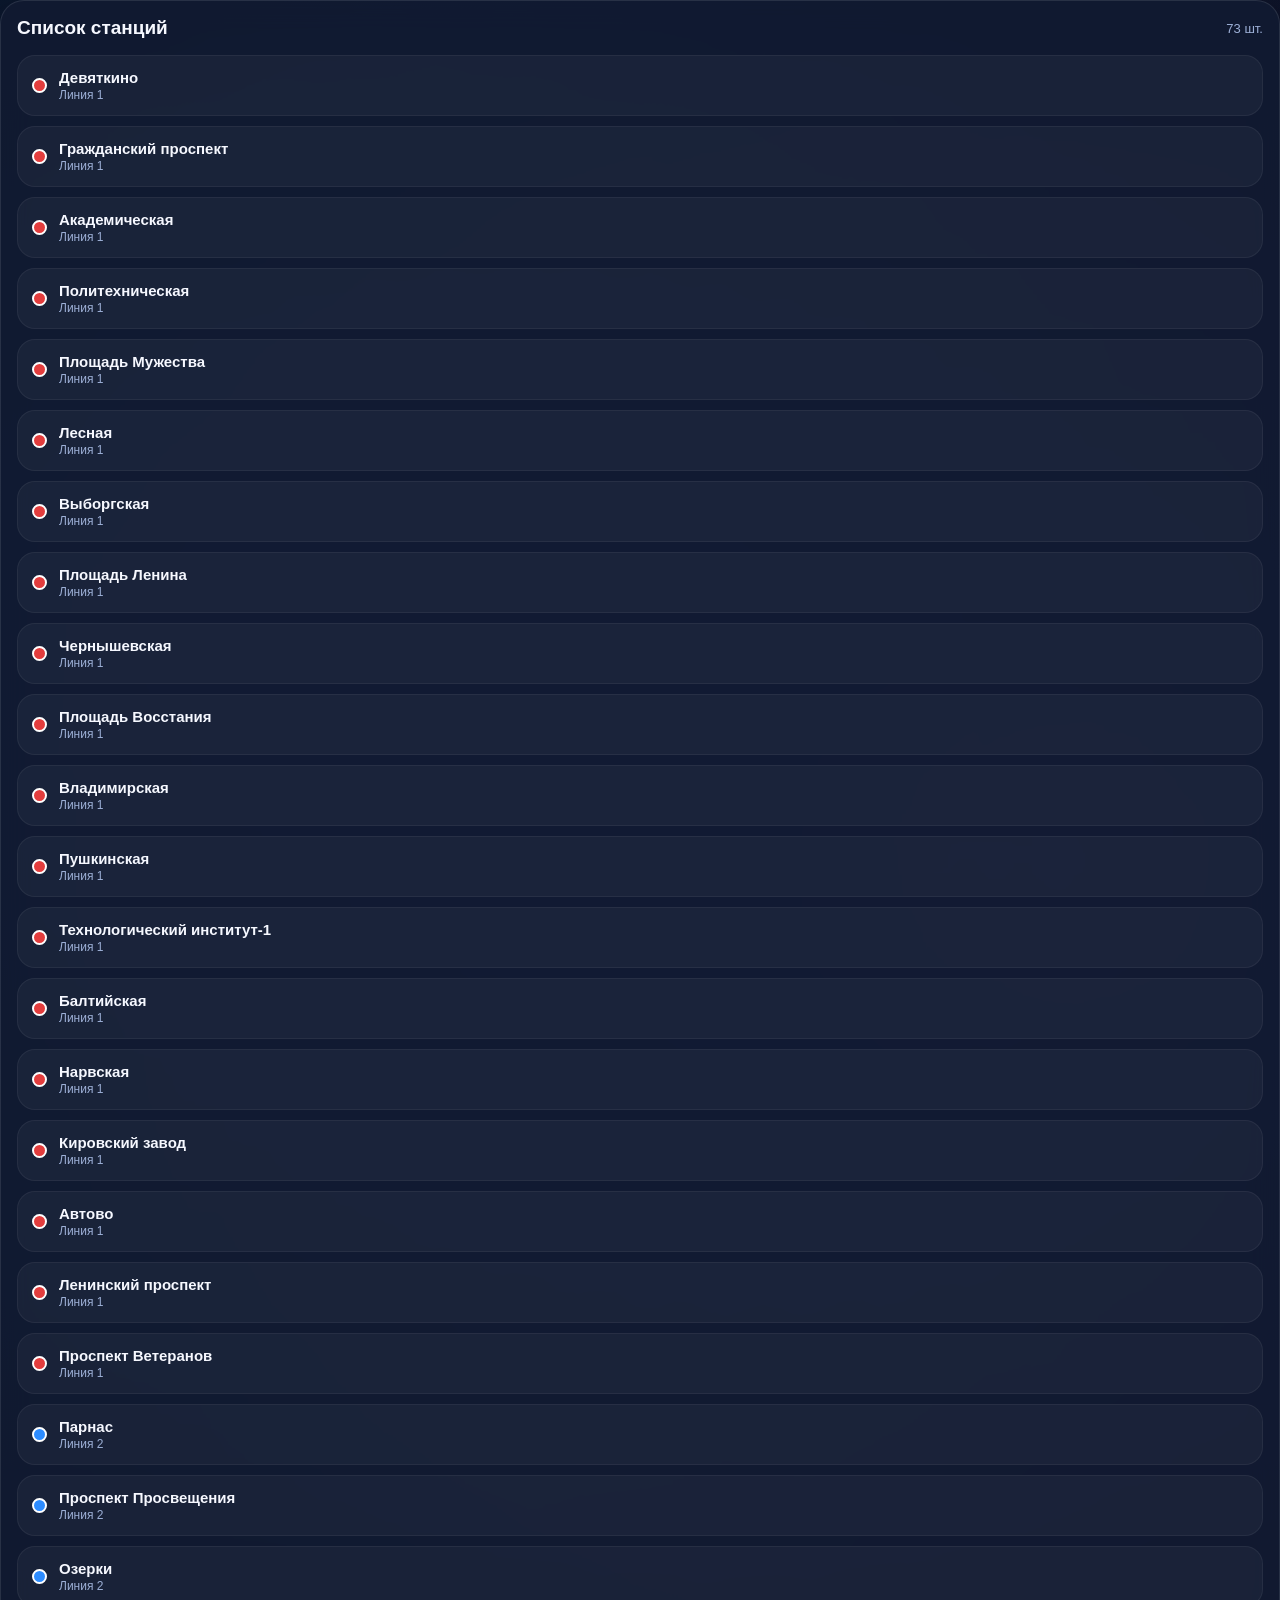
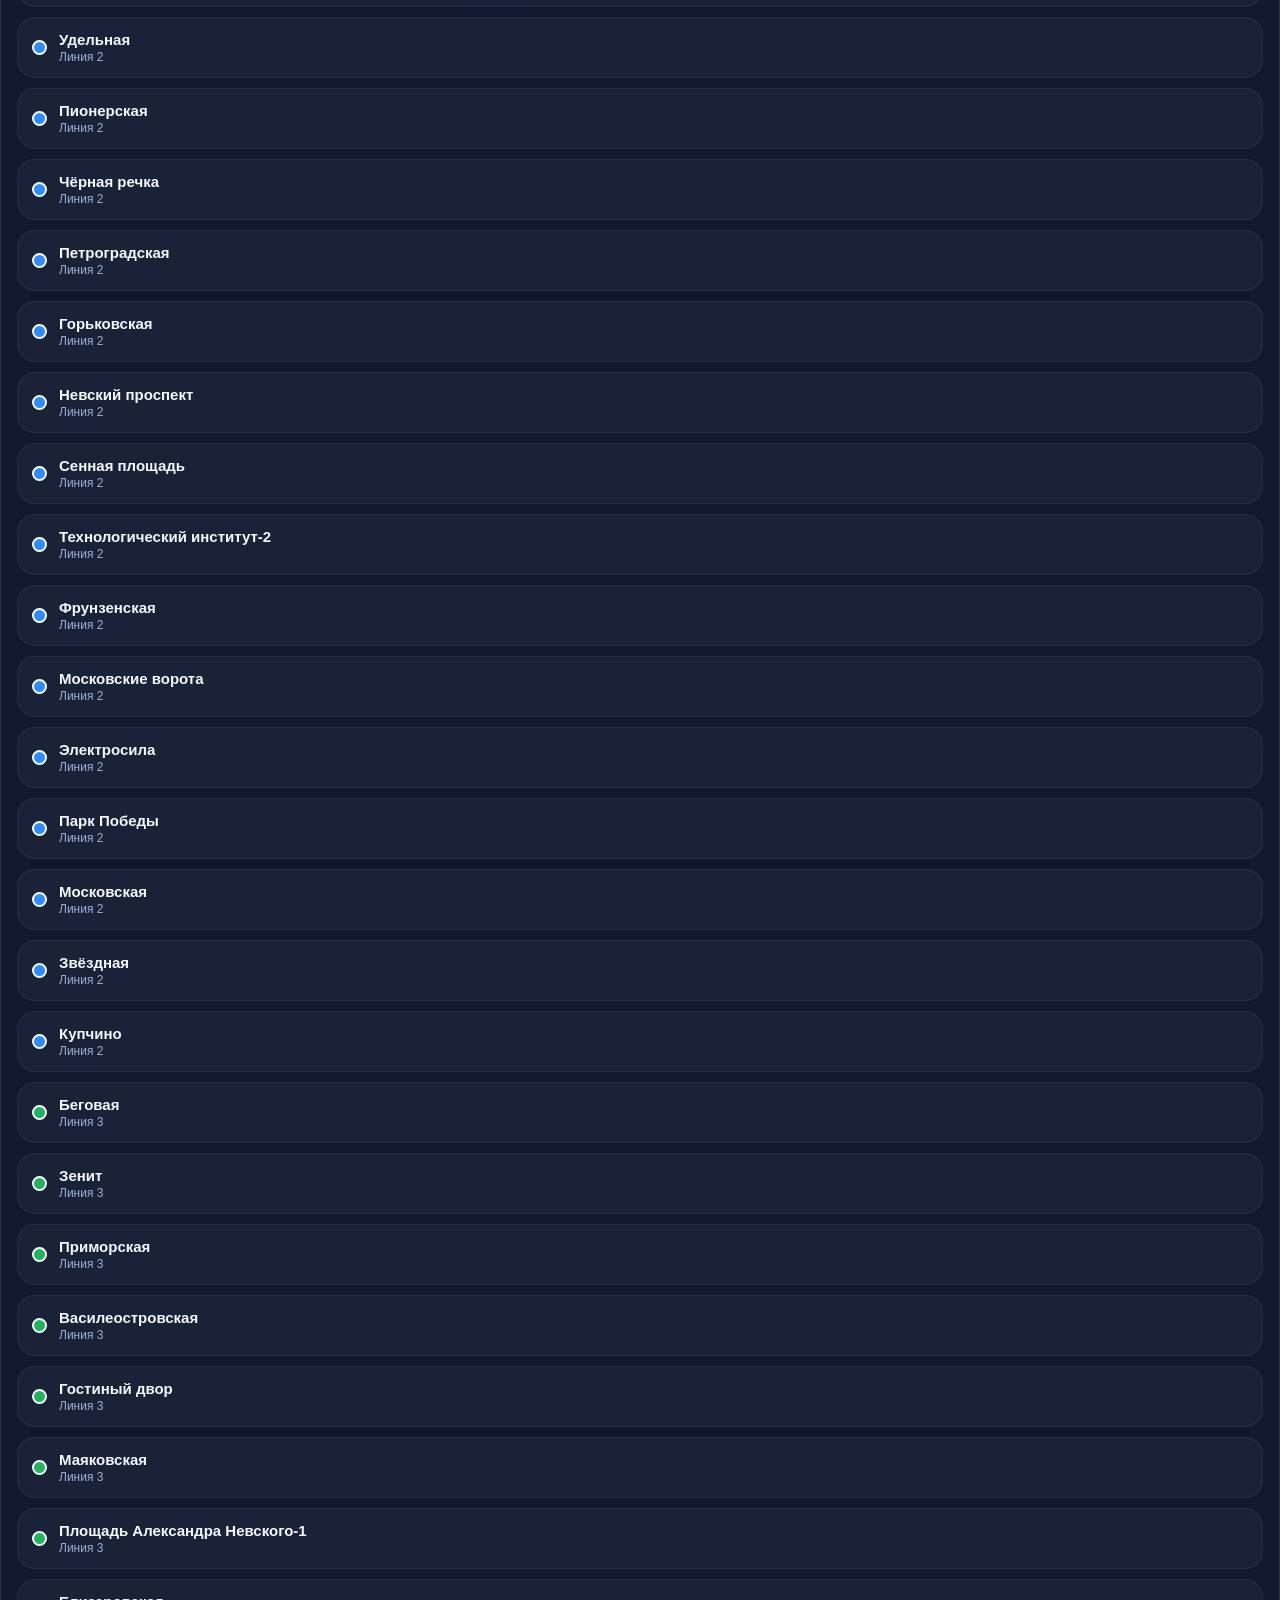
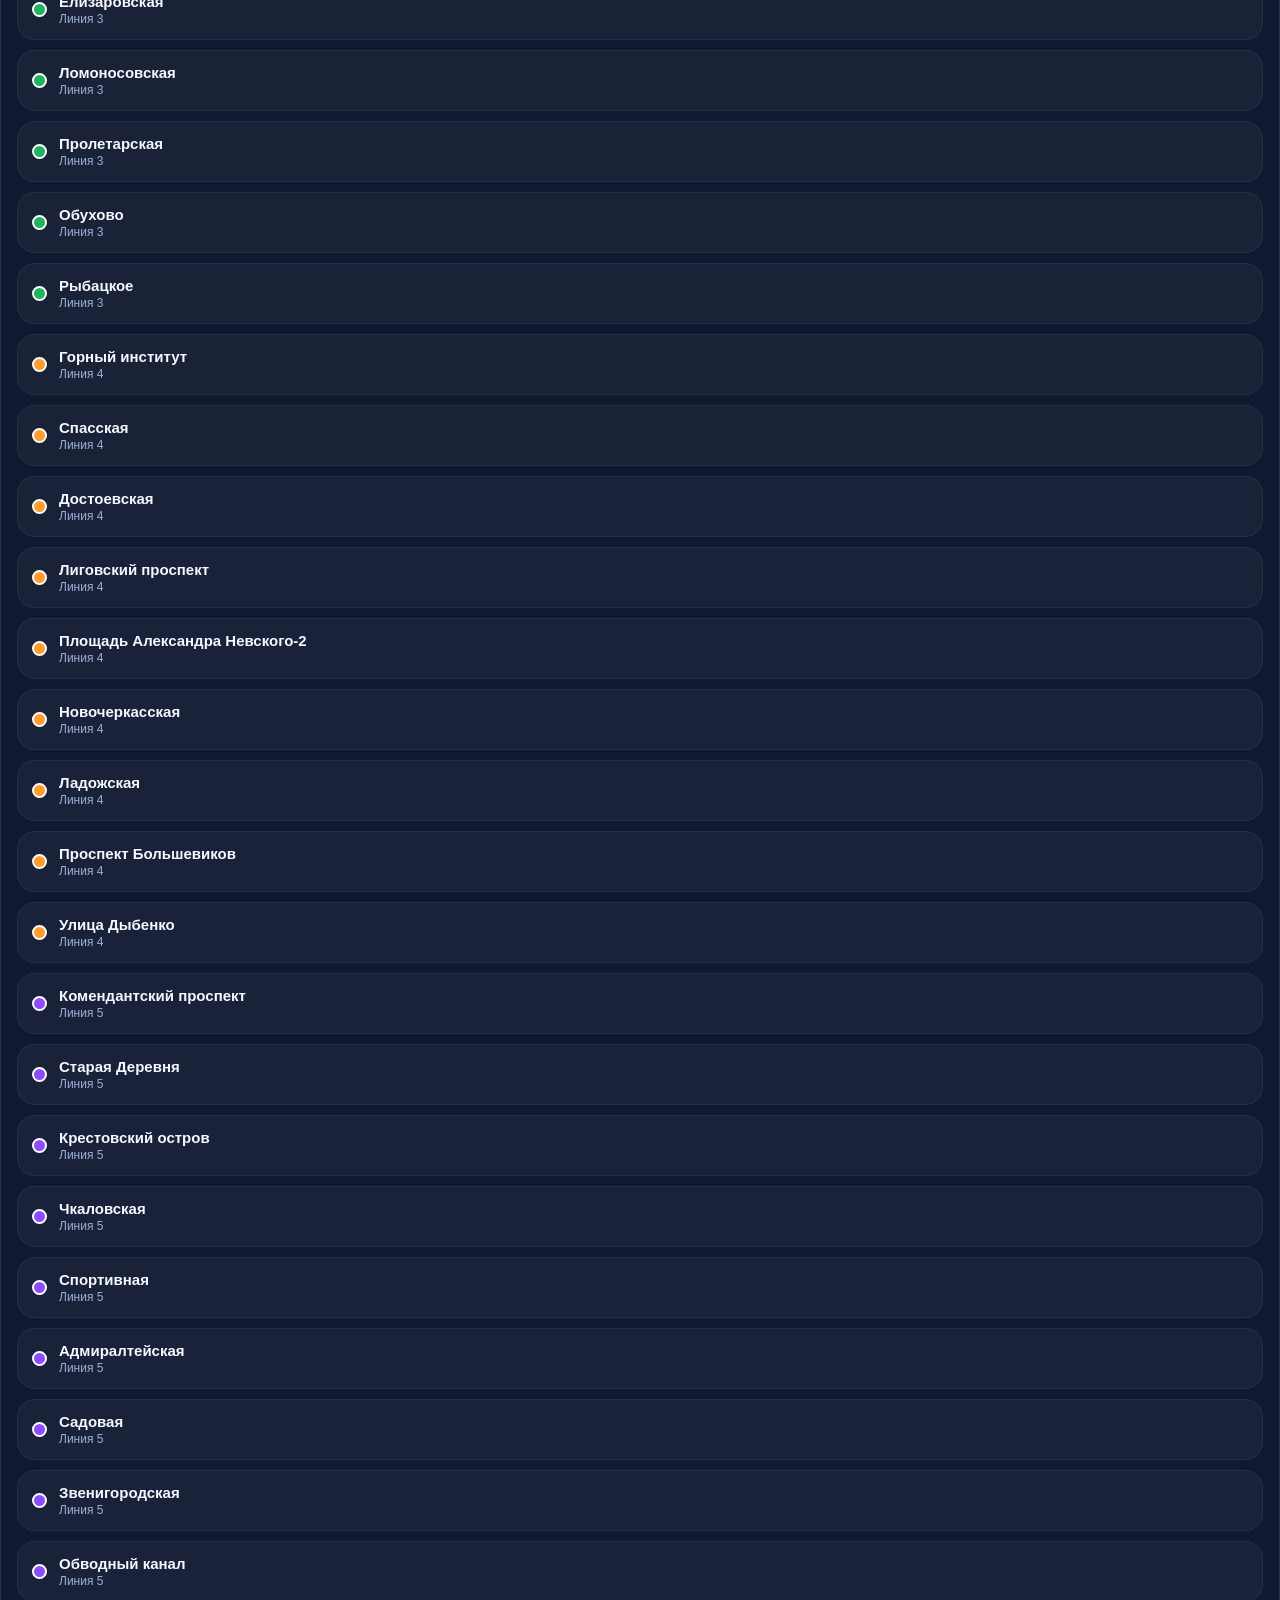
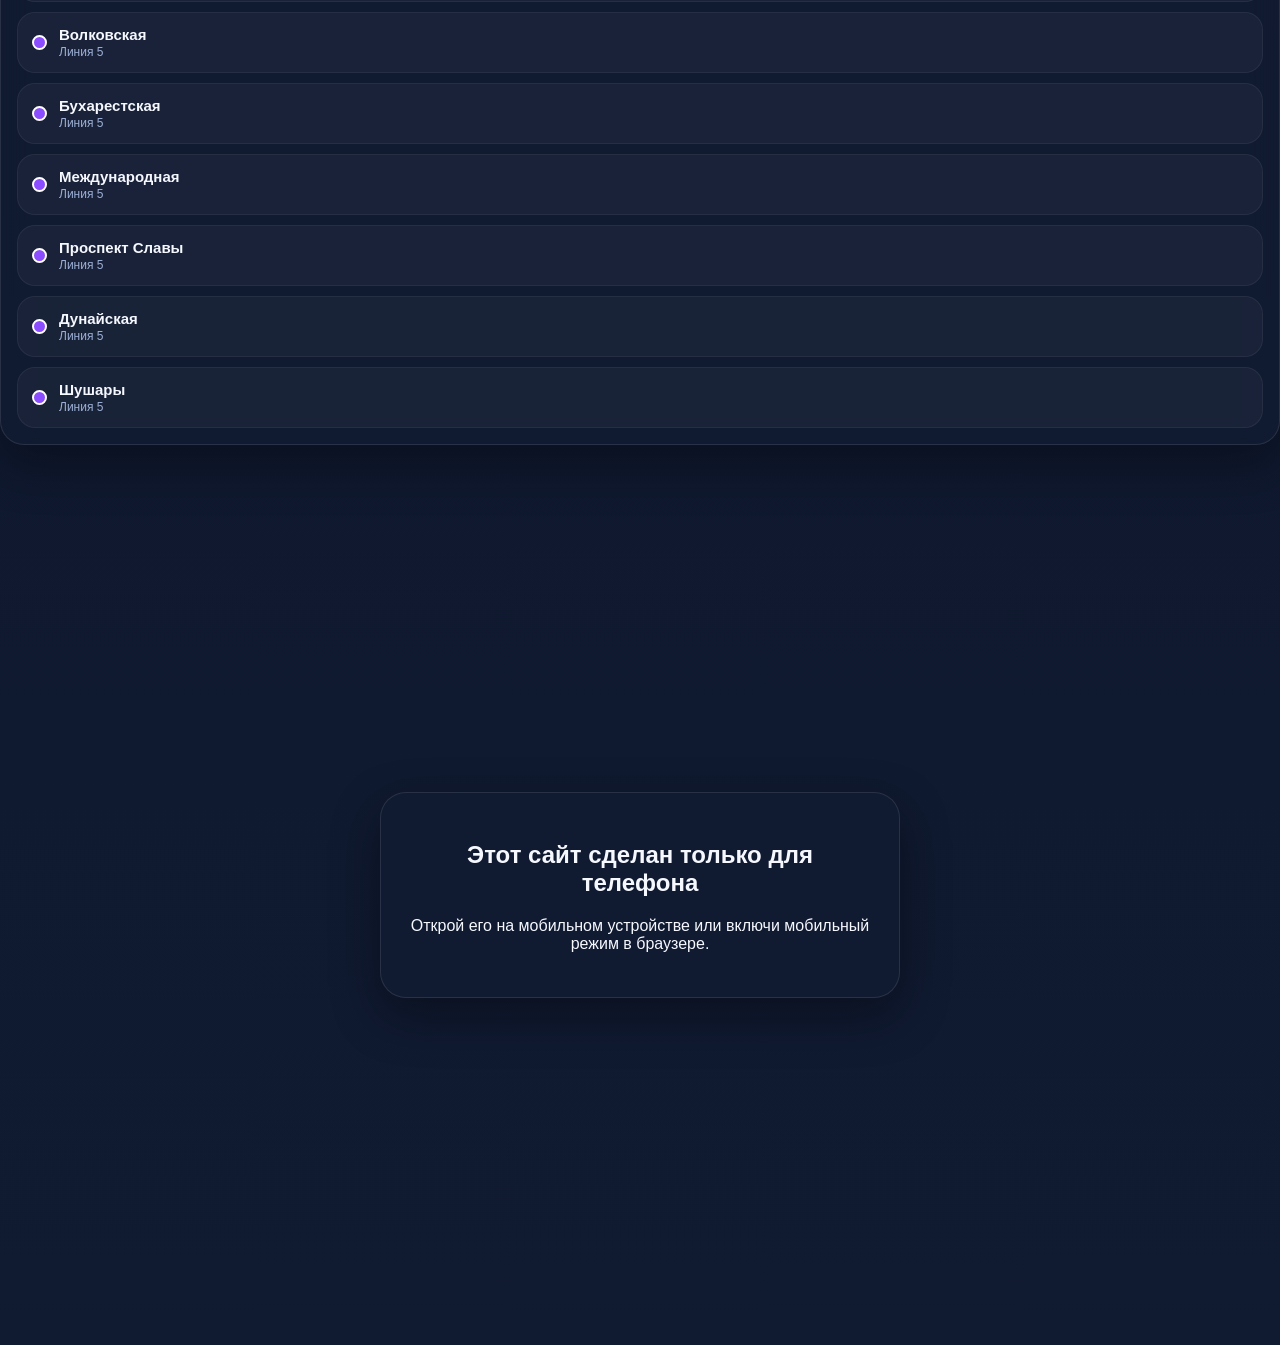
<file: index.html>
<!doctype html>
<html lang="ru">
<head>
  <meta charset="UTF-8">
  <meta name="viewport" content="width=device-width, initial-scale=1.0, viewport-fit=cover, user-scalable=no, maximum-scale=1">
  <title>Метро Санкт-Петербурга — интерактивная карта</title>
  <meta name="description" content="Интерактивная карта метро Санкт-Петербурга для мобильных телефонов">
  <link rel="stylesheet" href="styles.css">
</head>
<body>
  <div class="phone-only">
    <header class="topbar">
      <h1>Метро Санкт-Петербурга</h1>
      <div class="controls">
        <input id="searchInput" type="text" placeholder="Поиск станции...">
        <div class="filters">
          <button class="filter-btn active" data-line="all">Все</button>
          <button class="filter-btn l1" data-line="l1">1</button>
          <button class="filter-btn l2" data-line="l2">2</button>
          <button class="filter-btn l3" data-line="l3">3</button>
          <button class="filter-btn l4" data-line="l4">4</button>
          <button class="filter-btn l5" data-line="l5">5</button>
        </div>
      </div>
    </header>
    <main class="content">
      <section class="card map-card">
        <div class="map-toolbar">
          <button type="button" class="zoom-btn" id="zoomOutBtn">−</button>
          <button type="button" class="zoom-btn" id="zoomResetBtn">100%</button>
          <button type="button" class="zoom-btn" id="zoomInBtn">+</button>
        </div>
        <div id="mapViewport" class="map-viewport">
          <div id="mapScene" class="map-scene">
            <div id="mapContent" class="map-content" style="width:1750px;height:1800px;">
              <div class="map-image map-image--markup"><svg viewBox="0 0 1750 1800" version="1.1"><g class="scheme-objects-view__decorations _visible"><svg x="-5" y="500" overflow="visible" pointer-events="none"><svg xmlns="http://www.w3.org/2000/svg" width="2050px" height="1396px" viewBox="0 0 2050 1396"><path fill="#D9F5FF" d="M786.55 0c13.292 0 24.068 10.772 24.068 24.061v88.37c0 .85.163 1.67.488 2.455.326.787.79 1.48 1.392 2.082a6.356 6.356 0 0 0 2.082 1.39 6.359 6.359 0 0 0 2.456.49h445.302c13.292 0 24.067 10.772 24.067 24.06v471.004c0 3.19 1.268 6.25 3.525 8.506l757.72 757.51a7.934 7.934 0 0 1 1.738 2.6c.408.983.611 2.005.611 3.069a7.934 7.934 0 0 1-.61 3.068 7.938 7.938 0 0 1-1.74 2.6c-5.402 5.402-10.486 5.402-13.62 2.27l-759.832-759.619a23.835 23.835 0 0 1-5.217-7.806 23.826 23.826 0 0 1-1.832-9.207v-162.08c0-.85-.163-1.67-.489-2.455a6.356 6.356 0 0 0-1.39-2.082 6.358 6.358 0 0 0-2.083-1.39 6.359 6.359 0 0 0-2.456-.49H942.005L766.225 624.08h-416.17c-3.323 0-6.16 1.175-8.51 3.524l-166.44 166.398c-1.953 1.953-4.31 2.929-7.072 2.929H14.973c-2.762 0-5.12-.977-7.072-2.93l-5.551-5.549a7.945 7.945 0 0 1-1.74-2.602 7.943 7.943 0 0 1-.61-3.07c0-1.063.204-2.086.61-3.068a7.945 7.945 0 0 1 1.74-2.602c4.542-4.541 4.621-9.523 1.652-12.666l-.162-.167c-4.542-4.541-4.622-9.522-1.652-12.666l.162-.166c4.542-4.542 4.621-9.522 1.652-12.666l-.162-.167c-4.542-4.541-4.622-9.522-1.652-12.665l.162-.167c4.542-4.542 4.621-9.522 1.652-12.666l-.162-.166c-4.542-4.542-4.622-9.523-1.652-12.667l.162-.167c4.542-4.54 4.621-9.522 1.652-12.665l-.162-.167c-4.542-4.54-4.622-9.522-1.652-12.666l.162-.166c4.542-4.54 4.621-9.523 1.652-12.666l-.162-.167c-4.542-4.54-4.622-9.522-1.652-12.665l.162-.167c4.542-4.54 4.621-9.522 1.652-12.666l-.162-.166c-4.542-4.542-4.622-9.523-1.652-12.666l.162-.167c4.542-4.541 4.621-9.522 1.652-12.665l-.162-.167c-4.542-4.542-4.622-9.522-1.652-12.666l.162-.166c4.542-4.542 4.621-9.523 1.652-12.666l-.162-.167c-4.542-4.541-4.622-9.522-1.652-12.666l.162-.166c4.542-4.542 4.621-9.523 1.652-12.667l-.162-.167c-4.542-4.54-4.622-9.522-1.652-12.665l.162-.167c4.542-4.54 4.621-9.522 1.652-12.666l-.162-.166c-4.542-4.54-4.622-9.522-1.652-12.666l.162-.167c4.542-4.54 4.621-9.522 1.652-12.665l-.162-.167c-4.542-4.54-4.622-9.522-1.652-12.666l.162-.166c4.542-4.542 4.621-9.523 1.652-12.666l-.162-.167c-4.542-4.541-4.622-9.522-1.652-12.665l.162-.167c4.542-4.542 4.621-9.522 1.652-12.666l-.162-.166c-4.542-4.542-4.622-9.523-1.652-12.666l.162-.167c4.542-4.541 4.621-9.523 1.652-12.666l-.162-.167c-4.542-4.54-4.622-9.522-1.652-12.666l.162-.166c4.542-4.541 4.621-9.523 1.652-12.666l-.162-.167c-4.542-4.54-4.622-9.522-1.652-12.666l.162-.166c4.542-4.54 4.621-9.522 1.652-12.666l-.162-.167c-4.542-4.54-4.622-9.522-1.652-12.665l.162-.167c4.542-4.541 4.621-9.522 1.652-12.666l-.162-.166c-4.542-4.542-4.622-9.522-1.652-12.666l.162-.167c4.542-4.541 4.621-9.522 1.652-12.665l-.162-.167c-4.542-4.542-4.622-9.522-1.652-12.666l.162-.166c4.542-4.542 4.621-9.524 1.652-12.667l-.162-.167c-4.542-4.54-4.622-9.522-1.652-12.665l.162-.167c4.542-4.54 4.621-9.522 1.652-12.666l-.162-.166c-4.542-4.541-4.622-9.523-1.652-12.666l.162-.167c4.542-4.54 4.621-9.522 1.652-12.665l-.162-.167c-4.542-4.54-4.622-9.522-1.652-12.666l.162-.166c4.542-4.541 4.621-9.523 1.652-12.666l-.162-.167c-4.542-4.541-4.622-9.522-1.652-12.666l.162-.166c4.542-4.542 4.621-9.522 1.652-12.666l-.162-.167c-4.542-4.541-4.622-9.522-1.652-12.665l.162-.167c4.542-4.541 4.621-9.522 1.652-12.666l-.162-.166c-4.542-4.542-4.622-9.523-1.652-12.667l.162-.167c4.542-4.54 4.621-9.522 1.652-12.665l-.162-.167c-4.542-4.54-4.622-9.522-1.652-12.666l.162-.166c4.542-4.541 4.621-9.523 1.652-12.666l-.162-.167c-4.542-4.54-4.622-9.522-1.652-12.665l.162-.167c4.542-4.54 4.621-9.522 1.652-12.666l-.162-.166c-4.542-4.542-4.622-9.523-1.652-12.666l.162-.167c4.542-4.541 4.621-9.522 1.652-12.666l-.162-.166C-.702 66.782-.782 61.8 2.188 58.658l.162-.167C6.892 53.95 6.97 48.97 4.002 45.826l-.162-.167c-4.542-4.542-4.622-9.523-1.652-12.667l.162-.166c4.542-4.54 4.621-9.523 1.652-12.665l-.162-.167c-4.623-4.622-4.623-9.7-1.49-12.833l4.813-4.812C8.729.783 10.62 0 12.836 0H786.55zm468.565 138.1H810.618l-137.402.113c-3.32.002-6.153 1.177-8.5 3.524L355.289 451.084a23.83 23.83 0 0 0-5.217 7.806 23.828 23.828 0 0 0-1.832 9.208v143.147c0 .85.163 1.67.488 2.455.326.786.79 1.48 1.392 2.082a6.355 6.355 0 0 0 2.082 1.39 6.36 6.36 0 0 0 2.456.49h408.909l175.78-175.672h321.383c.85 0 1.67-.163 2.456-.489a6.36 6.36 0 0 0 2.082-1.39 6.357 6.357 0 0 0 1.39-2.082 6.354 6.354 0 0 0 .49-2.456V150.13c0-6.644-5.387-12.03-12.033-12.03zM371.982 83.424h-93.536c-3.323 0-6.16 1.175-8.51 3.524l-28.085 28.078c-2.35 2.35-3.524 5.185-3.524 8.507v192.013c0 3.18 1.26 6.232 3.504 8.487l97.76 98.202c4.689 4.709 12.308 4.727 17.019.04l171.484-170.714c4.631-4.61 4.724-12.053.266-16.776l-.248-.256-147.62-147.58c-2.35-2.35-5.187-3.525-8.51-3.525zm406.975-64.172H636.426c-3.19 0-6.258.61-9.205 1.828a23.84 23.84 0 0 0-7.805 5.21l-49.857 49.788a23.842 23.842 0 0 1-7.805 5.21 23.845 23.845 0 0 1-9.204 1.828H411.2c-1.43 0-2.419.661-2.965 1.982-.547 1.321-.314 2.487.698 3.497l132.487 132.3c4.623 4.616 12.068 4.689 16.78.22l.259-.253 16.54-16.639v-29.815a18 18 0 0 1 4.97-12.418l.303-.31 37.353-37.353a18 18 0 0 1 12.295-5.267l.433-.005 148.603-.002c6.646 0 12.035-5.386 12.035-12.03v-75.74c0-6.645-5.388-12.031-12.034-12.031zM651.37 125.054h-21.018a12 12 0 0 0-8.232 3.27l-.253.245-37.354 37.353a12 12 0 0 0-3.509 8.133l-.006.353v21.357a1 1 0 0 0 1.709.706l69.372-69.712a1 1 0 0 0-.71-1.705zM591.456 19.252H279.88c-.851 0-1.67.162-2.456.488-.787.326-1.48.79-2.082 1.39a6.355 6.355 0 0 0-1.392 2.082 6.353 6.353 0 0 0-.488 2.456v32.089c0 .85.163 1.669.488 2.455.326.786.79 1.48 1.392 2.082a6.357 6.357 0 0 0 2.082 1.39 6.359 6.359 0 0 0 2.456.489h269.27c3.185 0 6.239-1.262 8.494-3.508l36.077-35.932c1.014-1.01 1.248-2.176.701-3.498-.546-1.323-1.535-1.983-2.966-1.983z"></path></svg></svg><circle type="Circle" x="924" y="134" id="background" cx="940" cy="150" r="16" fill="#da2128"></circle><svg x="924" y="134" width="32" height="32"><rect x="0" y="0" width="32" height="32" opacity="0"></rect><text type="Text" x="50%" y="55%" font-size="15" font-weight="bold" id="text" text="1" width="32" height="32" text-anchor="middle" color="#ffffff" fill="#ffffff" dy="0.25em">1</text></svg><circle type="Circle" x="490" y="1516" id="background" cx="506" cy="1532" r="16" fill="#da2128"></circle><svg x="490" y="1516" width="32" height="32"><rect x="0" y="0" width="32" height="32" opacity="0"></rect><text type="Text" x="50%" y="55%" font-size="15" font-weight="bold" id="text" text="1" width="32" height="32" text-anchor="middle" color="#ffffff" fill="#ffffff" dy="0.25em">1</text></svg><circle type="Circle" x="702" y="134" id="background" cx="718" cy="150" r="16" fill="#0078bf"></circle><svg x="702" y="134" width="32" height="32"><rect x="0" y="0" width="32" height="32" opacity="0"></rect><text type="Text" x="50%" y="55%" font-size="15" font-weight="bold" id="text" text="2" width="32" height="32" text-anchor="middle" color="#ffffff" fill="#ffffff" dy="0.25em">2</text></svg><circle type="Circle" x="702" y="1516" id="background" cx="718" cy="1532" r="16" fill="#0078bf"></circle><svg x="702" y="1516" width="32" height="32"><rect x="0" y="0" width="32" height="32" opacity="0"></rect><text type="Text" x="50%" y="55%" font-size="15" font-weight="bold" id="text" text="2" width="32" height="32" text-anchor="middle" color="#ffffff" fill="#ffffff" dy="0.25em">2</text></svg><circle type="Circle" x="270" y="417" id="background" cx="286" cy="433" r="16" fill="#48b85e"></circle><svg x="270" y="417" width="32" height="32"><rect x="0" y="0" width="32" height="32" opacity="0"></rect><text type="Text" x="50%" y="55%" font-size="15" font-weight="bold" id="text" text="3" width="32" height="32" text-anchor="middle" color="#ffffff" fill="#ffffff" dy="0.25em">3</text></svg><circle type="Circle" x="1188" y="1348" id="background" cx="1204" cy="1364" r="16" fill="#48b85e"></circle><svg x="1188" y="1348" width="32" height="32"><rect x="0" y="0" width="32" height="32" opacity="0"></rect><text type="Text" x="50%" y="55%" font-size="15" font-weight="bold" id="text" text="3" width="32" height="32" text-anchor="middle" color="#ffffff" fill="#ffffff" dy="0.25em">3</text></svg><circle type="Circle" x="1447" y="1146" id="background" cx="1463" cy="1162" r="16" fill="#f58220"></circle><svg x="1447" y="1146" width="32" height="32"><rect x="0" y="0" width="32" height="32" opacity="0"></rect><text type="Text" x="50%" y="55%" font-size="15" font-weight="bold" id="text" text="4" width="32" height="32" text-anchor="middle" color="#ffffff" fill="#ffffff" dy="0.25em">4</text></svg><circle type="Circle" x="302" y="839" id="background" cx="318" cy="855" r="16" fill="#f58220"></circle><svg x="302" y="839" width="32" height="32"><rect x="0" y="0" width="32" height="32" opacity="0"></rect><text type="Text" x="50%" y="55%" font-size="15" font-weight="bold" id="text" text="4" width="32" height="32" text-anchor="middle" color="#ffffff" fill="#ffffff" dy="0.25em">4</text></svg><circle type="Circle" x="490" y="355" id="background" cx="506" cy="371" r="16" fill="#8e479b"></circle><svg x="490" y="355" width="32" height="32"><rect x="0" y="0" width="32" height="32" opacity="0"></rect><text type="Text" x="50%" y="55%" font-size="15" font-weight="bold" id="text" text="5" width="32" height="32" text-anchor="middle" color="#ffffff" fill="#ffffff" dy="0.25em">5</text></svg><circle type="Circle" x="924" y="1516" id="background" cx="940" cy="1532" r="16" fill="#8e479b"></circle><svg x="924" y="1516" width="32" height="32"><rect x="0" y="0" width="32" height="32" opacity="0"></rect><text type="Text" x="50%" y="55%" font-size="15" font-weight="bold" id="text" text="5" width="32" height="32" text-anchor="middle" color="#ffffff" fill="#ffffff" dy="0.25em">5</text></svg><circle type="Circle" x="207" y="1409" id="background" cx="223" cy="1425" r="16" fill="#8d5b2d"></circle><svg x="207" y="1409" width="32" height="32"><rect x="0" y="0" width="32" height="32" opacity="0"></rect><text type="Text" x="50%" y="55%" font-size="15" font-weight="bold" id="text" text="6" width="32" height="32" text-anchor="middle" color="#ffffff" fill="#ffffff" dy="0.25em">6</text></svg><svg x="251" y="670" overflow="visible" pointer-events="none"><!--?xml version="1.0" encoding="UTF-8"?-->
<svg width="18px" height="18px" viewBox="0 0 18 18" version="1.1" xmlns="http://www.w3.org/2000/svg" xmlns:xlink="http://www.w3.org/1999/xlink">
    <!-- Generator: Sketch 51.3 (57544) - http://www.bohemiancoding.com/sketch -->
    <title>bus-terminal-14 copy 6</title>
    <desc>Created with Sketch.</desc>
    <defs></defs>
    <g id="original" stroke="none" stroke-width="1" fill="none" fill-rule="evenodd">
        <g id="transport-poi" transform="translate(-223.000000, -262.000000)">
            <g id="bus-terminal-14-copy-6" transform="translate(223.000000, 262.000000)">
                <path d="M0,3.9947834 C0,1.78852545 1.79171562,0 3.9947834,0 L14.0052166,0 C16.2114745,0 18,1.79171562 18,3.9947834 L18,14.0052166 C18,16.2114745 16.2082844,18 14.0052166,18 L3.9947834,18 C1.78852545,18 0,16.2082844 0,14.0052166 L0,3.9947834 Z" id="Rectangle-3" fill="#297ACC"></path>
                <g id="day/14/rubrics_port_14" transform="translate(2.000000, 2.000000)" fill="#FFFFFF">
                    <path d="M1.30233859,8.78101784 L6.79399384,6.38628556 C6.920268,6.33122151 7.06365518,6.33077605 7.19026849,6.38505447 L12.6992005,8.74670282 C12.9528308,8.85543268 13.070367,9.14934993 12.961725,9.40318536 C12.9453517,9.44144071 12.9242701,9.47750055 12.8989693,9.51052824 C11.6387715,11.1522628 11.0030877,11.9820868 10.9919178,12 C10.5922416,12.640968 9.97327852,13 8.99353463,13 C7.49474722,13 6.49555561,12 4.99676821,12 C4.48035116,12 4.05290156,12.0890394 3.71439905,12.2670795 C3.23246271,12.5206311 2.63640742,12.3413264 2.37401734,11.8638675 L1.06414576,9.48035581 C0.931175158,9.23839547 1.01937024,8.93436667 1.26113499,8.80128849 C1.27455187,8.79390324 1.28830092,8.78713921 1.30233859,8.78101784 Z M8.493939,9.70000017 C8.8802258,9.70000017 9.19337311,9.3865995 9.19337311,9.00000018 C9.19337311,8.61340086 8.8802258,8.30000019 8.493939,8.30000019 C8.10765221,8.30000019 7.79450489,8.61340086 7.79450489,9.00000018 C7.79450489,9.3865995 8.10765221,9.70000017 8.493939,9.70000017 Z M5.49636419,9.70000017 C5.88265098,9.70000017 6.1957983,9.3865995 6.1957983,9.00000018 C6.1957983,8.61340086 5.88265098,8.30000019 5.49636419,8.30000019 C5.11007739,8.30000019 4.79693008,8.61340086 4.79693008,9.00000018 C4.79693008,9.3865995 5.11007739,9.70000017 5.49636419,9.70000017 Z" id="Combined-Shape"></path>
                    <path d="M10.6458621,4.22359962 C10.6144141,4.0924605 10.4972324,4 10.3624783,4 L3.62782445,4 C3.49307044,4 3.37588869,4.09246047 3.34444075,4.22359957 L2.59870826,7 L6.3948719,5.60000038 C6.7736944,5.43480821 7.20385593,5.43716513 7.58369585,5.60000038 L11.3915941,7 L10.6458621,4.22359962 Z" id="Combined-Shape" fill-opacity="0.9"></path>
                    <path d="M8.12423804,3.19999981 L7.83173487,1.24840071 C7.81033569,1.10562405 7.68778552,1 7.54352827,1 L6.44677456,1 C6.30251731,1 6.17996714,1.10562405 6.15856796,1.24840071 L5.86606479,3.19999981 L8.12423804,3.19999981 Z" id="Combined-Shape" fill-opacity="0.9"></path>
                </g>
            </g>
        </g>
    </g>
</svg></svg><svg x="637" y="1188" overflow="visible" pointer-events="none"><!--?xml version="1.0" encoding="UTF-8"?-->
<svg width="18px" height="18px" viewBox="0 0 18 18" version="1.1" xmlns="http://www.w3.org/2000/svg" xmlns:xlink="http://www.w3.org/1999/xlink">
    <!-- Generator: Sketch 51.3 (57544) - http://www.bohemiancoding.com/sketch -->
    <title>bus-terminal-14 copy 5</title>
    <desc>Created with Sketch.</desc>
    <defs></defs>
    <g id="original" stroke="none" stroke-width="1" fill="none" fill-rule="evenodd">
        <g id="transport-poi" transform="translate(-199.000000, -262.000000)">
            <g id="bus-terminal-14-copy-5" transform="translate(199.000000, 262.000000)">
                <path d="M0,3.9947834 C0,1.78852545 1.79171562,0 3.9947834,0 L14.0052166,0 C16.2114745,0 18,1.79171562 18,3.9947834 L18,14.0052166 C18,16.2114745 16.2082844,18 14.0052166,18 L3.9947834,18 C1.78852545,18 0,16.2082844 0,14.0052166 L0,3.9947834 Z" id="Rectangle" fill="#297ACC"></path>
                <g id="day/14/rubrics_railway_terminal_14" transform="translate(2.000000, 2.000000)" fill="#FFFFFF">
                    <path d="M8.62,10.16 C8.54445825,10.0592777 8.42590292,10 8.3,10 L5.7,10 C5.57409708,10 5.45554175,10.0592777 5.38,10.16 L4.82110675,10.905191 C4.34673521,10.8577116 3.92586585,10.7923999 3.55849836,10.7092573 C2.64708429,10.5029657 2,9.6930506 2,8.75858186 L2.00000516,2.74967993 C2.00000516,2.14976736 2.35744913,1.6075516 2.90880046,1.37110543 C3.35487671,1.17980633 3.92109943,1.03656581 4.60746864,0.941383879 C4.8290185,0.389609204 5.3690102,0 6,0 L8,0 C8.6309898,0 9.1709815,0.389609204 9.39253136,0.941383879 C10.0788801,1.03656297 10.6450895,1.17979779 11.09117,1.37106402 C11.6425413,1.60751139 12,2.14974287 12,2.7496742 L12.000016,8.75856118 C12.000016,9.69302545 11.352937,10.5029376 10.4415282,10.7092321 C10.0741548,10.7923859 9.65327566,10.8577045 9.17889083,10.9051878 L8.62,10.16 Z M9.05497036,9 L10.25,9 C10.6642136,9 11,8.66421356 11,8.25 L11,7.90000001 C11,7.6790861 10.8209139,7.5 10.6,7.5 L9.28830369,7.5 C9.11613153,7.5 8.96327599,7.61017204 8.90883037,7.7735089 L8.67549704,8.47350889 C8.60563793,8.68308622 8.71890192,8.90961421 8.92847925,8.97947332 C8.96926584,8.99306885 9.01197752,9 9.05497036,9 Z M4.94502964,9 C4.98802248,9 5.03073416,8.99306885 5.07152075,8.97947332 C5.28109808,8.90961421 5.39436207,8.68308622 5.32450296,8.47350889 L5.09116963,7.7735089 C5.03672401,7.61017204 4.88386847,7.5 4.71169631,7.5 L3.40000001,7.5 C3.1790861,7.5 3,7.6790861 3,7.90000001 L3,8.25 C3,8.66421356 3.33578644,9 3.75,9 L4.94502964,9 Z M3.80413035,2.81917446 C3.33659878,2.91256008 3.00001568,3.32302155 3.00001568,3.79978841 L3.0000022,5.46400429 C2.99999901,5.99162314 3.40991334,6.42846853 3.93646606,6.4619931 C5.38153774,6.55399795 6.40274275,6.60000038 7.0000811,6.60000038 C7.59740557,6.60000038 8.61858561,6.55399773 10.0636212,6.46199242 L10.0636182,6.46194424 C10.5901478,6.42842013 11.0000417,5.99159001 11.0000317,5.46399417 L11,3.79980512 C11,3.32303264 10.663413,2.9125663 10.195876,2.81917938 C9.13058448,2.60639196 8.06529224,2.5 7,2.5 C5.93471012,2.5 4.86942024,2.60639149 3.80413035,2.81917446 Z M6,1 C5.72385763,1 5.5,1.22385763 5.5,1.5 C5.5,1.77614237 5.72385763,2 6,2 L8,2 C8.27614237,2 8.5,1.77614237 8.5,1.5 C8.5,1.22385763 8.27614237,1 8,1 L6,1 Z" id="Combined-Shape"></path>
                    <path d="M4.9219144,12.3999996 L9.0780856,12.3999996 L9.02158238,12.2894427 C9.00738919,12.2616716 9,12.231049 9,12.2 C9,12.0895431 9.091527,12 9.20443128,12 L9.93088557,12 C10.0393227,12 10.1433185,12.0421427 10.2199951,12.1171573 L11.9700617,13.8292893 C11.9892309,13.848043 12,13.8734783 12,13.9 C12,13.9552285 11.9542365,14 11.8977844,14 L10.0221564,14 C9.94472352,14 9.87393651,13.9571995 9.83930749,13.8894427 L9.38473174,12.9999981 L4.61526826,12.9999981 L4.16069251,13.8894427 C4.12606349,13.9571995 4.05527648,14 3.97784362,14 L2.10221564,14 C2.0457635,14 2,13.9552285 2,13.9 C2,13.8734783 2.01076912,13.848043 2.02993827,13.8292893 L3.78000495,12.1171573 C3.85668155,12.0421427 3.96067734,12 4.06911443,12 L4.79556872,12 C4.908473,12 5,12.0895431 5,12.2 C5,12.231049 4.99261081,12.2616716 4.97841762,12.2894427 L4.9219144,12.3999996 Z" id="Path" fill-opacity="0.9"></path>
                </g>
            </g>
        </g>
    </g>
</svg></svg><svg x="809" y="1012" overflow="visible" pointer-events="none"><!--?xml version="1.0" encoding="UTF-8"?-->
<svg width="18px" height="18px" viewBox="0 0 18 18" version="1.1" xmlns="http://www.w3.org/2000/svg" xmlns:xlink="http://www.w3.org/1999/xlink">
    <!-- Generator: Sketch 51.3 (57544) - http://www.bohemiancoding.com/sketch -->
    <title>bus-terminal-14 copy 5</title>
    <desc>Created with Sketch.</desc>
    <defs></defs>
    <g id="original" stroke="none" stroke-width="1" fill="none" fill-rule="evenodd">
        <g id="transport-poi" transform="translate(-199.000000, -262.000000)">
            <g id="bus-terminal-14-copy-5" transform="translate(199.000000, 262.000000)">
                <path d="M0,3.9947834 C0,1.78852545 1.79171562,0 3.9947834,0 L14.0052166,0 C16.2114745,0 18,1.79171562 18,3.9947834 L18,14.0052166 C18,16.2114745 16.2082844,18 14.0052166,18 L3.9947834,18 C1.78852545,18 0,16.2082844 0,14.0052166 L0,3.9947834 Z" id="Rectangle" fill="#297ACC"></path>
                <g id="day/14/rubrics_railway_terminal_14" transform="translate(2.000000, 2.000000)" fill="#FFFFFF">
                    <path d="M8.62,10.16 C8.54445825,10.0592777 8.42590292,10 8.3,10 L5.7,10 C5.57409708,10 5.45554175,10.0592777 5.38,10.16 L4.82110675,10.905191 C4.34673521,10.8577116 3.92586585,10.7923999 3.55849836,10.7092573 C2.64708429,10.5029657 2,9.6930506 2,8.75858186 L2.00000516,2.74967993 C2.00000516,2.14976736 2.35744913,1.6075516 2.90880046,1.37110543 C3.35487671,1.17980633 3.92109943,1.03656581 4.60746864,0.941383879 C4.8290185,0.389609204 5.3690102,0 6,0 L8,0 C8.6309898,0 9.1709815,0.389609204 9.39253136,0.941383879 C10.0788801,1.03656297 10.6450895,1.17979779 11.09117,1.37106402 C11.6425413,1.60751139 12,2.14974287 12,2.7496742 L12.000016,8.75856118 C12.000016,9.69302545 11.352937,10.5029376 10.4415282,10.7092321 C10.0741548,10.7923859 9.65327566,10.8577045 9.17889083,10.9051878 L8.62,10.16 Z M9.05497036,9 L10.25,9 C10.6642136,9 11,8.66421356 11,8.25 L11,7.90000001 C11,7.6790861 10.8209139,7.5 10.6,7.5 L9.28830369,7.5 C9.11613153,7.5 8.96327599,7.61017204 8.90883037,7.7735089 L8.67549704,8.47350889 C8.60563793,8.68308622 8.71890192,8.90961421 8.92847925,8.97947332 C8.96926584,8.99306885 9.01197752,9 9.05497036,9 Z M4.94502964,9 C4.98802248,9 5.03073416,8.99306885 5.07152075,8.97947332 C5.28109808,8.90961421 5.39436207,8.68308622 5.32450296,8.47350889 L5.09116963,7.7735089 C5.03672401,7.61017204 4.88386847,7.5 4.71169631,7.5 L3.40000001,7.5 C3.1790861,7.5 3,7.6790861 3,7.90000001 L3,8.25 C3,8.66421356 3.33578644,9 3.75,9 L4.94502964,9 Z M3.80413035,2.81917446 C3.33659878,2.91256008 3.00001568,3.32302155 3.00001568,3.79978841 L3.0000022,5.46400429 C2.99999901,5.99162314 3.40991334,6.42846853 3.93646606,6.4619931 C5.38153774,6.55399795 6.40274275,6.60000038 7.0000811,6.60000038 C7.59740557,6.60000038 8.61858561,6.55399773 10.0636212,6.46199242 L10.0636182,6.46194424 C10.5901478,6.42842013 11.0000417,5.99159001 11.0000317,5.46399417 L11,3.79980512 C11,3.32303264 10.663413,2.9125663 10.195876,2.81917938 C9.13058448,2.60639196 8.06529224,2.5 7,2.5 C5.93471012,2.5 4.86942024,2.60639149 3.80413035,2.81917446 Z M6,1 C5.72385763,1 5.5,1.22385763 5.5,1.5 C5.5,1.77614237 5.72385763,2 6,2 L8,2 C8.27614237,2 8.5,1.77614237 8.5,1.5 C8.5,1.22385763 8.27614237,1 8,1 L6,1 Z" id="Combined-Shape"></path>
                    <path d="M4.9219144,12.3999996 L9.0780856,12.3999996 L9.02158238,12.2894427 C9.00738919,12.2616716 9,12.231049 9,12.2 C9,12.0895431 9.091527,12 9.20443128,12 L9.93088557,12 C10.0393227,12 10.1433185,12.0421427 10.2199951,12.1171573 L11.9700617,13.8292893 C11.9892309,13.848043 12,13.8734783 12,13.9 C12,13.9552285 11.9542365,14 11.8977844,14 L10.0221564,14 C9.94472352,14 9.87393651,13.9571995 9.83930749,13.8894427 L9.38473174,12.9999981 L4.61526826,12.9999981 L4.16069251,13.8894427 C4.12606349,13.9571995 4.05527648,14 3.97784362,14 L2.10221564,14 C2.0457635,14 2,13.9552285 2,13.9 C2,13.8734783 2.01076912,13.848043 2.02993827,13.8292893 L3.78000495,12.1171573 C3.85668155,12.0421427 3.96067734,12 4.06911443,12 L4.79556872,12 C4.908473,12 5,12.0895431 5,12.2 C5,12.231049 4.99261081,12.2616716 4.97841762,12.2894427 L4.9219144,12.3999996 Z" id="Path" fill-opacity="0.9"></path>
                </g>
            </g>
        </g>
    </g>
</svg></svg><svg x="1418" y="973" overflow="visible" pointer-events="none"><!--?xml version="1.0" encoding="UTF-8"?-->
<svg width="18px" height="18px" viewBox="0 0 18 18" version="1.1" xmlns="http://www.w3.org/2000/svg" xmlns:xlink="http://www.w3.org/1999/xlink">
    <!-- Generator: Sketch 51.3 (57544) - http://www.bohemiancoding.com/sketch -->
    <title>bus-terminal-14 copy 5</title>
    <desc>Created with Sketch.</desc>
    <defs></defs>
    <g id="original" stroke="none" stroke-width="1" fill="none" fill-rule="evenodd">
        <g id="transport-poi" transform="translate(-199.000000, -262.000000)">
            <g id="bus-terminal-14-copy-5" transform="translate(199.000000, 262.000000)">
                <path d="M0,3.9947834 C0,1.78852545 1.79171562,0 3.9947834,0 L14.0052166,0 C16.2114745,0 18,1.79171562 18,3.9947834 L18,14.0052166 C18,16.2114745 16.2082844,18 14.0052166,18 L3.9947834,18 C1.78852545,18 0,16.2082844 0,14.0052166 L0,3.9947834 Z" id="Rectangle" fill="#297ACC"></path>
                <g id="day/14/rubrics_railway_terminal_14" transform="translate(2.000000, 2.000000)" fill="#FFFFFF">
                    <path d="M8.62,10.16 C8.54445825,10.0592777 8.42590292,10 8.3,10 L5.7,10 C5.57409708,10 5.45554175,10.0592777 5.38,10.16 L4.82110675,10.905191 C4.34673521,10.8577116 3.92586585,10.7923999 3.55849836,10.7092573 C2.64708429,10.5029657 2,9.6930506 2,8.75858186 L2.00000516,2.74967993 C2.00000516,2.14976736 2.35744913,1.6075516 2.90880046,1.37110543 C3.35487671,1.17980633 3.92109943,1.03656581 4.60746864,0.941383879 C4.8290185,0.389609204 5.3690102,0 6,0 L8,0 C8.6309898,0 9.1709815,0.389609204 9.39253136,0.941383879 C10.0788801,1.03656297 10.6450895,1.17979779 11.09117,1.37106402 C11.6425413,1.60751139 12,2.14974287 12,2.7496742 L12.000016,8.75856118 C12.000016,9.69302545 11.352937,10.5029376 10.4415282,10.7092321 C10.0741548,10.7923859 9.65327566,10.8577045 9.17889083,10.9051878 L8.62,10.16 Z M9.05497036,9 L10.25,9 C10.6642136,9 11,8.66421356 11,8.25 L11,7.90000001 C11,7.6790861 10.8209139,7.5 10.6,7.5 L9.28830369,7.5 C9.11613153,7.5 8.96327599,7.61017204 8.90883037,7.7735089 L8.67549704,8.47350889 C8.60563793,8.68308622 8.71890192,8.90961421 8.92847925,8.97947332 C8.96926584,8.99306885 9.01197752,9 9.05497036,9 Z M4.94502964,9 C4.98802248,9 5.03073416,8.99306885 5.07152075,8.97947332 C5.28109808,8.90961421 5.39436207,8.68308622 5.32450296,8.47350889 L5.09116963,7.7735089 C5.03672401,7.61017204 4.88386847,7.5 4.71169631,7.5 L3.40000001,7.5 C3.1790861,7.5 3,7.6790861 3,7.90000001 L3,8.25 C3,8.66421356 3.33578644,9 3.75,9 L4.94502964,9 Z M3.80413035,2.81917446 C3.33659878,2.91256008 3.00001568,3.32302155 3.00001568,3.79978841 L3.0000022,5.46400429 C2.99999901,5.99162314 3.40991334,6.42846853 3.93646606,6.4619931 C5.38153774,6.55399795 6.40274275,6.60000038 7.0000811,6.60000038 C7.59740557,6.60000038 8.61858561,6.55399773 10.0636212,6.46199242 L10.0636182,6.46194424 C10.5901478,6.42842013 11.0000417,5.99159001 11.0000317,5.46399417 L11,3.79980512 C11,3.32303264 10.663413,2.9125663 10.195876,2.81917938 C9.13058448,2.60639196 8.06529224,2.5 7,2.5 C5.93471012,2.5 4.86942024,2.60639149 3.80413035,2.81917446 Z M6,1 C5.72385763,1 5.5,1.22385763 5.5,1.5 C5.5,1.77614237 5.72385763,2 6,2 L8,2 C8.27614237,2 8.5,1.77614237 8.5,1.5 C8.5,1.22385763 8.27614237,1 8,1 L6,1 Z" id="Combined-Shape"></path>
                    <path d="M4.9219144,12.3999996 L9.0780856,12.3999996 L9.02158238,12.2894427 C9.00738919,12.2616716 9,12.231049 9,12.2 C9,12.0895431 9.091527,12 9.20443128,12 L9.93088557,12 C10.0393227,12 10.1433185,12.0421427 10.2199951,12.1171573 L11.9700617,13.8292893 C11.9892309,13.848043 12,13.8734783 12,13.9 C12,13.9552285 11.9542365,14 11.8977844,14 L10.0221564,14 C9.94472352,14 9.87393651,13.9571995 9.83930749,13.8894427 L9.38473174,12.9999981 L4.61526826,12.9999981 L4.16069251,13.8894427 C4.12606349,13.9571995 4.05527648,14 3.97784362,14 L2.10221564,14 C2.0457635,14 2,13.9552285 2,13.9 C2,13.8734783 2.01076912,13.848043 2.02993827,13.8292893 L3.78000495,12.1171573 C3.85668155,12.0421427 3.96067734,12 4.06911443,12 L4.79556872,12 C4.908473,12 5,12.0895431 5,12.2 C5,12.231049 4.99261081,12.2616716 4.97841762,12.2894427 L4.9219144,12.3999996 Z" id="Path" fill-opacity="0.9"></path>
                </g>
            </g>
        </g>
    </g>
</svg></svg><svg x="953" y="747" overflow="visible" pointer-events="none"><!--?xml version="1.0" encoding="UTF-8"?-->
<svg width="18px" height="18px" viewBox="0 0 18 18" version="1.1" xmlns="http://www.w3.org/2000/svg" xmlns:xlink="http://www.w3.org/1999/xlink">
    <!-- Generator: Sketch 51.3 (57544) - http://www.bohemiancoding.com/sketch -->
    <title>bus-terminal-14 copy 5</title>
    <desc>Created with Sketch.</desc>
    <defs></defs>
    <g id="original" stroke="none" stroke-width="1" fill="none" fill-rule="evenodd">
        <g id="transport-poi" transform="translate(-199.000000, -262.000000)">
            <g id="bus-terminal-14-copy-5" transform="translate(199.000000, 262.000000)">
                <path d="M0,3.9947834 C0,1.78852545 1.79171562,0 3.9947834,0 L14.0052166,0 C16.2114745,0 18,1.79171562 18,3.9947834 L18,14.0052166 C18,16.2114745 16.2082844,18 14.0052166,18 L3.9947834,18 C1.78852545,18 0,16.2082844 0,14.0052166 L0,3.9947834 Z" id="Rectangle" fill="#297ACC"></path>
                <g id="day/14/rubrics_railway_terminal_14" transform="translate(2.000000, 2.000000)" fill="#FFFFFF">
                    <path d="M8.62,10.16 C8.54445825,10.0592777 8.42590292,10 8.3,10 L5.7,10 C5.57409708,10 5.45554175,10.0592777 5.38,10.16 L4.82110675,10.905191 C4.34673521,10.8577116 3.92586585,10.7923999 3.55849836,10.7092573 C2.64708429,10.5029657 2,9.6930506 2,8.75858186 L2.00000516,2.74967993 C2.00000516,2.14976736 2.35744913,1.6075516 2.90880046,1.37110543 C3.35487671,1.17980633 3.92109943,1.03656581 4.60746864,0.941383879 C4.8290185,0.389609204 5.3690102,0 6,0 L8,0 C8.6309898,0 9.1709815,0.389609204 9.39253136,0.941383879 C10.0788801,1.03656297 10.6450895,1.17979779 11.09117,1.37106402 C11.6425413,1.60751139 12,2.14974287 12,2.7496742 L12.000016,8.75856118 C12.000016,9.69302545 11.352937,10.5029376 10.4415282,10.7092321 C10.0741548,10.7923859 9.65327566,10.8577045 9.17889083,10.9051878 L8.62,10.16 Z M9.05497036,9 L10.25,9 C10.6642136,9 11,8.66421356 11,8.25 L11,7.90000001 C11,7.6790861 10.8209139,7.5 10.6,7.5 L9.28830369,7.5 C9.11613153,7.5 8.96327599,7.61017204 8.90883037,7.7735089 L8.67549704,8.47350889 C8.60563793,8.68308622 8.71890192,8.90961421 8.92847925,8.97947332 C8.96926584,8.99306885 9.01197752,9 9.05497036,9 Z M4.94502964,9 C4.98802248,9 5.03073416,8.99306885 5.07152075,8.97947332 C5.28109808,8.90961421 5.39436207,8.68308622 5.32450296,8.47350889 L5.09116963,7.7735089 C5.03672401,7.61017204 4.88386847,7.5 4.71169631,7.5 L3.40000001,7.5 C3.1790861,7.5 3,7.6790861 3,7.90000001 L3,8.25 C3,8.66421356 3.33578644,9 3.75,9 L4.94502964,9 Z M3.80413035,2.81917446 C3.33659878,2.91256008 3.00001568,3.32302155 3.00001568,3.79978841 L3.0000022,5.46400429 C2.99999901,5.99162314 3.40991334,6.42846853 3.93646606,6.4619931 C5.38153774,6.55399795 6.40274275,6.60000038 7.0000811,6.60000038 C7.59740557,6.60000038 8.61858561,6.55399773 10.0636212,6.46199242 L10.0636182,6.46194424 C10.5901478,6.42842013 11.0000417,5.99159001 11.0000317,5.46399417 L11,3.79980512 C11,3.32303264 10.663413,2.9125663 10.195876,2.81917938 C9.13058448,2.60639196 8.06529224,2.5 7,2.5 C5.93471012,2.5 4.86942024,2.60639149 3.80413035,2.81917446 Z M6,1 C5.72385763,1 5.5,1.22385763 5.5,1.5 C5.5,1.77614237 5.72385763,2 6,2 L8,2 C8.27614237,2 8.5,1.77614237 8.5,1.5 C8.5,1.22385763 8.27614237,1 8,1 L6,1 Z" id="Combined-Shape"></path>
                    <path d="M4.9219144,12.3999996 L9.0780856,12.3999996 L9.02158238,12.2894427 C9.00738919,12.2616716 9,12.231049 9,12.2 C9,12.0895431 9.091527,12 9.20443128,12 L9.93088557,12 C10.0393227,12 10.1433185,12.0421427 10.2199951,12.1171573 L11.9700617,13.8292893 C11.9892309,13.848043 12,13.8734783 12,13.9 C12,13.9552285 11.9542365,14 11.8977844,14 L10.0221564,14 C9.94472352,14 9.87393651,13.9571995 9.83930749,13.8894427 L9.38473174,12.9999981 L4.61526826,12.9999981 L4.16069251,13.8894427 C4.12606349,13.9571995 4.05527648,14 3.97784362,14 L2.10221564,14 C2.0457635,14 2,13.9552285 2,13.9 C2,13.8734783 2.01076912,13.848043 2.02993827,13.8292893 L3.78000495,12.1171573 C3.85668155,12.0421427 3.96067734,12 4.06911443,12 L4.79556872,12 C4.908473,12 5,12.0895431 5,12.2 C5,12.231049 4.99261081,12.2616716 4.97841762,12.2894427 L4.9219144,12.3999996 Z" id="Path" fill-opacity="0.9"></path>
                </g>
            </g>
        </g>
    </g>
</svg></svg><svg x="904" y="587" overflow="visible" pointer-events="none"><!--?xml version="1.0" encoding="UTF-8"?-->
<svg width="18px" height="18px" viewBox="0 0 18 18" version="1.1" xmlns="http://www.w3.org/2000/svg" xmlns:xlink="http://www.w3.org/1999/xlink">
    <!-- Generator: Sketch 51.3 (57544) - http://www.bohemiancoding.com/sketch -->
    <title>bus-terminal-14 copy 5</title>
    <desc>Created with Sketch.</desc>
    <defs></defs>
    <g id="original" stroke="none" stroke-width="1" fill="none" fill-rule="evenodd">
        <g id="transport-poi" transform="translate(-199.000000, -262.000000)">
            <g id="bus-terminal-14-copy-5" transform="translate(199.000000, 262.000000)">
                <path d="M0,3.9947834 C0,1.78852545 1.79171562,0 3.9947834,0 L14.0052166,0 C16.2114745,0 18,1.79171562 18,3.9947834 L18,14.0052166 C18,16.2114745 16.2082844,18 14.0052166,18 L3.9947834,18 C1.78852545,18 0,16.2082844 0,14.0052166 L0,3.9947834 Z" id="Rectangle" fill="#297ACC"></path>
                <g id="day/14/rubrics_railway_terminal_14" transform="translate(2.000000, 2.000000)" fill="#FFFFFF">
                    <path d="M8.62,10.16 C8.54445825,10.0592777 8.42590292,10 8.3,10 L5.7,10 C5.57409708,10 5.45554175,10.0592777 5.38,10.16 L4.82110675,10.905191 C4.34673521,10.8577116 3.92586585,10.7923999 3.55849836,10.7092573 C2.64708429,10.5029657 2,9.6930506 2,8.75858186 L2.00000516,2.74967993 C2.00000516,2.14976736 2.35744913,1.6075516 2.90880046,1.37110543 C3.35487671,1.17980633 3.92109943,1.03656581 4.60746864,0.941383879 C4.8290185,0.389609204 5.3690102,0 6,0 L8,0 C8.6309898,0 9.1709815,0.389609204 9.39253136,0.941383879 C10.0788801,1.03656297 10.6450895,1.17979779 11.09117,1.37106402 C11.6425413,1.60751139 12,2.14974287 12,2.7496742 L12.000016,8.75856118 C12.000016,9.69302545 11.352937,10.5029376 10.4415282,10.7092321 C10.0741548,10.7923859 9.65327566,10.8577045 9.17889083,10.9051878 L8.62,10.16 Z M9.05497036,9 L10.25,9 C10.6642136,9 11,8.66421356 11,8.25 L11,7.90000001 C11,7.6790861 10.8209139,7.5 10.6,7.5 L9.28830369,7.5 C9.11613153,7.5 8.96327599,7.61017204 8.90883037,7.7735089 L8.67549704,8.47350889 C8.60563793,8.68308622 8.71890192,8.90961421 8.92847925,8.97947332 C8.96926584,8.99306885 9.01197752,9 9.05497036,9 Z M4.94502964,9 C4.98802248,9 5.03073416,8.99306885 5.07152075,8.97947332 C5.28109808,8.90961421 5.39436207,8.68308622 5.32450296,8.47350889 L5.09116963,7.7735089 C5.03672401,7.61017204 4.88386847,7.5 4.71169631,7.5 L3.40000001,7.5 C3.1790861,7.5 3,7.6790861 3,7.90000001 L3,8.25 C3,8.66421356 3.33578644,9 3.75,9 L4.94502964,9 Z M3.80413035,2.81917446 C3.33659878,2.91256008 3.00001568,3.32302155 3.00001568,3.79978841 L3.0000022,5.46400429 C2.99999901,5.99162314 3.40991334,6.42846853 3.93646606,6.4619931 C5.38153774,6.55399795 6.40274275,6.60000038 7.0000811,6.60000038 C7.59740557,6.60000038 8.61858561,6.55399773 10.0636212,6.46199242 L10.0636182,6.46194424 C10.5901478,6.42842013 11.0000417,5.99159001 11.0000317,5.46399417 L11,3.79980512 C11,3.32303264 10.663413,2.9125663 10.195876,2.81917938 C9.13058448,2.60639196 8.06529224,2.5 7,2.5 C5.93471012,2.5 4.86942024,2.60639149 3.80413035,2.81917446 Z M6,1 C5.72385763,1 5.5,1.22385763 5.5,1.5 C5.5,1.77614237 5.72385763,2 6,2 L8,2 C8.27614237,2 8.5,1.77614237 8.5,1.5 C8.5,1.22385763 8.27614237,1 8,1 L6,1 Z" id="Combined-Shape"></path>
                    <path d="M4.9219144,12.3999996 L9.0780856,12.3999996 L9.02158238,12.2894427 C9.00738919,12.2616716 9,12.231049 9,12.2 C9,12.0895431 9.091527,12 9.20443128,12 L9.93088557,12 C10.0393227,12 10.1433185,12.0421427 10.2199951,12.1171573 L11.9700617,13.8292893 C11.9892309,13.848043 12,13.8734783 12,13.9 C12,13.9552285 11.9542365,14 11.8977844,14 L10.0221564,14 C9.94472352,14 9.87393651,13.9571995 9.83930749,13.8894427 L9.38473174,12.9999981 L4.61526826,12.9999981 L4.16069251,13.8894427 C4.12606349,13.9571995 4.05527648,14 3.97784362,14 L2.10221564,14 C2.0457635,14 2,13.9552285 2,13.9 C2,13.8734783 2.01076912,13.848043 2.02993827,13.8292893 L3.78000495,12.1171573 C3.85668155,12.0421427 3.96067734,12 4.06911443,12 L4.79556872,12 C4.908473,12 5,12.0895431 5,12.2 C5,12.231049 4.99261081,12.2616716 4.97841762,12.2894427 L4.9219144,12.3999996 Z" id="Path" fill-opacity="0.9"></path>
                </g>
            </g>
        </g>
    </g>
</svg></svg><svg x="873" y="1072" overflow="visible" pointer-events="none"><!--?xml version="1.0" encoding="UTF-8"?-->
<svg width="18px" height="18px" viewBox="0 0 18 18" version="1.1" xmlns="http://www.w3.org/2000/svg" xmlns:xlink="http://www.w3.org/1999/xlink">
    <!-- Generator: Sketch 51.3 (57544) - http://www.bohemiancoding.com/sketch -->
    <title>bus-terminal-14 copy 4</title>
    <desc>Created with Sketch.</desc>
    <defs></defs>
    <g id="original" stroke="none" stroke-width="1" fill="none" fill-rule="evenodd">
        <g id="transport-poi" transform="translate(-175.000000, -262.000000)">
            <g id="bus-terminal-14-copy-4" transform="translate(175.000000, 262.000000)">
                <path d="M0,3.9947834 C0,1.78852545 1.79171562,0 3.9947834,0 L14.0052166,0 C16.2114745,0 18,1.79171562 18,3.9947834 L18,14.0052166 C18,16.2114745 16.2082844,18 14.0052166,18 L3.9947834,18 C1.78852545,18 0,16.2082844 0,14.0052166 L0,3.9947834 Z" id="Rectangle" fill="#297ACC"></path>
                <g id="day/14/rubrics_bus_station_14" transform="translate(2.000000, 2.000000)" fill="#FFFFFF">
                    <path d="M12,12.6161137 C12,12.8281283 11.8120149,13 11.6000004,13 L10.2675919,13 C10.1004153,13 9.94429962,12.9164494 9.85156673,12.7773501 L9,11.5 L5,11.5 L4.14843327,12.7773501 C4.05570038,12.9164494 3.89958471,13 3.73240812,13 L2.4000001,13 C2.18798557,13 2,12.8281283 2,12.6161137 L2,5.99912468 L1.07337824,5.57324979 C1.02639938,5.52635316 1,5.46269831 1,5.39631829 L1,3.75 C1,3 1.72385763,3 2,3 L2,2.79093472 C2.00000001,2.14098051 2.35237773,1.5649722 3,1.36425371 C3.80801486,1.11382451 4.84346863,1 7,1 C9.15653138,1 10.1919851,1.11382451 11,1.36425371 C11.6476223,1.56497221 12,2.14098052 12,2.79093473 L12,3 C12.2761424,3 13,3 13,3.75 L13,5.39802429 C13,5.46339356 12.9743963,5.52616263 12.928675,5.57288205 L12,6.01091536 L12,12.6161137 Z M7,2.5 C5.01211173,2.5 3.765167,2.63905705 3.25916582,2.91717116 C3.09932316,3.0050257 3.00000243,3.17294974 3.00000243,3.35534518 L3,6.625 C3,6.83210678 3.14923842,7 3.33333333,7 L10.6666667,7 C10.8507616,7 11,6.83210678 11,6.625 L11,3.25124784 C10.9987521,2.75 9.66541881,2.5 7,2.5 Z M10,10.5 C10.5522847,10.5 11,10.0522847 11,9.5 C11,8.94771525 10.5522847,8.5 10,8.5 C9.44771525,8.5 9,8.94771525 9,9.5 C9,10.0522847 9.44771525,10.5 10,10.5 Z M4,10.5 C4.55228475,10.5 5,10.0522847 5,9.5 C5,8.94771525 4.55228475,8.5 4,8.5 C3.44771525,8.5 3,8.94771525 3,9.5 C3,10.0522847 3.44771525,10.5 4,10.5 Z" id="Combined-Shape"></path>
                </g>
            </g>
        </g>
    </g>
</svg></svg><svg x="680" y="199" overflow="visible" pointer-events="none"><!--?xml version="1.0" encoding="UTF-8"?-->
<svg width="18px" height="18px" viewBox="0 0 18 18" version="1.1" xmlns="http://www.w3.org/2000/svg" xmlns:xlink="http://www.w3.org/1999/xlink">
    <!-- Generator: Sketch 51.3 (57544) - http://www.bohemiancoding.com/sketch -->
    <title>bus-terminal-14 copy 4</title>
    <desc>Created with Sketch.</desc>
    <defs></defs>
    <g id="original" stroke="none" stroke-width="1" fill="none" fill-rule="evenodd">
        <g id="transport-poi" transform="translate(-175.000000, -262.000000)">
            <g id="bus-terminal-14-copy-4" transform="translate(175.000000, 262.000000)">
                <path d="M0,3.9947834 C0,1.78852545 1.79171562,0 3.9947834,0 L14.0052166,0 C16.2114745,0 18,1.79171562 18,3.9947834 L18,14.0052166 C18,16.2114745 16.2082844,18 14.0052166,18 L3.9947834,18 C1.78852545,18 0,16.2082844 0,14.0052166 L0,3.9947834 Z" id="Rectangle" fill="#297ACC"></path>
                <g id="day/14/rubrics_bus_station_14" transform="translate(2.000000, 2.000000)" fill="#FFFFFF">
                    <path d="M12,12.6161137 C12,12.8281283 11.8120149,13 11.6000004,13 L10.2675919,13 C10.1004153,13 9.94429962,12.9164494 9.85156673,12.7773501 L9,11.5 L5,11.5 L4.14843327,12.7773501 C4.05570038,12.9164494 3.89958471,13 3.73240812,13 L2.4000001,13 C2.18798557,13 2,12.8281283 2,12.6161137 L2,5.99912468 L1.07337824,5.57324979 C1.02639938,5.52635316 1,5.46269831 1,5.39631829 L1,3.75 C1,3 1.72385763,3 2,3 L2,2.79093472 C2.00000001,2.14098051 2.35237773,1.5649722 3,1.36425371 C3.80801486,1.11382451 4.84346863,1 7,1 C9.15653138,1 10.1919851,1.11382451 11,1.36425371 C11.6476223,1.56497221 12,2.14098052 12,2.79093473 L12,3 C12.2761424,3 13,3 13,3.75 L13,5.39802429 C13,5.46339356 12.9743963,5.52616263 12.928675,5.57288205 L12,6.01091536 L12,12.6161137 Z M7,2.5 C5.01211173,2.5 3.765167,2.63905705 3.25916582,2.91717116 C3.09932316,3.0050257 3.00000243,3.17294974 3.00000243,3.35534518 L3,6.625 C3,6.83210678 3.14923842,7 3.33333333,7 L10.6666667,7 C10.8507616,7 11,6.83210678 11,6.625 L11,3.25124784 C10.9987521,2.75 9.66541881,2.5 7,2.5 Z M10,10.5 C10.5522847,10.5 11,10.0522847 11,9.5 C11,8.94771525 10.5522847,8.5 10,8.5 C9.44771525,8.5 9,8.94771525 9,9.5 C9,10.0522847 9.44771525,10.5 10,10.5 Z M4,10.5 C4.55228475,10.5 5,10.0522847 5,9.5 C5,8.94771525 4.55228475,8.5 4,8.5 C3.44771525,8.5 3,8.94771525 3,9.5 C3,10.0522847 3.44771525,10.5 4,10.5 Z" id="Combined-Shape"></path>
                </g>
            </g>
        </g>
    </g>
</svg></svg><svg x="904" y="199" overflow="visible" pointer-events="none"><!--?xml version="1.0" encoding="UTF-8"?-->
<svg width="18px" height="18px" viewBox="0 0 18 18" version="1.1" xmlns="http://www.w3.org/2000/svg" xmlns:xlink="http://www.w3.org/1999/xlink">
    <!-- Generator: Sketch 51.3 (57544) - http://www.bohemiancoding.com/sketch -->
    <title>bus-terminal-14 copy 4</title>
    <desc>Created with Sketch.</desc>
    <defs></defs>
    <g id="original" stroke="none" stroke-width="1" fill="none" fill-rule="evenodd">
        <g id="transport-poi" transform="translate(-175.000000, -262.000000)">
            <g id="bus-terminal-14-copy-4" transform="translate(175.000000, 262.000000)">
                <path d="M0,3.9947834 C0,1.78852545 1.79171562,0 3.9947834,0 L14.0052166,0 C16.2114745,0 18,1.79171562 18,3.9947834 L18,14.0052166 C18,16.2114745 16.2082844,18 14.0052166,18 L3.9947834,18 C1.78852545,18 0,16.2082844 0,14.0052166 L0,3.9947834 Z" id="Rectangle" fill="#297ACC"></path>
                <g id="day/14/rubrics_bus_station_14" transform="translate(2.000000, 2.000000)" fill="#FFFFFF">
                    <path d="M12,12.6161137 C12,12.8281283 11.8120149,13 11.6000004,13 L10.2675919,13 C10.1004153,13 9.94429962,12.9164494 9.85156673,12.7773501 L9,11.5 L5,11.5 L4.14843327,12.7773501 C4.05570038,12.9164494 3.89958471,13 3.73240812,13 L2.4000001,13 C2.18798557,13 2,12.8281283 2,12.6161137 L2,5.99912468 L1.07337824,5.57324979 C1.02639938,5.52635316 1,5.46269831 1,5.39631829 L1,3.75 C1,3 1.72385763,3 2,3 L2,2.79093472 C2.00000001,2.14098051 2.35237773,1.5649722 3,1.36425371 C3.80801486,1.11382451 4.84346863,1 7,1 C9.15653138,1 10.1919851,1.11382451 11,1.36425371 C11.6476223,1.56497221 12,2.14098052 12,2.79093473 L12,3 C12.2761424,3 13,3 13,3.75 L13,5.39802429 C13,5.46339356 12.9743963,5.52616263 12.928675,5.57288205 L12,6.01091536 L12,12.6161137 Z M7,2.5 C5.01211173,2.5 3.765167,2.63905705 3.25916582,2.91717116 C3.09932316,3.0050257 3.00000243,3.17294974 3.00000243,3.35534518 L3,6.625 C3,6.83210678 3.14923842,7 3.33333333,7 L10.6666667,7 C10.8507616,7 11,6.83210678 11,6.625 L11,3.25124784 C10.9987521,2.75 9.66541881,2.5 7,2.5 Z M10,10.5 C10.5522847,10.5 11,10.0522847 11,9.5 C11,8.94771525 10.5522847,8.5 10,8.5 C9.44771525,8.5 9,8.94771525 9,9.5 C9,10.0522847 9.44771525,10.5 10,10.5 Z M4,10.5 C4.55228475,10.5 5,10.0522847 5,9.5 C5,8.94771525 4.55228475,8.5 4,8.5 C3.44771525,8.5 3,8.94771525 3,9.5 C3,10.0522847 3.44771525,10.5 4,10.5 Z" id="Combined-Shape"></path>
                </g>
            </g>
        </g>
    </g>
</svg></svg><svg x="581" y="1564" overflow="visible" pointer-events="none"><!--?xml version="1.0" encoding="UTF-8"?-->
<svg width="58px" height="24px" viewBox="0 0 58 24" version="1.1" xmlns="http://www.w3.org/2000/svg" xmlns:xlink="http://www.w3.org/1999/xlink">
    <!-- Generator: Sketch 51.3 (57544) - http://www.bohemiancoding.com/sketch -->
    <title>Group 2</title>
    <desc>Created with Sketch.</desc>
    <defs></defs>
    <g id="original" stroke="none" stroke-width="1" fill="none" fill-rule="evenodd">
        <g id="Aeroports" transform="translate(-72.000000, -207.000000)">
            <g id="Group-2" transform="translate(72.000000, 207.000000)">
                <g id="Group-4">
                    <path d="M33.092,6.976 L34.87,6.976 L34.87,15.488 L39.112,15.488 L39.112,17 L33.092,17 L33.092,6.976 Z M40.778,6.976 L46.938,6.976 L46.938,8.474 L42.556,8.474 L42.556,11.05 L46.28,11.05 L46.28,12.562 L42.556,12.562 L42.556,15.488 L47.008,15.488 L47.008,17 L40.778,17 L40.778,6.976 Z M50.718,8.474 L50.718,15.488 L52.272,15.488 C52.7573358,15.488 53.202998,15.4156674 53.609,15.271 C54.015002,15.1263326 54.3626652,14.9046682 54.652,14.606 C54.9413348,14.3073318 55.1653325,13.924669 55.324,13.458 C55.4826675,12.991331 55.562,12.4360032 55.562,11.792 C55.562,11.1386634 55.4826675,10.5996688 55.324,10.175 C55.1653325,9.75033121 54.9460014,9.41200126 54.666,9.16 C54.3859986,8.90799874 54.0523353,8.73066718 53.665,8.628 C53.2776647,8.52533282 52.8600022,8.474 52.412,8.474 L50.718,8.474 Z M48.94,6.976 L52.342,6.976 C53.0606703,6.976 53.7303302,7.05533254 54.351,7.214 C54.9716698,7.37266746 55.5083311,7.63399818 55.961,7.998 C56.4136689,8.36200182 56.7706654,8.8473303 57.032,9.454 C57.2933346,10.0606697 57.424,10.8119955 57.424,11.708 C57.424,12.5760043 57.2933346,13.34133 57.032,14.004 C56.7706654,14.66667 56.406669,15.2196644 55.94,15.663 C55.473331,16.1063356 54.9226698,16.4399989 54.288,16.664 C53.6533302,16.8880011 52.9580038,17 52.202,17 L48.94,17 L48.94,6.976 Z" id="LED" fill="#666666"></path>
                    <path d="M0,3.99005301 C0,1.78640758 1.78429328,0 3.99005301,0 L20.009947,0 C22.2135924,0 24,1.78429328 24,3.99005301 L24,20.009947 C24,22.2135924 22.2157067,24 20.009947,24 L3.99005301,24 C1.78640758,24 0,22.2157067 0,20.009947 L0,3.99005301 Z" id="Rectangle-3" fill="#666666"></path>
                    <g id="day/14/rubrics_airports_14" transform="translate(5.000000, 5.000000)" fill="#FFFFFF">
                        <path d="M4.14506692,8.5 C4.62514719,7.90292994 5.24364909,7.16612326 5.97644699,6.36195683 L1.18206569,3.16570263 C0.994227194,3.04047697 0.943469464,2.78668832 1.06869513,2.59884982 L1.67988604,1.68206345 C1.78710902,1.52122898 1.99233505,1.45748787 2.17180864,1.52927731 L8.31454359,3.98637129 C11.5033343,0.99939457 12.6004553,0.800454648 12.8999996,1.0999999 C13.1999989,1.4000001 13,2.5 10,5.69999981 C8.82575897,6.9525235 6.85987912,8.64241758 5.5,9.77408446 L5.5,12.4137894 C5.5,12.5303761 5.43412973,12.6369564 5.32985146,12.6890955 L4.77319725,12.9674226 C4.62114988,13.0434463 4.43626176,12.981817 4.36023807,12.8297696 C4.35642264,12.8221387 4.35292612,12.8143525 4.34975758,12.8064312 L3.44798937,10.5520106 L1.19356883,9.65024242 C1.03573325,9.58710818 0.958962632,9.40797675 1.02209687,9.25014117 C1.02526541,9.24221981 1.02876193,9.23443362 1.03257736,9.22680275 L1.31090446,8.67014854 C1.3630436,8.56587027 1.46962394,8.5 1.58621058,8.5 L4.14506692,8.5 Z" id="Combined-Shape"></path>
                        <path d="M10.3814072,6.60490263 L12.4707227,11.8281914 C12.5425121,12.007665 12.478771,12.212891 12.3179365,12.320114 L11.4011502,12.9313049 C11.2133117,13.0565305 10.959523,13.0057728 10.8342974,12.8179343 L8.07892425,8.68487463 C8.7197524,8.19229124 9.37087074,7.62912926 10,7 C10.1325344,6.86746559 10.259604,6.73571186 10.3814072,6.60490263 Z" id="Path" fill-opacity="0.9"></path>
                    </g>
                </g>
            </g>
        </g>
    </g>
</svg></svg><svg x="504" y="814" overflow="visible" pointer-events="none"><svg width="31px" height="29px" viewBox="0 0 31 29" fill="none" xmlns="http://www.w3.org/2000/svg">
<path d="M10.0294 14.9212V11.5142L10.0214 11.5084C9.73989 11.3039 9.57353 10.9785 9.57353 10.6323V10.1344C9.57353 9.66517 9.87729 9.24886 10.3257 9.10307L10.3748 9.08712C10.413 9.07475 10.4512 9.0625 10.4894 9.05039C10.49 8.86124 10.4908 8.78356 10.4922 8.7578C10.6139 6.49091 12.0018 4.69992 13.8506 3.98678L13.9265 2.00338C13.9585 1.16402 14.6536 0.5 15.5 0.5C16.3464 0.5 17.0414 1.16393 17.0736 2.00324L17.1498 3.98851C19.0155 4.70996 20.4077 6.52706 20.5068 8.82241C20.5078 8.8442 20.5083 8.92359 20.5087 9.12762C20.5733 9.14999 20.638 9.17276 20.7028 9.19592C21.1373 9.35107 21.427 9.76026 21.4265 10.2176V10.6323C21.4265 10.9785 21.2601 11.3039 20.9786 11.5084L20.9706 11.5142V14.9212C20.9876 14.9333 21.0041 14.9458 21.0203 14.9588C21.1346 14.4268 21.4467 13.9789 21.9218 13.6382L22.1161 12.4423C22.2016 11.9161 22.6592 11.5293 23.1963 11.5293H23.3387C23.8831 11.5293 24.3446 11.9264 24.4218 12.4612L24.593 13.6477C25.1941 14.0839 25.5302 14.6938 25.5302 15.429L27.2191 15.427C27.7023 15.427 28.1282 15.7415 28.2671 16.2007L28.5801 17.2357H28.6078C29.0225 17.2357 29.4017 17.4685 29.5868 17.8368L29.9732 18.6053C30.0488 18.7558 30.0882 18.9218 30.0882 19.09V20.2972L30.3976 20.4517C30.7669 20.6361 31 21.0113 31 21.4216V27.0095C31 27.6091 30.5101 28.0952 29.9059 28.0952H27.5008C27.4148 28.0952 27.3408 28.1554 27.3238 28.2391C27.2017 28.6778 26.7966 29 26.3157 29H4.68434C4.223 29 3.83142 28.7035 3.69251 28.2921C3.6879 28.2785 3.68316 28.2616 3.67857 28.2434C3.65707 28.1584 3.58276 28.0952 3.49444 28.0952H1.09412C0.489853 28.0952 0 27.6091 0 27.0095V21.4216C0 21.0113 0.233057 20.6361 0.602398 20.4517L0.911086 20.2976L0.909894 19.0912C0.909727 18.9216 0.949625 18.7543 1.02639 18.6027L1.41424 17.8368C1.59996 17.47 1.97823 17.2385 2.39186 17.2385H2.47929L2.72799 16.2514C2.84975 15.768 3.28738 15.429 3.78944 15.429H5.46881C5.46881 14.6871 5.81104 14.0731 6.42212 13.6361L6.61608 12.4423C6.70156 11.9161 7.15921 11.5293 7.69625 11.5293H7.83873C8.38307 11.5293 8.84463 11.9264 8.9218 12.4612L9.09333 13.6498C9.55961 13.9892 9.86594 14.4333 9.97892 14.9594C9.99533 14.9462 10.0122 14.9335 10.0294 14.9212Z" fill="#FCFCFC"></path>
<path fill-rule="evenodd" clip-rule="evenodd" d="M15.5 1.5C15.8538 1.5 16.1439 1.77797 16.156 2.12847L16.225 4.1396C15.9932 4.08669 15.7318 4.06024 15.5 4.06024C15.2485 4.06024 15.0265 4.09138 14.775 4.15367L14.8442 2.12847C14.8561 1.77799 15.1462 1.5 15.5 1.5ZM16.9324 8.4939L17.0477 8.50771C17.0974 8.5136 17.1426 8.47846 17.1486 8.4292L17.1565 8.36365C17.3076 6.95394 16.9122 5.75767 15.9701 4.77484C15.9347 4.73789 15.7965 4.64416 15.5 4.64416C15.2035 4.64416 15.0452 4.76008 14.9997 4.80853C14.0826 5.78552 13.6993 6.97135 13.8496 8.36603C13.8514 8.38262 13.8538 8.40338 13.8569 8.42831C13.8629 8.47753 13.9082 8.51279 13.9578 8.50675L14.033 8.49778C14.5051 8.44403 14.9941 8.41715 15.5 8.41715C15.9936 8.41715 16.4711 8.44273 16.9324 8.4939ZM24.5633 15.4241V18.1191L26.194 18.1166C26.294 18.1165 26.375 18.0361 26.375 17.937V16.4104C26.375 16.3608 26.4156 16.3205 26.4656 16.3205H27.1483C27.2283 16.3205 27.2989 16.3726 27.3219 16.4486L27.7881 17.9883C27.8111 18.0643 27.8816 18.1163 27.9617 18.1163H28.5285C28.5972 18.1163 28.66 18.1549 28.6907 18.2158L28.963 18.7569C28.9755 18.7818 28.982 18.8092 28.982 18.837C28.9821 18.9363 28.9009 19.0167 28.8008 19.0167L22.7787 19.0174C22.7602 19.0174 22.7419 19.0147 22.7242 19.0092L15.5544 16.771C15.519 16.7599 15.481 16.7599 15.4456 16.771L8.27647 19.0091C8.25884 19.0147 8.24047 19.0174 8.222 19.0174L2.19824 19.0167C2.16998 19.0167 2.14212 19.0102 2.11688 18.9976C2.02743 18.953 1.99136 18.845 2.03631 18.7564L2.30919 18.2181C2.33996 18.1574 2.40262 18.1191 2.47114 18.1191H3.12411C3.20728 18.1191 3.27978 18.063 3.29995 17.983L3.68443 16.4585C3.7046 16.3786 3.7771 16.3225 3.86027 16.3225H4.53437C4.58443 16.3225 4.625 16.3627 4.625 16.4123V17.9395C4.625 18.0387 4.70615 18.1191 4.80625 18.1191H6.43738L6.43574 15.4241C6.43574 14.7746 6.86987 14.3064 7.73814 14.0195C7.77542 14.0072 7.81571 14.0072 7.85298 14.0195C8.72071 14.3065 9.15449 14.7748 9.15449 15.4241V16.9716C9.15449 16.9909 9.15762 17.0101 9.16377 17.0284C9.1954 17.1225 9.29803 17.1734 9.393 17.1421L13.4164 15.8139C13.459 15.7998 13.4848 15.7569 13.4769 15.713C13.4682 15.6641 13.4212 15.6316 13.3719 15.6402L10.6221 16.1241C10.6169 16.125 10.6116 16.1254 10.6062 16.1254C10.5562 16.1254 10.5156 16.0852 10.5156 16.0356V15.7956C10.5156 15.7323 10.5492 15.6738 10.6039 15.6413L10.8805 15.4776C10.9352 15.4451 10.9688 15.3865 10.9688 15.3233V11.1727C10.9688 11.1155 10.9412 11.0616 10.8946 11.0278L10.5898 10.8066C10.5432 10.7728 10.5156 10.719 10.5156 10.6617V10.1673C10.5156 10.0897 10.5659 10.0208 10.6403 9.99666L10.6864 9.98168C12.4329 9.41777 14.0374 9.13581 15.5 9.13581C16.9768 9.13581 18.5983 9.45082 20.3645 10.0808C20.4365 10.1065 20.4845 10.1742 20.4844 10.25V10.6617C20.4844 10.719 20.4568 10.7728 20.4102 10.8066L20.1054 11.0278C20.0588 11.0616 20.0312 11.1155 20.0312 11.1727V15.3233C20.0312 15.3865 20.0648 15.4451 20.1195 15.4776L20.3961 15.6413C20.4508 15.6738 20.4844 15.7323 20.4844 15.7956V16.0356C20.4844 16.0409 20.4839 16.0461 20.483 16.0513C20.4742 16.1002 20.4272 16.1327 20.3779 16.1241L17.6277 15.6402C17.5834 15.6324 17.5401 15.6579 17.5259 15.7002C17.5101 15.7473 17.5357 15.7982 17.5832 15.8139L21.6061 17.142C21.6245 17.1481 21.6439 17.1512 21.6633 17.1512C21.7634 17.1512 21.8446 17.0708 21.8446 16.9716V15.4241C21.8446 14.7746 22.2787 14.3064 23.147 14.0195C23.1843 14.0072 23.2246 14.0072 23.2618 14.0195C24.1296 14.3065 24.5633 14.7748 24.5633 15.4241ZM15.3586 17.5978C15.4504 17.5679 15.5496 17.5679 15.6414 17.5978L22.6253 19.8721C22.6997 19.8964 22.75 19.9652 22.75 20.0428V20.6317C22.75 20.7309 22.6689 20.8113 22.5687 20.8113H8.43125C8.33115 20.8113 8.25 20.7309 8.25 20.6317V20.0428C8.25 19.9652 8.30029 19.8964 8.37468 19.8721L15.3586 17.5978ZM9.75797 21.4062L8.92636 21.6811C8.87382 21.6984 8.8376 21.7462 8.83539 21.8011L8.61506 27.2627C8.61363 27.2981 8.58425 27.3261 8.5485 27.3261H8.34062C8.29057 27.3261 8.25 27.3663 8.25 27.4159V27.9102C8.25 27.9598 8.29057 28 8.34062 28H10.425C10.4751 28 10.5156 27.9598 10.5156 27.9102V27.4159C10.5156 27.3663 10.4751 27.3261 10.425 27.3261H10.2173C10.1815 27.3261 10.1521 27.298 10.1507 27.2625L9.93324 21.5265C9.93276 21.514 9.93049 21.5016 9.92649 21.4897C9.90322 21.4205 9.82777 21.3831 9.75797 21.4062ZM11.9856 21.6811L12.8173 21.4062C12.8871 21.3831 12.9625 21.4205 12.9858 21.4897C12.9898 21.5016 12.9921 21.514 12.9925 21.5265L13.21 27.2625C13.2113 27.298 13.2408 27.3261 13.2766 27.3261H13.4843C13.5343 27.3261 13.5749 27.3663 13.5749 27.4159V27.9102C13.5749 27.9598 13.5343 28 13.4843 28H11.3999C11.3499 28 11.3093 27.9598 11.3093 27.9102V27.4159C11.3093 27.3663 11.3499 27.3261 11.3999 27.3261H11.6078C11.6435 27.3261 11.6729 27.2981 11.6743 27.2627L11.8947 21.8011C11.8969 21.7462 11.9331 21.6984 11.9856 21.6811ZM15.8766 21.4062L15.0449 21.6811C14.9924 21.6984 14.9562 21.7462 14.954 21.8011L14.7336 27.2627C14.7322 27.2981 14.7028 27.3261 14.6671 27.3261H14.4592C14.4092 27.3261 14.3686 27.3663 14.3686 27.4159V27.9102C14.3686 27.9598 14.4092 28 14.4592 28H16.5436C16.5936 28 16.6342 27.9598 16.6342 27.9102V27.4159C16.6342 27.3663 16.5936 27.3261 16.5436 27.3261H16.3359C16.3 27.3261 16.2706 27.298 16.2693 27.2625L16.0518 21.5265C16.0513 21.514 16.0491 21.5016 16.0451 21.4897C16.0218 21.4205 15.9463 21.3831 15.8766 21.4062ZM18.1042 21.6811L18.9358 21.4062C19.0056 21.3831 19.0811 21.4205 19.1044 21.4897C19.1084 21.5016 19.1106 21.514 19.1111 21.5265L19.3286 27.2625C19.3299 27.298 19.3593 27.3261 19.3951 27.3261H19.6029C19.6529 27.3261 19.6935 27.3663 19.6935 27.4159V27.9102C19.6935 27.9598 19.6529 28 19.6029 28H17.5185C17.4684 28 17.4279 27.9598 17.4279 27.9102V27.4159C17.4279 27.3663 17.4684 27.3261 17.5185 27.3261H17.7264C17.7621 27.3261 17.7915 27.2981 17.7929 27.2627L18.0133 21.8011C18.0155 21.7462 18.0517 21.6984 18.1042 21.6811ZM21.9951 21.4062L21.1635 21.6811C21.111 21.6984 21.0748 21.7462 21.0725 21.8011L20.8522 27.2627C20.8508 27.2981 20.8214 27.3261 20.7857 27.3261H20.5778C20.5277 27.3261 20.4872 27.3663 20.4872 27.4159V27.9102C20.4872 27.9598 20.5277 28 20.5778 28H22.6622C22.7122 28 22.7528 27.9598 22.7528 27.9102V27.4159C22.7528 27.3663 22.7122 27.3261 22.6622 27.3261H22.4544C22.4186 27.3261 22.3892 27.298 22.3879 27.2625L22.1704 21.5265C22.1699 21.514 22.1676 21.5016 22.1636 21.4897C22.1404 21.4205 22.0649 21.3831 21.9951 21.4062ZM7.34375 20.0803V27.8679C7.34375 27.9409 7.28411 28 7.21053 28H5.21219C5.13862 28 5.07898 27.9409 5.07898 27.8679V22.7061C5.07898 22.6565 5.0384 22.6162 4.98835 22.6162C4.94187 22.6162 4.90292 22.6511 4.8982 22.6969L4.4604 26.9403C4.45094 27.032 4.37305 27.1017 4.28009 27.1017H1.18125C1.08115 27.1017 1 27.0212 1 26.922V21.374C1 21.3061 1.03861 21.244 1.09979 21.2135L1.80646 20.8611C1.86764 20.8306 1.90625 20.7685 1.90625 20.7006V19.6611C1.90625 19.5619 1.9874 19.4815 2.0875 19.4815C2.09252 19.4815 2.09755 19.4817 2.10255 19.4821L7.17755 19.9013C7.27149 19.9091 7.34375 19.9869 7.34375 20.0803ZM17.7736 8.61889C17.8777 6.76242 17.2775 5.73055 16.1065 4.7763C16.0897 4.76259 16.0872 4.73797 16.1011 4.7213C16.1102 4.71024 16.1248 4.70504 16.139 4.70774L16.16 4.7119C17.7672 5.03544 19.4695 6.5074 19.5731 8.90392C19.5743 8.92966 19.5752 8.96214 19.5761 9.00136C19.5772 9.05103 19.5375 9.09214 19.4874 9.09323C19.4756 9.09344 19.464 9.09143 19.453 9.08726C18.9219 8.88564 18.3621 8.72952 17.7736 8.61889ZM11.4302 9.0354C11.4481 9.08161 11.5003 9.10473 11.547 9.08725C12.0799 8.88497 12.6416 8.72849 13.2322 8.6178C13.1288 6.77376 13.717 5.74345 14.8718 4.79442C14.885 4.78355 14.8912 4.76637 14.8878 4.74967C14.8827 4.72462 14.8581 4.70839 14.8328 4.71343L14.8176 4.71648C13.2293 5.04655 11.5559 6.49599 11.4295 8.84907C11.4274 8.88751 11.4257 8.93826 11.4242 9.00133C11.424 9.01296 11.426 9.02453 11.4302 9.0354ZM23.1505 12.4507H23.2924C23.3821 12.4507 23.4583 12.5157 23.4717 12.6036L23.58 13.3177C23.5939 13.4092 23.5355 13.4962 23.445 13.5187L23.0009 13.6293C22.928 13.6474 22.8542 13.6036 22.8359 13.5314C22.8315 13.5139 22.8306 13.4957 22.8334 13.4778L22.9714 12.6026C22.9852 12.5151 23.0612 12.4507 23.1505 12.4507ZM7.88619 12.4507H7.74421C7.65492 12.4507 7.57892 12.5151 7.56514 12.6026L7.42718 13.4778C7.42436 13.4957 7.4252 13.5139 7.42964 13.5314C7.44794 13.6036 7.52179 13.6474 7.59461 13.6293L8.03873 13.5187C8.12923 13.4962 8.18768 13.4092 8.1738 13.3177L8.06542 12.6036C8.05208 12.5157 7.97588 12.4507 7.88619 12.4507ZM23.8224 19.9013C23.7285 19.9091 23.6562 19.9869 23.6562 20.0803V27.8679C23.6562 27.9409 23.7159 28 23.7895 28H25.785C25.8586 28 25.9182 27.9409 25.9182 27.8679V22.7014C25.9182 22.6517 25.9588 22.6115 26.0088 22.6115C26.0553 22.6115 26.0942 22.6464 26.099 22.6922L26.5395 26.9404C26.549 27.032 26.6269 27.1017 26.7198 27.1017H29.8187C29.9189 27.1017 30 27.0212 30 26.922V21.374C30 21.3061 29.9614 21.244 29.9002 21.2135L29.1935 20.8611C29.1324 20.8306 29.0937 20.7685 29.0937 20.7006V19.6611C29.0937 19.5619 29.0126 19.4815 28.9125 19.4815C28.9075 19.4815 28.9025 19.4817 28.8974 19.4821L23.8224 19.9013ZM14.4427 10.9325C14.1925 10.9325 13.9896 11.1336 13.9896 11.3816V14.4494C13.9896 14.4582 13.9902 14.467 13.9915 14.4757C14.0062 14.5739 14.0984 14.6417 14.1974 14.6271L14.7382 14.5477C14.8271 14.5347 14.8929 14.4592 14.8929 14.3702L14.8955 11.3816C14.8955 11.1338 14.6928 10.9325 14.4427 10.9325ZM16.1042 11.3816C16.1042 11.1336 16.307 10.9325 16.5573 10.9325C16.8075 10.9325 17.0104 11.1336 17.0104 11.3816V14.4631C17.0104 14.5623 16.9293 14.6427 16.8292 14.6427C16.8229 14.6427 16.8166 14.6424 16.8103 14.6418L16.2666 14.5854C16.1743 14.5759 16.1042 14.4987 16.1042 14.4067V11.3816ZM12.3281 11.3344C12.0647 11.3867 11.875 11.616 11.875 11.8823V14.9248C11.875 14.9394 11.8768 14.954 11.8804 14.9682C11.9045 15.0645 12.0028 15.1231 12.1 15.0992L12.6437 14.9652C12.7245 14.9453 12.7812 14.8733 12.7812 14.7908V11.7027C12.7812 11.6779 12.7788 11.6533 12.7739 11.629C12.7329 11.4257 12.5333 11.2938 12.3281 11.3344ZM18.5963 11.3286C18.6217 11.3286 18.647 11.3311 18.6719 11.3362C18.9356 11.3896 19.125 11.6196 19.125 11.8864V14.9245C19.125 15.0237 19.0439 15.1042 18.9437 15.1042C18.9289 15.1042 18.9142 15.1024 18.8998 15.0988L18.356 14.9641C18.2754 14.9441 18.2187 14.8722 18.2187 14.7898V11.7028C18.2187 11.4961 18.3878 11.3286 18.5963 11.3286ZM7.79687 15.1546C7.54749 15.1546 7.34532 15.355 7.34532 15.6022V17.563C7.34532 17.5805 7.34792 17.598 7.35302 17.6148C7.38187 17.7098 7.48297 17.7636 7.57882 17.735L8.11943 17.5737C8.19601 17.5508 8.24843 17.4809 8.24843 17.4017V15.6022C8.24843 15.355 8.04626 15.1546 7.79687 15.1546ZM22.7516 15.6022C22.7516 15.355 22.9537 15.1546 23.2031 15.1546C23.4525 15.1546 23.6547 15.355 23.6547 15.6022V17.5621C23.6547 17.6613 23.5735 17.7418 23.4734 17.7418C23.4556 17.7418 23.4378 17.7392 23.4207 17.734L22.8801 17.5712C22.8038 17.5482 22.7516 17.4784 22.7516 17.3993V15.6022ZM28.8248 23.6475L28.2783 23.143C28.2271 23.0958 28.1479 23.0958 28.0967 23.143L27.5502 23.6475C27.5232 23.6725 27.5078 23.7075 27.5078 23.7442V25.6226C27.5078 25.6956 27.5675 25.7547 27.641 25.7547H28.734C28.8075 25.7547 28.8672 25.6956 28.8672 25.6226V23.7442C28.8672 23.7075 28.8518 23.6725 28.8248 23.6475ZM2.13281 23.7442C2.13281 23.7075 2.14818 23.6725 2.17524 23.6475L2.7217 23.143C2.77286 23.0958 2.85214 23.0958 2.9033 23.143L3.44976 23.6475C3.47682 23.6725 3.49219 23.7075 3.49219 23.7442V25.6226C3.49219 25.6956 3.43254 25.7547 3.35897 25.7547H2.26603C2.19246 25.7547 2.13281 25.6956 2.13281 25.6226V23.7442Z" fill="#A6A39D"></path>
</svg>
</svg><svg x="665" y="665" overflow="visible" pointer-events="none"><svg width="28px" height="36px" viewBox="0 0 28 36" fill="none" xmlns="http://www.w3.org/2000/svg">
<path d="M23.8017 20.0763C23.8017 20.1636 23.9041 20.2072 23.9622 20.142C23.985 20.1164 24.0067 20.0904 24.0247 20.0661C24.0901 19.9777 24.2701 19.5846 24.458 19.1557C24.6458 18.7271 25.298 18.749 25.4863 19.1774C25.7027 19.6696 25.9702 20.1717 26.244 20.4219C26.8827 21.0057 26.8827 21.1704 27 21.4968C27.1173 21.8232 27.1013 22.5385 26.8 22.9741V25.8074L27.9142 28.5929C27.9709 28.7346 28 28.8859 28 29.0385V33.8491C28 34.3849 27.6448 34.8558 27.1297 35.003L23.8017 35.9538C23.6944 35.9845 23.5835 36 23.472 36H5.03246C4.90348 36 4.77534 35.9792 4.65298 35.9384L1.32366 34.9943C0.833651 34.8309 0.503135 34.3724 0.503135 33.8559V27.0134C0.503135 26.9363 0.485283 26.8602 0.450975 26.7911L0.0521592 25.9878C0.0178521 25.9187 0 25.8426 0 25.7655V24.0973C0 23.8764 0.179086 23.6973 0.4 23.6973H0.9C0.955228 23.6973 1 23.6525 1 23.5973V22.7801C1 22.7373 1.00548 22.6948 1.01631 22.6534L1.35844 21.3467C1.36927 21.3054 1.37475 21.2628 1.37475 21.2201V18.5534C1.37475 18.1516 1.51171 17.7732 1.7495 17.4712V13.3861C1.25194 12.7802 1 12.0979 1 11.275C1 10.204 1.41875 9.432 2.31681 8.60439C2.37554 8.55028 2.60046 8.32945 2.6611 8.2903C3.20434 7.93957 3.73677 6.90012 4.10991 6.02347C4.29627 5.58564 4.98147 5.57517 5.17548 6.00966C5.56822 6.88917 6.10952 7.93773 6.5889 8.2903C6.6479 8.3337 6.87446 8.55028 6.93319 8.60439C7.83125 9.432 8.25 10.204 8.25 11.275C8.25 12.0935 8.00261 12.7732 7.51233 13.3758V14.2986C8.04744 13.899 8.4515 13.2573 8.74431 12.6284C8.96382 12.157 9.84519 12.1404 10.0464 12.62C10.2823 13.1824 10.5462 13.6952 10.7773 13.8641C10.8726 13.9337 11.0004 13.8565 11.0004 13.7385L10.9999 12.8337L11.9077 10.1845C12.0138 9.8748 12.238 9.63002 12.5197 9.49346L13.2 7.22262V4.97053C12.9098 4.54359 12.8415 4.02023 12.9773 3.47819C13.0757 3.08537 13.2418 2.7459 13.7341 2.29162C13.9554 2.08747 14.2335 1.60397 14.4727 1.13344C14.6772 0.731022 15.2961 0.742524 15.4866 1.15182C15.7067 1.62496 15.9614 2.10088 16.1597 2.26707C16.6002 2.63629 16.8993 3.06804 17.0074 3.44629C17.1655 3.99922 17.1013 4.53853 16.8 4.97407V7.22262L17.4803 9.49346C17.762 9.63002 17.9862 9.8748 18.0923 10.1845L19.0001 12.8336L18.9997 13.7659C18.9996 13.8694 19.1114 13.9327 19.2046 13.8876C19.512 13.7391 19.798 13.2162 20.0315 12.6382C20.2262 12.1564 21.0989 12.1308 21.3225 12.5999C21.6441 13.275 22.0701 13.9738 22.5865 14.3905C22.6442 14.437 22.8721 14.6504 22.9308 14.7045C23.8289 15.5322 24.2476 16.204 24.2476 17.275C24.2476 17.7957 24.14 18.2999 23.9384 18.7378C23.9197 18.7785 23.89 18.8358 23.8631 18.8864C23.8234 18.9613 23.8017 19.0445 23.8017 19.1292V20.0763Z" fill="#FCFCFC"></path>
<path fill-rule="evenodd" clip-rule="evenodd" d="M15.623 4.62324C15.7163 4.62314 15.8061 4.58769 15.8741 4.52396C16.0852 4.32638 16.1425 4.05879 16.0459 3.72119C15.9763 3.47748 15.8258 3.33326 15.6569 3.17142C15.4121 2.93685 15.1287 2.66525 14.9966 2C14.8649 2.65873 14.5786 2.93149 14.3341 3.16452C14.1613 3.32919 14.0093 3.47402 13.9473 3.72119C13.8641 4.05349 13.92 4.31796 14.1152 4.5146C14.1842 4.58413 14.2781 4.62324 14.376 4.62324H15.623ZM15.8 5.09417V6.72218C15.8 6.80336 15.7342 6.86918 15.653 6.86918H14.347C14.2658 6.86918 14.2 6.80336 14.2 6.72218V5.51531C14.2 5.44788 14.2459 5.38909 14.3113 5.37272L15.7086 5.02287C15.748 5.01301 15.7879 5.03694 15.7978 5.07632C15.7993 5.08216 15.8 5.08815 15.8 5.09417ZM2.75 13H6.50375C6.98531 12.5241 7.25 12.0055 7.25 11.275C7.25 10.3418 6.69264 9.83589 6.08649 9.28571C5.47476 8.73048 4.81336 8.13015 4.625 7C4.43664 8.13015 3.77524 8.73048 3.16351 9.28571C2.55736 9.83589 2 10.3418 2 11.275C2 12.0057 2.26821 12.5241 2.75 13ZM14.3489 7.36918H15.6511C15.7395 7.36918 15.8174 7.42715 15.8427 7.51178L16.6573 10.2308C16.6826 10.3155 16.7605 10.3734 16.8489 10.3734H16.9577C17.0429 10.3734 17.1187 10.4274 17.1467 10.5079L17.9395 12.7925C17.9576 12.8446 17.93 12.9016 17.8778 12.9197C17.8595 12.9261 17.8397 12.927 17.8209 12.9223L16.4238 12.5751C16.408 12.5712 16.3918 12.5692 16.3755 12.5692H13.6245C13.6082 12.5692 13.592 12.5712 13.5762 12.5751L12.1791 12.9223C12.1255 12.9356 12.0712 12.903 12.0579 12.8494C12.0533 12.8305 12.0541 12.8108 12.0605 12.7925L12.8533 10.5079C12.8813 10.4274 12.9571 10.3734 13.0423 10.3734H13.1511C13.2395 10.3734 13.3174 10.3155 13.3427 10.2308L14.1573 7.51178C14.1826 7.42715 14.2605 7.36918 14.3489 7.36918ZM2.93207 13.9278L6.39114 13.5127C6.43145 13.5079 6.46804 13.5366 6.47288 13.5769C6.47394 13.5858 6.4734 13.5948 6.47122 13.6034L6.12669 14.9865C6.12373 14.9983 6.12224 15.0105 6.12224 15.0227V15.772C6.12216 15.8033 6.11481 15.8342 6.10072 15.8621C5.98408 16.0932 5.89774 16.3039 5.84172 16.4943C5.79404 16.6562 5.76418 16.8607 5.75213 17.1077C5.74693 17.2143 5.65904 17.298 5.55237 17.298H3.27706C3.1666 17.298 3.07706 17.2085 3.07706 17.098V15.4043L5.03811 15.1237C5.07091 15.119 5.0937 15.0886 5.08901 15.0558C5.08478 15.0263 5.05946 15.0043 5.02961 15.0043H3.23014C3.16666 15.0043 3.11005 14.9644 3.08879 14.9045L2.81107 14.123C2.78388 14.0465 2.82386 13.9624 2.90036 13.9352C2.91062 13.9316 2.92126 13.9291 2.93207 13.9278ZM9.99789 29.0062L9.79795 29.3029V29.7021L9.99789 30.0026V31.6L8.98818 31.8019C8.93402 31.8128 8.8989 31.8655 8.90973 31.9196C8.91908 31.9664 8.96012 32 9.00779 32H11.1569C11.2673 32 11.3569 31.9105 11.3569 31.8V30.0026L11.5569 29.7021V29.3029L11.3569 29.0062V25L13.4885 24.1935C13.5401 24.174 13.5662 24.1163 13.5466 24.0646C13.5319 24.0257 13.4947 24 13.4531 24H11.5147C11.4106 24 11.3239 23.9201 11.3154 23.8163C11.3073 23.7171 11.3031 23.6376 11.3027 23.5776C11.2936 22.0849 12.3353 20.6874 15 19.6901C17.685 20.6959 18.7229 22.116 18.6972 23.6208C18.6963 23.6709 18.6926 23.736 18.686 23.8162C18.6776 23.9201 18.5909 24 18.4867 24H16.548C16.5064 24 16.4691 24.0258 16.4544 24.0647C16.4349 24.1163 16.461 24.174 16.5127 24.1936L18.6486 25V29.0079L18.4486 29.3079V29.7038L18.6486 30.0038V31.8C18.6486 31.9105 18.7382 32 18.8486 32H20.99C21.0377 32 21.0787 31.9664 21.0881 31.9196C21.0989 31.8655 21.0638 31.8128 21.0096 31.8019L19.9999 31.6V30.0038L20.1998 29.7038V29.3079L19.9999 29.0079V25.2C19.9999 25.0895 20.0895 25 20.1999 25H22.8C22.9105 25 23 25.0895 23 25.2V28.4807C23 28.536 23.0448 28.5807 23.1 28.5807C23.1409 28.5807 23.1777 28.5558 23.1928 28.5179L24.1497 26.1257C24.1801 26.0498 24.2536 26 24.3354 26H25.6646C25.7464 26 25.8199 26.0498 25.8503 26.1257L26.8903 28.7257C26.9313 28.8283 26.8814 28.9447 26.7789 28.9857C26.7552 28.9951 26.73 29 26.7046 29H24.8687C24.8134 29 24.7687 29.0448 24.7687 29.1C24.7687 29.1465 24.8007 29.1868 24.8459 29.1974L26.8454 29.6639C26.936 29.6851 27 29.7658 27 29.8587V33.8491C27 33.9384 26.9408 34.0169 26.8549 34.0414L23.5269 34.9923C23.5091 34.9974 23.4906 35 23.472 35H18.2C18.0895 35 18 34.9105 18 34.8V33.1094C18.0001 33.0359 17.9677 32.9661 17.9116 32.9185C17.6608 32.7062 17.357 32.6 17 32.6C16.643 32.6 16.3399 32.7062 16.0905 32.9186C16.0348 32.9661 16.0027 33.0356 16.0027 33.1089V34.8C16.0027 34.9105 15.9131 35 15.8027 35H14.2C14.0895 35 14 34.9105 14 34.8V33.1464C14 33.0531 13.948 32.9676 13.8652 32.9246C13.5768 32.7749 13.2884 32.7 13 32.7C12.7116 32.7 12.4233 32.7748 12.1349 32.9245C12.052 32.9674 12 33.053 12 33.1464V34.8C12 34.9105 11.9105 35 11.8 35H7.70123C7.59083 35 7.50131 34.9105 7.50123 34.8001L7.50014 33.2496C7.49965 32.5593 6.93992 32 6.24963 32C5.55948 32 5 32.5595 5 33.2496V34.7262C5 34.8367 4.91046 34.9262 4.8 34.9262C4.77936 34.9262 4.75884 34.923 4.73918 34.9167L1.63918 33.9272C1.55628 33.9007 1.5 33.8237 1.5 33.7367V31.2C1.5 31.0895 1.58954 31 1.7 31H5L6.08812 29.4766C6.15232 29.3867 6.27723 29.3659 6.36711 29.4301C6.3848 29.4428 6.4003 29.4582 6.41302 29.4758L8.11753 31.8368C8.13046 31.8547 8.15547 31.8588 8.17338 31.8458C8.1865 31.8363 8.19262 31.8199 8.18888 31.8042L7.99808 31L7.99994 25.2C8.00004 25.0896 8.08957 25.0001 8.2 25H9.79789C9.90834 25 9.99789 25.0895 9.99789 25.2V29.0062ZM4.62324 17.8039C4.20931 17.8039 3.87375 18.1395 3.87375 18.5534C3.87375 18.1395 3.53818 17.8039 3.12425 17.8039C2.71031 17.8039 2.37475 18.1395 2.37475 18.5534V20.85C2.37475 20.9328 2.44191 21 2.52475 21H4.53156C4.56172 21 4.58719 21.0224 4.59107 21.0523C4.59533 21.0852 4.57214 21.1152 4.53928 21.1195L2.47782 21.3866C2.41582 21.3947 2.3653 21.4403 2.35105 21.5012L2.01317 22.9437C2.00442 22.9811 2 23.0194 2 23.0578V23.8C2 23.9105 2.08954 24 2.2 24H6.6C6.71046 24 6.8 23.9105 6.8 23.8V19.8507C6.8 19.8035 6.78336 19.7579 6.75297 19.7219C6.57788 19.5139 6.40201 19.2732 6.22535 19C6.07033 18.7602 5.94849 18.4705 5.85983 18.1309C5.85194 18.1007 5.84248 18.0612 5.83142 18.0126C5.82858 18.0001 5.82335 17.9882 5.81602 17.9777C5.78448 17.9322 5.72209 17.921 5.67675 17.9526C5.65647 17.9667 5.63964 17.9797 5.62625 17.9915C5.47079 18.1288 5.37274 18.3297 5.37274 18.5534C5.37274 18.1395 5.03718 17.8039 4.62324 17.8039ZM22.3893 19.5127L18.9259 19.9283C18.9162 19.9295 18.9067 19.9316 18.8974 19.9346C18.8203 19.96 18.7784 20.0431 18.8038 20.1202L19.0609 20.9012C19.0811 20.9627 19.1386 21.0043 19.2033 21.0043H21.0263C21.0562 21.0043 21.0815 21.0263 21.0857 21.0558C21.0904 21.0886 21.0676 21.119 21.0348 21.1237L19.2563 21.3778C19.2469 21.3791 19.2378 21.3818 19.2291 21.3857C19.1787 21.4085 19.1564 21.4679 19.1794 21.5182C19.1967 21.5564 19.2125 21.5887 19.2269 21.6151C19.375 21.8881 19.4906 22.2053 19.5736 22.5666C19.6678 22.9766 19.6897 23.3986 19.6392 23.8327C19.6385 23.8384 19.6382 23.8442 19.6382 23.85C19.6382 23.9328 19.7053 23.9999 19.7881 24H21.9204C22.0308 24 22.1204 23.9105 22.1204 23.8V21.0227C22.1204 21.0105 22.1219 20.9983 22.1248 20.9865L22.4693 19.6034C22.4715 19.5948 22.4721 19.5858 22.471 19.5769C22.4662 19.5366 22.4296 19.5079 22.3893 19.5127ZM19.7526 18.9444C19.7403 18.9291 19.7303 18.9163 19.7224 18.906C19.1861 18.207 19.2504 17.6263 19.3627 17.1187C19.3825 17.0295 19.5629 16.6591 19.7454 16.2845C19.896 15.9752 20.0481 15.6629 20.1121 15.504C20.4497 14.6664 20.5305 14.408 20.5784 13.7609C20.5869 13.6454 20.5935 13.5095 20.5983 13.3531C20.5987 13.3412 20.6084 13.3317 20.6203 13.3317C20.6323 13.3317 20.6422 13.3411 20.6428 13.3531C20.6504 13.4963 20.6588 13.6306 20.668 13.756C20.7159 14.4067 20.7962 14.6642 21.1346 15.504C21.1982 15.6618 21.3478 15.9708 21.4965 16.2781C21.6788 16.6547 21.86 17.029 21.8799 17.1187C21.9924 17.6271 22.0606 18.209 21.5216 18.9095C21.5144 18.9189 21.5053 18.9305 21.4942 18.9444C21.4664 18.9796 21.4241 19 21.3792 19H19.8675C19.8227 18.9999 19.7804 18.9795 19.7526 18.9444ZM18.8106 19H19.494C19.5078 19 19.5211 18.9953 19.5319 18.9866C19.5579 18.9657 19.5621 18.9277 19.5412 18.9016C18.8573 18.0499 18.7597 17.4318 18.904 16.9402C18.9934 16.6358 19.1455 16.3342 19.2775 16.0724C19.3713 15.8865 19.455 15.7206 19.499 15.5879C19.516 15.5364 19.5348 15.4825 19.5543 15.4267L19.5547 15.4256C19.6061 15.2782 19.6624 15.1167 19.7051 14.9476C19.7099 14.9285 19.7154 14.9053 19.7216 14.8778C19.7244 14.8654 19.7207 14.8524 19.7116 14.8433C19.6971 14.8289 19.6736 14.8289 19.6591 14.8434C19.6299 14.8726 19.6059 14.8968 19.5866 14.9156C19.4607 15.0374 19.3309 15.1543 19.2024 15.2701C18.5871 15.8243 17.9998 16.3534 17.9998 17.2762C17.9998 17.9624 18.2365 18.4613 18.6647 18.9137C18.6751 18.9247 18.6888 18.9388 18.7058 18.9561C18.7334 18.9842 18.7712 19 18.8106 19ZM21.7221 18.8805L21.747 18.8493L21.768 18.8224C22.3953 18.0114 22.4825 17.4164 22.3427 16.9402C22.2532 16.6354 22.1058 16.3405 21.9777 16.0842C21.887 15.9026 21.8059 15.7405 21.762 15.608C21.745 15.5565 21.7257 15.5012 21.7054 15.4432C21.6472 15.2762 21.581 15.0866 21.5383 14.9018L21.5327 14.8774C21.5283 14.8573 21.5405 14.8375 21.5606 14.8331C21.573 14.8303 21.586 14.8341 21.595 14.8431L21.6265 14.8745C21.7629 15.0086 21.9043 15.1365 22.0441 15.2629C22.6602 15.8198 23.2463 16.3497 23.2463 17.2762C23.2463 17.9595 23.0144 18.4574 22.5901 18.9083C22.5785 18.9206 22.5631 18.9365 22.544 18.956C22.5163 18.9841 22.4785 19 22.439 19H21.7794C21.7388 19 21.7059 18.9671 21.7059 18.9265C21.7059 18.9098 21.7116 18.8936 21.7221 18.8805ZM25.8 23.0942V25.353C25.8 25.4342 25.7342 25.5 25.653 25.5H24.347C24.2658 25.5 24.2 25.4342 24.2 25.353V23.5153C24.2 23.4479 24.2459 23.3891 24.3113 23.3727L25.7087 23.0229C25.748 23.013 25.7879 23.0369 25.7978 23.0763C25.7993 23.0822 25.8 23.0882 25.8 23.0942ZM25.623 22.6232C25.7163 22.6231 25.8061 22.5877 25.8741 22.524C26.0852 22.3264 26.1425 22.0588 26.0459 21.7212C25.9763 21.4775 25.8258 21.3333 25.6569 21.1714C25.4121 20.9369 25.1287 20.6653 24.9966 20C24.8649 20.6587 24.5786 20.9315 24.3341 21.1645C24.1613 21.3292 24.0093 21.474 23.9473 21.7212C23.8641 22.0535 23.92 22.318 24.1152 22.5146C24.1842 22.5841 24.2781 22.6232 24.376 22.6232H25.623ZM7.16174 16.0671C7.3673 15.7918 7.63076 15.5517 7.90488 15.3032L7.94092 15.2705C7.97269 15.2418 8.01821 15.234 8.05768 15.2506L8.08159 15.2607C9.03983 15.6702 9.65405 16.2236 10.3739 17.1636C10.4184 17.2217 10.4744 17.2953 10.5739 17.4263L10.5797 17.4339C10.9736 17.9507 11.2334 18.2539 11.5601 18.5415L11.5715 18.5519C11.5923 18.5715 11.5953 18.6035 11.5786 18.6266C11.5147 18.7148 11.4438 18.8003 11.3664 18.8842C11.3368 18.9163 11.2881 18.9217 11.2522 18.8969L11.2475 18.8937C10.972 18.7019 10.526 18.3185 9.90955 17.7435C9.21423 17.095 8.30486 16.5809 7.18147 16.2014C7.14341 16.1885 7.12298 16.1473 7.13584 16.1092C7.13784 16.1033 7.1406 16.0976 7.14404 16.0924C7.15025 16.083 7.15615 16.0746 7.16174 16.0671ZM6.85623 17.2272L6.81545 17.2253L6.81288 17.2252C6.78035 17.2251 6.75385 17.2513 6.75382 17.2839L6.75376 17.3191C6.76293 17.9767 6.99393 18.4609 7.40542 18.9C7.41881 18.9142 7.43689 18.933 7.45966 18.9562C7.48735 18.9844 7.5252 19.0002 7.56472 19H10.9564C10.9641 19 10.9704 18.9937 10.9704 18.986C10.9704 18.9775 10.9652 18.97 10.9574 18.9669C10.8948 18.9422 10.8542 18.9252 10.8356 18.9156C10.5894 18.7894 10.3277 18.6317 9.99014 18.4151L9.98051 18.4089C9.84309 18.3205 9.76564 18.2707 9.7042 18.2314C8.69137 17.5848 7.91998 17.2779 6.85623 17.2272ZM8.84865 14.3071C9.05284 14.0169 9.22196 13.6802 9.32405 13.2673C9.33692 13.2152 9.3472 13.132 9.35489 13.0178C9.35557 13.0078 9.36389 13 9.37394 13C9.38414 13 9.39273 13.0076 9.39393 13.0178C9.41006 13.1534 9.42167 13.2357 9.42876 13.2644C9.66708 14.2321 10.2733 14.7817 10.8373 15.2929C11.443 15.842 12 16.3469 12 17.2783C12 17.7029 11.9103 18.0558 11.7403 18.3703C11.7253 18.398 11.6908 18.4083 11.6631 18.3934C11.6569 18.39 11.6514 18.3856 11.6468 18.3802C11.6438 18.3766 11.6412 18.3733 11.6391 18.3705C11.4466 18.1139 11.1449 17.5822 10.734 16.7752C10.331 15.984 9.70902 15.2368 8.86788 14.5334C8.85233 14.5204 8.83188 14.5035 8.80651 14.4826C8.77613 14.4576 8.7706 14.4133 8.79412 14.3818C8.81697 14.3512 8.83515 14.3262 8.84865 14.3071ZM11.1546 19.5113L7.67216 19.9292C7.66454 19.9301 7.65701 19.9316 7.64963 19.9337C7.57151 19.9558 7.52612 20.0371 7.54824 20.1152L7.7691 20.8952C7.78738 20.9598 7.84632 21.0043 7.91342 21.0043H9.78148C9.81134 21.0043 9.83665 21.0263 9.84088 21.0558C9.84557 21.0886 9.82279 21.119 9.78998 21.1237L9.76755 21.1269L7.88604 21.3922C7.83669 21.3991 7.8 21.4414 7.8 21.4912V23.8C7.8 23.9105 7.88954 24 8 24H10.2173C10.2226 24 10.2279 23.9997 10.2332 23.9992C10.3154 23.9904 10.3749 23.9166 10.3664 23.8344C10.3143 23.3466 10.3278 22.9311 10.4069 22.588C10.4831 22.2575 10.6419 21.9027 10.8832 21.5236C10.9609 21.4014 11.0112 21.2637 11.0306 21.1202L11.2362 19.5941C11.237 19.5879 11.2371 19.5817 11.2363 19.5755C11.2315 19.5352 11.1949 19.5065 11.1546 19.5113ZM3.0038 25.5991C3.0038 25.0468 3.45151 24.5991 4.0038 24.5991C4.55609 24.5991 5.00384 25.0468 5.00384 25.5991V25.5971C5.00384 25.0459 5.45069 24.5991 6.00192 24.5991C6.55314 24.5991 7 25.0459 7 25.5971V28.5C7 28.5552 6.95523 28.6 6.9 28.6C6.86852 28.6 6.83889 28.5852 6.82 28.56L6.41114 28.0149C6.34486 27.9265 6.2195 27.9086 6.13114 27.9748C6.11561 27.9865 6.10186 28.0003 6.09033 28.0159L4.68321 29.9189C4.64549 29.9699 4.58582 30 4.52239 30H1.7C1.58954 30 1.5 29.9105 1.5 29.8V27.0518C1.5 27.0178 1.49134 26.9844 1.47483 26.9547L1.02517 26.1453C1.00866 26.1156 1 26.0822 1 26.0482V24.8991C1 24.7334 1.13431 24.5991 1.3 24.5991H2.0038C2.55608 24.5991 3.0038 25.0468 3.0038 25.5991ZM13.6 13.5692L12 14.0692V14.8692L12.4 15.4655C12.8022 15.9938 13.0033 16.6217 13.0033 17.3492C13.0033 18.0584 12.8122 18.6678 12.4301 19.1776C12.4107 19.2035 12.4002 19.2351 12.4 19.2675V19.7871C12.4 19.8145 12.4075 19.8414 12.4216 19.8648C12.4645 19.9359 12.5569 19.9587 12.6278 19.9155C13.0609 19.6541 13.4975 19.4003 13.9377 19.1542C14.3897 18.9014 14.717 18.7285 14.9196 18.6355C14.9701 18.6123 15.028 18.6112 15.0794 18.6324C15.4236 18.7745 15.7584 18.9365 16.0839 19.1186C16.3923 19.2911 16.8207 19.5532 17.3691 19.9051C17.3932 19.9206 17.4213 19.9288 17.45 19.9288C17.5328 19.9288 17.5999 19.8617 17.6 19.7789V19.2637C17.6 19.2335 17.5909 19.204 17.5738 19.1792C17.1946 18.6234 17.005 18.0134 17.005 17.3492C17.005 16.67 17.2033 16.042 17.6 15.4655L18 14.8692V14.0692L16.4 13.5692H13.6ZM13.75 28C13.3358 28 13 28.3358 13 28.75V30.3C13 30.4105 13.0895 30.5 13.2 30.5H14.3C14.4105 30.5 14.5 30.4105 14.5 30.3V28.75C14.5 28.3358 14.1642 28 13.75 28ZM15.5 28.75C15.5 28.3358 15.8358 28 16.25 28C16.6642 28 17 28.3358 17 28.75V30.3C17 30.4105 16.9105 30.5 16.8 30.5H15.7C15.5895 30.5 15.5 30.4105 15.5 30.3V28.75ZM13.5 25.5C13.2239 25.5 13 25.7239 13 26V26.9C13 26.9552 13.0448 27 13.1 27H13.9C13.9552 27 14 26.9552 14 26.9V26C14 25.7239 13.7761 25.5 13.5 25.5ZM16 26C16 25.7239 16.2239 25.5 16.5 25.5C16.7761 25.5 17 25.7239 17 26V26.9C17 26.9552 16.9552 27 16.9 27H16.1C16.0448 27 16 26.9552 16 26.9V26ZM15 25.5C14.7239 25.5 14.5 25.7239 14.5 26V26.9C14.5 26.9552 14.5448 27 14.6 27H15.4C15.4552 27 15.5 26.9552 15.5 26.9V26C15.5 25.7239 15.2761 25.5 15 25.5ZM24.5 31C24.5 30.7239 24.7239 30.5 25 30.5C25.2761 30.5 25.5 30.7239 25.5 31V32.4C25.5 32.4552 25.4552 32.5 25.4 32.5H24.6C24.5448 32.5 24.5 32.4552 24.5 32.4V31ZM15 14.6016C14.5858 14.6016 14.25 14.9374 14.25 15.3516V17.3681C14.25 17.3779 14.2507 17.3877 14.2522 17.3974C14.2683 17.5067 14.3701 17.5823 14.4794 17.566C14.7287 17.5291 14.9022 17.5107 15 17.5107C15.0978 17.5107 15.2714 17.5291 15.5207 17.566C15.5304 17.5674 15.5402 17.5681 15.55 17.5681C15.6604 17.5681 15.75 17.4786 15.75 17.3682V15.3516C15.75 14.9374 15.4142 14.6016 15 14.6016ZM3.6 25.75C3.6 25.5291 3.77909 25.35 4 25.35C4.22091 25.35 4.4 25.5291 4.4 25.75V26.15C4.4 26.2052 4.35523 26.25 4.3 26.25H3.7C3.64477 26.25 3.6 26.2052 3.6 26.15V25.75ZM6.00339 25.35C5.78248 25.35 5.60339 25.5291 5.60339 25.75V26.15C5.60339 26.2052 5.64816 26.25 5.70339 26.25H6.30339C6.35862 26.25 6.40339 26.2052 6.40339 26.15V25.75C6.40339 25.5291 6.2243 25.35 6.00339 25.35ZM1.6 25.5C1.6 25.4172 1.66716 25.35 1.75 25.35H2C2.22091 25.35 2.4 25.5291 2.4 25.75V26.15C2.4 26.2052 2.35523 26.25 2.3 26.25H1.90838C1.87231 26.25 1.83903 26.2306 1.8213 26.1992L1.62584 25.853C1.6089 25.823 1.6 25.7891 1.6 25.7547V25.5Z" fill="#A6A39D"></path>
</svg>
</svg><svg x="598" y="613" overflow="visible" pointer-events="none"><svg width="24px" height="36px" viewBox="0 0 24 36" fill="none" xmlns="http://www.w3.org/2000/svg">
<path d="M24.0001 34.4239C24.0001 35.0253 23.5549 35.5339 22.9587 35.6134L20.1318 35.9902L19.9996 35.999H1.1C0.492487 35.999 0 35.5065 0 34.899V31.1432C0 30.6266 0.330524 30.1681 0.820542 30.0047L3.00014 29.2782V24.3646C3.00014 24.3213 2.9861 24.2792 2.96014 24.2446L2.74014 23.9513C2.71417 23.9167 2.70014 23.8746 2.70014 23.8313V22.6998C2.70014 22.5895 2.78961 22.5 2.89997 22.5C2.95517 22.5 2.9999 22.4552 2.99989 22.4001L2.99927 20.3616C2.99926 20.3184 2.98528 20.2765 2.95944 20.2419L2.73997 19.9484C2.71411 19.9138 2.70014 19.8718 2.70014 19.8286V18.7C2.70014 18.5895 2.78968 18.5 2.90014 18.5C2.95537 18.5 3.00014 18.4552 3.00014 18.4V17.999C3.00014 16.6044 3.31576 15.5186 4.00195 14.7971V13.1944C4.00195 12.6569 4.12826 12.1823 4.40014 11.8032V11.0654C4.40014 10.8943 4.4621 10.729 4.57458 10.6L4.88721 2.5074C4.64461 2.23973 4.4986 1.88513 4.4986 1.5C4.4986 0.671573 5.17018 0 5.9986 0C6.82703 0 7.4986 0.671573 7.4986 1.5C7.4986 1.88499 7.3527 2.23947 7.11026 2.50711L7.42526 10.6C7.538 10.7289 7.60014 10.8944 7.60014 11.0657L7.60013 11.8025C7.87294 12.182 7.99975 12.6564 8.00014 13.1937C8.00039 13.552 8.00035 14.0871 8.00002 14.7992C8.68504 15.5207 9.00014 16.6058 9.00014 17.999V18.4C9.00014 18.4552 9.04491 18.5 9.10014 18.5C9.21059 18.5 9.30014 18.5895 9.30014 18.7V19.8285C9.30014 19.8717 9.2861 19.9138 9.26014 19.9485L9.00014 20.2951V22.4C9.00014 22.4552 9.04491 22.5 9.10014 22.5C9.21059 22.5 9.30014 22.5895 9.30014 22.7V23.8313C9.30014 23.8746 9.2861 23.9167 9.26014 23.9513L9.04014 24.2446C9.01417 24.2792 9.00014 24.3213 9.00014 24.3646V25.999H16.0001V23.1226C16.0001 22.6681 16.2569 22.2526 16.6635 22.0493L16.9795 21.8913C16.7478 21.5283 16.6953 21.091 16.8058 20.6499C16.8389 20.5179 17.0678 20.0425 17.5799 19.6595C17.8799 19.4352 18.1446 18.9883 18.3124 18.6568C18.3908 18.5018 18.6267 18.4944 18.7099 18.6469C18.9006 18.9966 19.185 19.4758 19.402 19.6595C19.7605 19.9631 20.1455 20.496 20.1804 20.618C20.3092 21.0688 20.2607 21.5203 20.0216 21.8917L20.3368 22.0493C20.7433 22.2526 21.0001 22.6681 21.0001 23.1226V26.0134C21.3214 26.0581 21.6217 26.2063 21.8537 26.4383L23.678 28.2626C23.8842 28.4689 24.0001 28.7487 24.0001 29.0404V34.4239Z" fill="#FCFCFC"></path>
<path fill-rule="evenodd" clip-rule="evenodd" d="M6.08821 1.99295L6.38515 10.1932C6.38774 10.2646 6.33958 10.328 6.27006 10.3445L5.72642 10.4743C5.6727 10.4871 5.61875 10.4539 5.60594 10.4002C5.60384 10.3914 5.60294 10.3824 5.60327 10.3734L5.90867 1.99293C5.67539 1.95062 5.49848 1.74646 5.49848 1.50098C5.49848 1.22483 5.72234 1.00098 5.99848 1.00098C6.27462 1.00098 6.49848 1.22483 6.49848 1.50098C6.49848 1.74649 6.32153 1.95067 6.08821 1.99295ZM18.928 21.5142C18.9921 21.5141 19.0538 21.4897 19.1006 21.4459C19.2458 21.31 19.2851 21.126 19.2188 20.8939C19.1709 20.7263 19.0674 20.6271 18.9512 20.5159C18.7829 20.3546 18.588 20.1678 18.4972 19.7103C18.4066 20.1633 18.2098 20.3509 18.0416 20.5111C17.9228 20.6243 17.8183 20.7239 17.7757 20.8939C17.7185 21.1224 17.7569 21.3043 17.8911 21.4395C17.9385 21.4873 18.0031 21.5142 18.0705 21.5142H18.928ZM17.9447 22.5276L17.1106 22.9447C17.0428 22.9786 17 23.0478 17 23.1236V26.3715C17 26.3804 17.0006 26.3892 17.0018 26.398C17.0164 26.5075 17.117 26.5844 17.2264 26.5698L19.8264 26.2231C19.9258 26.2099 20 26.1251 20 26.0249V23.1236C20 23.0478 19.9572 22.9786 19.8895 22.9447L19.0552 22.5276C19.0214 22.5106 19 22.4761 18.9999 22.4383L18.9989 21.9079C18.9989 21.8939 18.9959 21.8801 18.9902 21.8673C18.9677 21.8169 18.9086 21.7943 18.8581 21.8168L18.1185 22.1471C18.0464 22.1793 18 22.2508 18 22.3297V22.4382C18 22.4761 17.9786 22.5107 17.9447 22.5276ZM5.40001 11.2V12.1018C5.40001 12.1578 5.37649 12.2113 5.33524 12.2492C5.11296 12.4529 5.00182 12.7683 5.00182 13.1954V14.2981C5.00182 14.4085 5.09137 14.4981 5.20182 14.4981H6.7998C6.91009 14.4981 6.99954 14.4087 6.9998 14.2984C7.00022 13.9534 7.00029 13.5857 7.00001 13.1954C6.99971 12.7684 6.8881 12.4531 6.66519 12.2494C6.62377 12.2115 6.60017 12.158 6.60001 12.1019V11.2C6.60002 11.0895 6.51047 11 6.40001 11H5.60001C5.48956 11 5.40001 11.0895 5.40001 11.2ZM3.98002 23.9733L3.72002 23.6266C3.70703 23.6093 3.70002 23.5883 3.70002 23.5666V23.1C3.70002 23.0447 3.74479 23 3.80001 23H3.90002C3.95524 23 4.00002 22.9552 4.00002 22.9L3.99903 20.0332C3.99902 20.0116 3.99204 19.9906 3.97912 19.9734L3.71992 19.6266C3.707 19.6093 3.70002 19.5883 3.70002 19.5667V19.1C3.70002 19.0447 3.74479 19 3.80001 19H3.90002C3.95524 19 4.00002 18.9552 4.00002 18.9V18C4.00002 16.3333 4.50002 15.3333 5.50002 15H6.49952C7.49985 15.3333 8.00002 16.3333 8.00002 18V18.4L4.66075 18.8007C4.60591 18.8073 4.56679 18.8571 4.57337 18.9119C4.5794 18.9622 4.62204 19 4.67266 19H8.20002C8.25524 19 8.30001 19.0447 8.30001 19.1V19.5666C8.30001 19.5883 8.293 19.6093 8.28001 19.6266L8.02002 19.9733C8.00703 19.9906 8.00002 20.0117 8.00002 20.0333V22.3113C8.00002 22.3619 7.96219 22.4045 7.91193 22.4105L4.66075 22.8007C4.60591 22.8073 4.56679 22.8571 4.57337 22.9119C4.5794 22.9622 4.62204 23 4.67266 23H8.20002C8.25524 23 8.30001 23.0447 8.30001 23.1V23.5666C8.30001 23.5883 8.293 23.6093 8.28001 23.6266L8.02002 23.9733C8.00703 23.9906 8.00002 24.0117 8.00002 24.0333V26.4L4.66075 26.8007C4.60591 26.8073 4.56679 26.8571 4.57337 26.9119C4.5794 26.9622 4.62204 27 4.67266 27H20.7929C20.9255 27 21.0527 27.0527 21.1465 27.1464L22.8366 28.8366C22.8757 28.8757 22.8757 28.939 22.8366 28.978C22.8187 28.996 22.7945 29.0065 22.7691 29.0073L4.20633 29.5935C4.09593 29.5969 4.0036 29.5103 4.00011 29.3999L4.00002 29.3936V24.0333C4.00002 24.0117 3.993 23.9906 3.98002 23.9733ZM22.8 30H4.03247C4.01097 30 3.98962 30.0034 3.96923 30.0102L1.13663 30.9544C1.05497 30.9816 0.999878 31.058 0.999878 31.1441V31.4592C0.999878 31.4853 1.01012 31.5104 1.02842 31.5291L1.16713 31.6708C1.18543 31.6895 1.19568 31.7146 1.19568 31.7408V34.2574C1.19568 34.2829 1.18592 34.3074 1.16841 34.326L1.02715 34.4757C1.00963 34.4942 0.999878 34.5188 0.999878 34.5443V34.9C0.999878 34.9552 1.04465 35 1.09988 35H2.00453V32.8096C2.00453 32.7233 2.0598 32.6468 2.14166 32.6197L2.86858 32.379C2.87872 32.3756 2.88933 32.3739 2.90001 32.3739C2.95524 32.3739 3.00002 32.4187 3.00002 32.4739V34.8C3.00002 34.9104 3.08956 35 3.20002 35H15.8116C15.922 35 16.0116 34.9104 16.0116 34.8V33.084C16.0116 33.0278 16.0352 32.9742 16.0767 32.9363C16.3222 32.7121 16.6291 32.6 16.9975 32.6C17.3657 32.6 17.6771 32.712 17.9316 32.9361C17.9746 32.9741 17.9993 33.0287 17.9995 33.0861V34.8C17.9995 34.9104 18.0891 35 18.1995 35H19.9995L22.8264 34.6231C22.9258 34.6099 23 34.5251 23 34.4249V34.0407C23 34.0146 22.9898 33.9895 22.9715 33.9708L22.8328 33.829C22.8146 33.8103 22.8044 33.7852 22.8044 33.7591V30.8368C22.8044 30.8106 22.8146 30.7855 22.8329 30.7668L22.9715 30.6251C22.9898 30.6064 23 30.5813 23 30.5552V30.2C23 30.0895 22.9105 30 22.8 30ZM6.5456 20C6.29464 20 6.09119 20.2034 6.09119 20.4544V21.8C6.09119 21.9104 6.18073 22 6.29119 22H6.80001C6.91047 22 7.00002 21.9104 7.00002 21.8V20.4544C7.00002 20.2034 6.79657 20 6.5456 20ZM6.09119 24.4544C6.09119 24.2034 6.29464 24 6.5456 24C6.79657 24 7.00002 24.2034 7.00002 24.4544V25.8C7.00002 25.9104 6.91047 26 6.80001 26H6.29119C6.18073 26 6.09119 25.9104 6.09119 25.8V24.4544ZM18.5 23.5C18.2239 23.5 18 23.7238 18 24V25.3C18 25.4104 18.0896 25.5 18.2 25.5H18.8C18.9105 25.5 19 25.4104 19 25.3V24C19 23.7238 18.7762 23.5 18.5 23.5ZM5.99952 17.5C5.99952 17.2238 6.22337 17 6.49952 17C6.77566 17 6.99952 17.2238 6.99952 17.5C6.99952 17.7761 6.77566 18 6.49952 18C6.22337 18 5.99952 17.7761 5.99952 17.5ZM20.4995 32C20.2234 32 19.9995 32.2238 19.9995 32.5V33.6169C19.9995 33.6222 19.9997 33.6276 20.0002 33.633C20.0091 33.7431 20.1055 33.8251 20.2156 33.8162L20.8156 33.7677C20.9195 33.7593 20.9995 33.6726 20.9995 33.5683V32.5C20.9995 32.2238 20.7757 32 20.4995 32ZM5.99952 32.5C5.99952 32.2238 6.22337 32 6.49952 32C6.77566 32 6.99952 32.2238 6.99952 32.5V33.8C6.99952 33.9104 6.90997 34 6.79952 34H6.19951C6.08906 34 5.99952 33.9104 5.99952 33.8V32.5ZM9.49952 32C9.22337 32 8.99952 32.2238 8.99952 32.5V33.8C8.99952 33.9104 9.08906 34 9.19952 34H9.79951C9.90997 34 9.99952 33.9104 9.99952 33.8V32.5C9.99952 32.2238 9.77566 32 9.49952 32ZM11.9995 32.5C11.9995 32.2238 12.2234 32 12.4995 32C12.7757 32 12.9995 32.2238 12.9995 32.5V33.8C12.9995 33.9104 12.91 34 12.7995 34H12.1995C12.0891 34 11.9995 33.9104 11.9995 33.8V32.5Z" fill="#A6A39D"></path>
</svg>
</svg><svg x="486" y="693" overflow="visible" pointer-events="none"><svg width="28px" height="35px" viewBox="0 0 28 35" fill="none" xmlns="http://www.w3.org/2000/svg">
<path fill-rule="evenodd" clip-rule="evenodd" d="M10.097 4H9.3L8.82775 0.85166C8.75432 0.36214 8.33381 0 7.83881 0H6.16119C5.66619 0 5.24568 0.36214 5.17225 0.85166L4.7 4H3.90298C3.66777 4 3.46436 4.16394 3.41439 4.39378L3.08466 5.91057C3.03512 6.13843 3.14967 6.37027 3.36074 6.46938L4.24975 6.88679C4.32282 6.9211 4.3681 6.99598 4.36455 7.07663L4.04979 14.221H3.88595C3.59757 12.8153 3.06057 12 2 12C1.17172 12 0.5 12.6717 0.5 13.5C0.5 13.9441 0.693142 14.3433 1 14.618V14.9991C1 15.4129 1.1003 15.8205 1.29232 16.1871C1.91136 17.2772 2.79686 18.1494 3.86693 18.7386L3.42219 27.3713C3.42122 27.39 3.41499 27.4082 3.4042 27.4235L3.21036 27.7C3.07345 27.8953 3 28.1279 3 28.3664V28.9C3 28.9552 2.95523 29 2.9 29H2.6C2.37292 29 2.18279 29.1721 2.1602 29.398L2 31V34C2 34.5523 2.44772 35 3 35H11C11.5523 35 12 34.5523 12 34V31L11.8398 29.398C11.8172 29.1721 11.6271 29 11.4 29H11.1C11.0448 29 11 28.9552 11 28.9V28.3664C11 28.1279 10.9266 27.8953 10.7897 27.7L10.596 27.4236C10.5852 27.4082 10.579 27.39 10.578 27.3713L10.1367 18.7341L10.1626 18.7231C11.2523 18.1166 12.1475 17.2162 12.7451 16.1226C12.9175 15.7873 13.001 15.4415 13.001 15.0907V14.618C13.3079 14.3433 13.501 13.9441 13.501 13.5C13.501 12.6713 12.8279 12 12 12C10.938 12 10.4001 12.8161 10.1134 14.221H9.95081L9.63551 7.07662C9.63195 6.99596 9.67724 6.92108 9.75032 6.88676L10.6393 6.46938C10.8503 6.37027 10.9649 6.13843 10.9153 5.91057L10.5856 4.39378C10.5356 4.16394 10.3322 4 10.097 4ZM24.6 10H24.2833C24.2351 10 24.1937 9.96552 24.185 9.91803L23.6536 7.01966C23.5665 6.54485 23.1527 6.2 22.67 6.2H21.3541C20.862 6.2 20.443 6.55805 20.3663 7.04416L19.9133 9.91558C19.9056 9.96419 19.8638 10 19.8145 10H19.4099C19.1716 10 18.9664 10.1682 18.9196 10.4019L18.6751 11.6243C18.6308 11.8459 18.7407 12.0698 18.9433 12.1703L19.5447 12.4685C19.6156 12.5037 19.6591 12.5774 19.6557 12.6565L19.4373 17.6136C19.1525 16.8176 18.6886 16.3638 17.9091 16.3638C17.131 16.3638 16.5 16.9948 16.5 17.7729C16.5 18.1601 16.6562 18.5108 16.9091 18.7656V18.9995C16.9091 19.3674 16.9983 19.7299 17.169 20.0558C17.6735 20.9443 18.3827 21.659 19.2373 22.1553L18.7875 29L18.7133 29.0377C18.2757 29.26 18 29.7092 18 30.2V30.9C18 30.9552 17.9552 31 17.9 31H17.6C17.371 31 17.1774 31.1695 17.1471 31.3965L17 32.5L17.008 34.0053C17.0109 34.5555 17.4578 35 18.008 35H26C26.5523 35 27 34.5523 27 34V32.5L26.8529 31.3965C26.8226 31.1695 26.629 31 26.4 31H26.1C26.0448 31 26 30.9552 26 30.9V30.2C26 29.7101 25.722 29.2626 25.2828 29.0455L25.1907 29L24.763 22.1559C25.6453 21.6441 26.3708 20.9016 26.8603 20.0059C27.0167 19.7017 27.0919 19.3903 27.0919 19.0744V18.7656C27.3448 18.5108 27.501 18.1601 27.501 17.7729C27.501 16.9943 26.8687 16.3638 26.0911 16.3638C25.312 16.3638 24.8476 16.8166 24.5632 17.61L24.3446 12.6565C24.3411 12.5774 24.3846 12.5037 24.4555 12.4685L25.0568 12.1703C25.2593 12.0698 25.3692 11.846 25.3249 11.6243L25.0784 10.3922C25.0328 10.1642 24.8326 10 24.6 10Z" fill="#FCFCFC"></path>
<path fill-rule="evenodd" clip-rule="evenodd" d="M7 3C6.448 3 6 2.552 6 2L6.17 1.146C6.186 1.066 6.267 1 6.35 1H7.65C7.733 1 7.814 1.066 7.83 1.146L8 2C8 2.552 7.552 3 7 3ZM12.501 13.5C12.501 13.224 12.276 13 12 13C11.533 13 11.2046 13.6213 11.015 14.864C10.915 15.061 10.656 15.221 10.435 15.221H9.5041C9.2281 15.221 8.9891 14.997 8.9721 14.722L8.60306 6.36335C8.60122 6.32165 8.62548 6.28319 8.66391 6.26689L9.87793 5.75179C9.94764 5.72221 9.98438 5.64531 9.96357 5.5725L9.84144 5.14506C9.81691 5.0592 9.73844 5 9.64914 5H8.64209C8.58867 5 8.54469 4.95802 8.5422 4.90466L8.50889 4.19068C8.50392 4.08396 8.41595 4 8.30911 4H5.69033C5.58372 4 5.49586 4.08362 5.49058 4.1901L5.45515 4.90495C5.45251 4.95819 5.40858 5 5.35527 5H4.35086C4.26156 5 4.18309 5.0592 4.15856 5.14506L4.03643 5.5725C4.01562 5.64531 4.05236 5.72221 4.12207 5.75179L5.3361 6.26689C5.37453 6.28319 5.39878 6.32165 5.39694 6.36335L5.02869 14.722C5.01069 14.997 4.77269 15.221 4.49669 15.221H3.565C3.344 15.221 3.085 15.061 2.985 14.864C2.79347 13.6213 2.46514 13 2 13C1.724 13 1.5 13.224 1.5 13.5C1.5 13.776 1.724 14 2 14V14.9991C2 15.2513 2.06112 15.4997 2.17813 15.723C2.69034 16.624 3.44262 17.3634 4.34847 17.8623C4.58077 17.9533 4.82805 18 5.07754 18H6.04583C6.10105 18 6.14583 18.0448 6.14583 18.1C6.14583 18.1405 6.12141 18.177 6.08399 18.1924L4.98345 18.6469C4.91155 18.6766 4.86339 18.7453 4.85998 18.823L4.47542 27.58C4.473 27.6352 4.51576 27.6819 4.57094 27.6843C4.57701 27.6846 4.58309 27.6843 4.58911 27.6834L9.31962 27.0251C9.42186 27.0109 9.49647 26.9212 9.49186 26.8181L9.13392 18.8227C9.13045 18.7451 9.08242 18.6766 9.0107 18.6468L7.91417 18.1924C7.86315 18.1712 7.83893 18.1127 7.86008 18.0617C7.87556 18.0244 7.91202 18 7.95246 18H8.91438C9.16911 18 9.4215 17.9513 9.65798 17.8566L9.67631 17.8493C10.5988 17.3359 11.3594 16.5731 11.8676 15.6431C11.9553 15.4722 12.001 15.2828 12.001 15.0907V14C12.277 14 12.501 13.776 12.501 13.5ZM9.51716 28H4.48284C4.4298 28 4.37893 28.0211 4.34142 28.0586L4.05858 28.3414C4.02107 28.3789 4 28.4298 4 28.4828V29.9C4 29.9552 3.95523 30 3.9 30H3.32224C3.22324 30 3.13914 30.0724 3.12445 30.1703L3.00221 30.9852C3.00074 30.9951 3 31.005 3 31.0149V33.5C3 33.7761 3.22386 34 3.5 34H10.5C10.7761 34 11 33.7761 11 33.5V31.0149C11 31.005 10.9993 30.9951 10.9978 30.9852L10.8755 30.1703C10.8609 30.0724 10.7768 30 10.6778 30H6.43554C6.38567 30 6.34342 29.9633 6.3365 29.9139C6.32885 29.8592 6.36698 29.8086 6.42167 29.801L10 29.3V28.4828C10 28.4298 9.97893 28.3789 9.94142 28.3414L9.65858 28.0586C9.62107 28.0211 9.5702 28 9.51716 28ZM5.92783 9.54289C5.93931 9.50792 5.96903 9.48205 6.00525 9.4755C6.04399 9.46849 6.07425 9.4616 6.09604 9.45481C6.33177 9.38142 6.51392 9.19605 6.58343 8.95894C6.58901 8.93989 6.59473 8.91391 6.60059 8.881C6.60708 8.84458 6.63348 8.8148 6.66872 8.80355C6.69741 8.79439 6.72084 8.78753 6.73901 8.78298C6.82257 8.76202 6.90957 8.75 7 8.75C7.08424 8.75 7.1655 8.76043 7.24378 8.7788C7.26598 8.78401 7.29504 8.79229 7.33097 8.80365C7.36651 8.81489 7.39293 8.84477 7.39945 8.88148C7.40514 8.91353 7.4107 8.93887 7.41612 8.95751C7.49033 9.21281 7.69497 9.40763 7.95548 9.46882C7.96557 9.47119 7.97827 9.47367 7.99358 9.47626C8.03029 9.48248 8.06043 9.50891 8.07182 9.54435C8.08208 9.57625 8.08963 9.6022 8.09448 9.62218C8.11415 9.70324 8.125 9.78751 8.125 9.875C8.125 10.496 7.621 11 7 11C6.379 11 5.875 10.496 5.875 9.875C5.875 9.7722 5.88998 9.67384 5.91664 9.57992C5.9195 9.56985 5.92305 9.55745 5.92783 9.54289ZM7 24C7.828 24 8.5 23.328 8.501 22.501C8.501 22.3564 8.47814 22.2179 8.43872 22.0866C8.43488 22.0738 8.42968 22.0577 8.4231 22.0384C8.41115 22.0033 8.38081 21.9776 8.34419 21.9716C8.30274 21.9649 8.27018 21.9588 8.24668 21.9526C7.91929 21.8659 7.66278 21.6197 7.56143 21.2983C7.55102 21.2653 7.54039 21.2179 7.52956 21.156C7.52327 21.1201 7.49782 21.0904 7.46323 21.0788C7.43438 21.0691 7.41106 21.0613 7.39303 21.0561C7.26784 21.0205 7.13697 21 7 21C6.8683 21 6.74223 21.019 6.6218 21.0517C6.60067 21.0575 6.57293 21.0661 6.53858 21.0774C6.50346 21.0891 6.47761 21.1191 6.47134 21.1556C6.46182 21.2109 6.45277 21.2536 6.44376 21.2837C6.34835 21.602 6.10157 21.8486 5.78371 21.9433C5.7538 21.9522 5.7113 21.9613 5.65622 21.9707C5.62005 21.9769 5.59018 22.0024 5.57844 22.0371C5.57011 22.0618 5.56342 22.0819 5.55884 22.0976C5.52154 22.2256 5.5 22.3596 5.5 22.5C5.5 23.328 6.172 24 7 24ZM26.501 17.7729C26.501 17.5471 26.3169 17.3638 26.0911 17.3638C25.709 17.3638 25.4403 17.8722 25.2852 18.8889C25.2033 19.0501 24.9914 19.181 24.8106 19.181H24.0489C23.8231 19.181 23.6276 18.9977 23.6137 18.7727L23.3123 11.9463C23.3104 11.9046 23.3347 11.8661 23.3731 11.8498L24.3326 11.4427C24.4023 11.4132 24.4391 11.3363 24.4183 11.2634L24.3325 10.9633C24.308 10.8774 24.2295 10.8182 24.1402 10.8182H23.361C23.3076 10.8182 23.2636 10.7762 23.2611 10.7229L23.2363 10.1907C23.2313 10.084 23.1433 10 23.0365 10H20.9631C20.8565 10 20.7686 10.0836 20.7634 10.1901L20.737 10.7231C20.7343 10.7764 20.6904 10.8182 20.6371 10.8182H19.86C19.7707 10.8182 19.6922 10.8774 19.6677 10.9633L19.5819 11.2634C19.5611 11.3363 19.5979 11.4132 19.6676 11.4427L20.6271 11.8498C20.6655 11.8661 20.6898 11.9046 20.6879 11.9463L20.3872 18.7727C20.3724 18.9977 20.1777 19.181 19.9519 19.181H19.1896C19.0088 19.181 18.7968 19.0501 18.715 18.8889C18.5583 17.8722 18.2897 17.3638 17.9091 17.3638C17.6833 17.3638 17.5 17.5471 17.5 17.7729C17.5 17.9987 17.6833 18.182 17.9091 18.182V18.9995C17.9091 19.2058 17.9591 19.409 18.0548 19.5918C18.4739 20.329 19.0895 20.9339 19.8306 21.3421C20.0207 21.4166 20.223 21.4548 20.4271 21.4548H21.1277C21.183 21.4548 21.2277 21.4995 21.2277 21.5548C21.2277 21.5953 21.2033 21.6318 21.1659 21.6472L20.3691 21.9762C20.2985 22.0054 20.2507 22.0723 20.2459 22.1485L19.7787 29.5822C19.7752 29.6373 19.8171 29.6848 19.8722 29.6883C19.8786 29.6887 19.885 29.6885 19.8914 29.6876L24.0042 29.1546C24.1086 29.141 24.1847 29.0488 24.1781 28.9436L23.7493 22.1483C23.7445 22.0721 23.6967 22.0054 23.6262 21.9761L22.8325 21.6472C22.7814 21.626 22.7572 21.5675 22.7784 21.5165C22.7938 21.4791 22.8303 21.4548 22.8707 21.4548H23.5503C23.7694 21.4548 23.9865 21.4129 24.1898 21.3315C24.9447 20.9114 25.5669 20.2873 25.9827 19.5264C26.0545 19.3865 26.0919 19.2316 26.0919 19.0744V18.182C26.3177 18.182 26.501 17.9987 26.501 17.7729ZM24.5172 30C24.5702 30 24.6211 30.0211 24.6586 30.0586L24.9414 30.3414C24.9789 30.3789 25 30.4298 25 30.4828V31.3L21.4217 31.801C21.367 31.8086 21.3288 31.8592 21.3365 31.9139C21.3434 31.9633 21.3857 32 21.4355 32H25.6778C25.7768 32 25.8609 32.0724 25.8755 32.1703L25.9978 32.9852C25.9993 32.9951 26 33.005 26 33.0149V33.5C26 33.7761 25.7761 34 25.5 34H18.5C18.2239 34 18 33.7761 18 33.5V33.0149C18 33.005 18.0007 32.9951 18.0022 32.9852L18.1245 32.1703C18.1391 32.0724 18.2232 32 18.3222 32H18.9C18.9552 32 19 31.9552 19 31.9V30.4828C19 30.4298 19.0211 30.3789 19.0586 30.3414L19.3414 30.0586C19.3789 30.0211 19.4298 30 19.4828 30H24.5172ZM21.1005 8.1C21.1005 8.5968 21.5037 9 22.0005 9C22.4973 9 22.9005 8.5968 22.9005 8.1L22.7475 7.3314C22.7331 7.2594 22.6602 7.2 22.5855 7.2H21.4155C21.3408 7.2 21.2679 7.2594 21.2535 7.3314L21.1005 8.1ZM21.3559 13.9803C21.3194 13.9876 21.29 14.0145 21.2794 14.0501C21.2735 14.0699 21.2695 14.0866 21.2665 14.1C21.256 14.1483 21.25 14.1984 21.25 14.25C21.25 14.664 21.586 15 22 15C22.414 15 22.75 14.664 22.75 14.25C22.75 14.2023 22.7449 14.156 22.7358 14.1111C22.7325 14.095 22.7272 14.0746 22.7199 14.0499C22.7094 14.0145 22.6802 13.9878 22.644 13.9805C22.6292 13.9775 22.617 13.9743 22.6073 13.9714C22.4521 13.9247 22.3309 13.8052 22.2815 13.6517C22.2777 13.6399 22.2738 13.6244 22.27 13.6054C22.2626 13.5692 22.236 13.5401 22.2007 13.5295C22.1932 13.5272 22.1865 13.5254 22.1808 13.5239C22.123 13.5088 22.0627 13.5 22 13.5C21.9461 13.5 21.894 13.5065 21.8438 13.5179C21.8318 13.5206 21.8172 13.5246 21.7998 13.5298C21.7644 13.5404 21.7378 13.5696 21.7306 13.6058C21.728 13.6183 21.7254 13.6288 21.7229 13.6372C21.6762 13.799 21.5507 13.9253 21.3886 13.9726C21.3799 13.9751 21.369 13.9777 21.3559 13.9803ZM23 25C23 25.552 22.552 26 22 26C21.448 26 21 25.552 21 25C21 24.9172 21.0109 24.8381 21.0305 24.762C21.0339 24.7486 21.0389 24.7317 21.0454 24.7115C21.0566 24.6763 21.0863 24.6502 21.1226 24.6436C21.1487 24.6388 21.1695 24.6341 21.1851 24.6296C21.3961 24.5679 21.5608 24.4059 21.6261 24.1961C21.6317 24.178 21.6374 24.1534 21.6432 24.1223C21.65 24.0857 21.677 24.056 21.7126 24.0452C21.7467 24.0349 21.7743 24.0274 21.7956 24.0227C21.8616 24.0083 21.9298 24 22 24C22.0753 24 22.1483 24.0095 22.2188 24.026C22.2366 24.0301 22.2594 24.0365 22.2873 24.045C22.3231 24.0559 22.3499 24.0859 22.3566 24.1227C22.3613 24.1483 22.3658 24.1688 22.3703 24.1842C22.4332 24.4009 22.6012 24.5687 22.8183 24.6306C22.8329 24.6348 22.8524 24.6391 22.8767 24.6435C22.9133 24.6502 22.9432 24.6766 22.9542 24.7122C22.9663 24.7508 22.9748 24.7819 22.9797 24.8056C22.9929 24.8682 23 24.9329 23 25Z" fill="#A6A39D"></path>
</svg>
</svg><svg x="550" y="745" overflow="visible" pointer-events="none"><svg width="37px" height="25px" viewBox="0 0 37 25" fill="none" xmlns="http://www.w3.org/2000/svg">
<path d="M19.4128 7.58662L22.3954 9.07795C22.7496 9.25503 22.9797 9.60781 23.0017 10L23.0035 9.94511C23.0035 9.3376 23.496 8.84511 24.1035 8.84511H24.3453C24.8919 8.84511 25.3694 9.21442 25.5068 9.74341L25.5734 10H27.0035V9.0988C27.0044 8.49037 27.4976 7.99863 28.1052 7.99956L28.2562 7.99979C28.7861 8.0006 29.2528 8.34895 29.4043 8.8568L29.7453 10H31.0035V9.09986C31.0035 8.49301 31.4949 8.0008 32.1018 7.99987L32.2494 7.99964C32.7801 7.99882 33.2482 8.34663 33.4007 8.85492L33.7441 10H33.8035C34.4032 10 34.9002 10.44 34.9893 11.0149C35.5621 11.1056 36 11.6017 36 12.2V21.9968L36.0026 23.4992C36.0026 24.3284 35.331 25 34.5026 25H1.50261C0.675194 25 0.00404246 24.33 0.00260731 23.5026L0 21.9982L0.00340259 12.199C0.00398729 11.6001 0.443303 11.1039 1.01774 11.0144C1.10697 10.4398 1.60386 10 2.20347 10H2.2582L2.59911 8.85703C2.75078 8.34853 3.21842 8.00002 3.74905 8.00002H3.90347C4.51098 8.00002 5.00347 8.49251 5.00347 9.10002V10H6.25938L6.6028 8.85491C6.75524 8.34664 7.22341 7.99883 7.75405 7.99964L7.90515 7.99987C8.51201 8.00079 9.00347 8.49301 9.00347 9.09987V10H10.4266L10.4932 9.74341C10.6306 9.21442 11.1081 8.84511 11.6547 8.84511H11.9035C12.511 8.84511 13.0035 9.3376 13.0035 9.94511V10H13.0052C13.0272 9.60781 13.2574 9.25503 13.6115 9.07795L16.5852 7.59114L16.9667 0.648291C16.9847 0.32056 17.3118 0.0901782 17.6362 0.140212C17.9758 0.192605 18.4179 0.226658 18.8755 0.168163C19.4441 0.0954599 20.0752 0.0653206 20.5008 0.0528263C20.7768 0.044722 21.0003 0.267837 21.0003 0.543979V2.80695C21.0003 3.10499 20.741 3.33732 20.4431 3.3279C20.221 3.32087 19.9715 3.32372 19.7733 3.35462C19.3036 3.42784 19.1414 3.35462 19.1414 3.35462L19.4128 7.58662Z" fill="#FCFCFC"></path>
<path fill-rule="evenodd" clip-rule="evenodd" d="M18.0772 2.35659L18.3427 7.10573C18.3448 7.14263 18.3191 7.17533 18.2828 7.18209L17.7432 7.28252C17.7033 7.28995 17.6649 7.26362 17.6575 7.22371C17.6564 7.21792 17.656 7.21202 17.6564 7.20614L17.9987 1.11336L17.9992 1.11654C18.0012 1.06304 18.0452 1.02023 18.0991 1.02023C18.1046 1.02023 18.1101 1.02069 18.1155 1.02159C18.2959 1.05164 18.4804 1.06667 18.669 1.06667C18.732 1.06667 18.8062 1.05512 18.8929 1.04164C19.0145 1.02272 19.1606 1 19.3347 1C19.5166 1 19.7176 1.01862 19.9376 1.05587C19.9731 1.06166 19.9991 1.09237 19.9991 1.12834V2.31444C19.9994 2.35519 19.9663 2.38822 19.9256 2.38822C19.9221 2.38822 19.9185 2.38797 19.915 2.38746C19.6652 2.35136 19.4717 2.3333 19.3347 2.3333C19.2161 2.3333 19.0935 2.35132 18.9758 2.36862C18.867 2.3846 18.7624 2.39997 18.669 2.39997C18.4001 2.39997 18.2028 2.38551 18.0772 2.35659ZM18.9313 12.6339C18.7852 12.2627 18.4235 12 18.0005 12C17.5774 12 17.2158 12.2627 17.0696 12.6338L12.4969 12.8001C12.4431 12.802 12.4005 12.8462 12.4005 12.9C12.4005 12.9552 12.4453 13 12.5005 13H23.4969C23.5507 13 23.5949 12.9574 23.5968 12.9036C23.5988 12.8484 23.5557 12.8021 23.5005 12.8001L18.9313 12.6339ZM34.2022 12.0006C34.0917 12.0006 34.0022 11.9111 34.0022 11.8006V11.2006C34.0022 11.0902 33.9126 11.0006 33.8022 11.0006H33.1475C33.0592 11.0006 32.9813 10.9427 32.956 10.8581L32.4415 9.14278C32.4161 9.05806 32.3381 9.00009 32.2497 9.00023L32.102 9.00046C32.0469 9.00054 32.0022 9.04529 32.0022 9.10046V10.8006C32.0022 10.9111 31.9126 11.0006 31.8022 11.0006H29.1478C29.0593 11.0006 28.9814 10.9425 28.9561 10.8578L28.4447 9.14322C28.4195 9.05858 28.3417 9.00052 28.2534 9.00038L28.1023 9.00015C28.0471 9.00007 28.0023 9.04477 28.0022 9.1V10.8006C28.0022 10.9111 27.9126 11.0006 27.8022 11.0006H24.9534C24.8623 11.0006 24.7827 10.9391 24.7598 10.8509L24.5376 9.99542C24.5147 9.90726 24.4351 9.84571 24.344 9.84571H24.1022C24.047 9.84571 24.0022 9.89048 24.0022 9.9457V10.8006C24.0022 10.9111 23.9126 11.0006 23.8022 11.0006H19.9055C19.8503 11.0006 19.8055 10.9558 19.8055 10.9006C19.8055 10.8508 19.8421 10.8087 19.8914 10.8016L21.9163 10.5123C21.9656 10.5052 22.0022 10.463 22.0022 10.4133V10.0624C22.0022 10.0245 21.9808 9.98991 21.9469 9.97297L18.0469 8.02297C18.0188 8.00889 17.9856 8.00889 17.9575 8.02297L14.0575 9.97297C14.0236 9.98991 14.0022 10.0245 14.0022 10.0624V10.4133C14.0022 10.4631 14.0388 10.5052 14.088 10.5123L16.1089 10.8016C16.1635 10.8094 16.2015 10.8601 16.1937 10.9148C16.1866 10.964 16.1444 11.0006 16.0947 11.0006H12.2022C12.0917 11.0006 12.0022 10.9111 12.0022 10.8006V9.9457C12.0022 9.89048 11.9574 9.84571 11.9022 9.84571H11.6534C11.5623 9.84571 11.4827 9.90726 11.4598 9.99542L11.2376 10.8509C11.2147 10.9391 11.1351 11.0006 11.044 11.0006H8.20219C8.09173 11.0006 8.00219 10.9111 8.00219 10.8006V9.10046C8.00219 9.04529 7.95751 9.00054 7.90234 9.00046L7.75125 9.00023C7.66281 9.00009 7.58478 9.05806 7.55937 9.14277L7.04494 10.8581C7.01957 10.9427 6.9417 11.0006 6.85337 11.0006H4.20219C4.09173 11.0006 4.00219 10.9111 4.00219 10.8006V9.10061C4.00219 9.04538 3.95742 9.00061 3.90219 9.00061H3.74777C3.65933 9.00061 3.58139 9.0587 3.55612 9.14345L3.04479 10.8578C3.01951 10.9425 2.94158 11.0006 2.85314 11.0006H2.20219C2.09173 11.0006 2.00219 11.0902 2.00219 11.2006V11.8006C2.00219 11.9111 1.91265 12.0006 1.80219 12.0006H1.2701C1.15965 12.0006 1.0701 12.0902 1.0701 12.2006C1.0701 12.2199 1.07288 12.239 1.07836 12.2575L1.25627 12.8575C1.28145 12.9424 1.35947 13.0006 1.44803 13.0006L5.3117 13.0002C5.36693 13.0002 5.41171 13.045 5.41171 13.1002C5.41172 13.1526 5.37135 13.1961 5.31915 13.2L1.47739 13.4867C1.37569 13.4943 1.296 13.5771 1.2924 13.6791L0.998718 21.9991L1.00131 23.4914C1.00179 23.7675 1.22603 23.991 1.50217 23.9905L1.51133 23.9904L11.0022 23.8L13.3878 23.984C13.4979 23.9925 13.5941 23.9101 13.6026 23.8C13.603 23.7949 13.6032 23.7897 13.6032 23.7846V21C13.6032 20.447 14.0502 20 14.6032 20C15.1562 20 15.6032 20.447 15.6032 21V23.9006C15.6032 23.9558 15.648 24.0006 15.7032 24.0006H16.5032C16.5584 24.0006 16.6032 23.9558 16.6032 23.9006V21C16.6032 20.447 16.9492 20 18.0022 20C19.0552 20 19.4012 20.447 19.4012 21V23.9006C19.4012 23.9558 19.446 24.0006 19.5012 24.0006H20.3012C20.3564 24.0006 20.4012 23.9558 20.4012 23.9006V21C20.4012 20.447 20.8482 20 21.4012 20C21.9542 20 22.4012 20.447 22.4012 21V23.7846C22.4012 23.895 22.4907 23.9846 22.6012 23.9846C22.6063 23.9846 22.6115 23.9844 22.6166 23.984L25.0022 23.8L34.4913 23.9904C34.7674 23.9959 34.9957 23.7766 35.0012 23.5005L35.0013 23.4896L34.9987 21.9991L34.705 13.6791C34.7014 13.5772 34.6217 13.4943 34.52 13.4867L30.6783 13.2003C30.6232 13.1962 30.5819 13.1483 30.586 13.0932C30.5899 13.041 30.6334 13.0006 30.6857 13.0006H34.5499C34.6382 13.0006 34.7161 12.9427 34.7415 12.8581L34.9215 12.2581C34.9532 12.1523 34.8932 12.0408 34.7874 12.009C34.7687 12.0035 34.7494 12.0006 34.7299 12.0006H34.2022ZM24.0621 19C24.1173 19 24.1621 18.9552 24.1621 18.9C24.1621 18.8518 24.1278 18.8105 24.0804 18.8017L22.9998 18.6V14.6989C22.9998 14.6188 23.0471 14.5498 23.1154 14.5182C23.1194 14.5164 23.1239 14.5147 23.1291 14.513C23.1708 14.4998 23.1991 14.4611 23.1987 14.4174V14.1C23.1987 14.0448 23.1539 14 23.0987 14H21.8987C21.8435 14 21.7987 14.0448 21.7987 14.1V14.4173C21.7987 14.4605 21.8264 14.4988 21.8675 14.5123L21.874 14.5147C21.9472 14.5444 21.9987 14.6162 21.9987 14.7V18.6H19.9998V14.6989C19.9998 14.6188 20.0471 14.5498 20.1154 14.5182C20.1194 14.5164 20.1239 14.5147 20.1291 14.513C20.1708 14.4998 20.1991 14.4611 20.1987 14.4174V14.1C20.1987 14.0448 20.1539 14 20.0987 14H18.8987C18.8435 14 18.7987 14.0448 18.7987 14.1V14.4173C18.7987 14.4605 18.8264 14.4988 18.8675 14.5123L18.874 14.5147C18.9472 14.5444 18.9987 14.6162 18.9987 14.7V18.6H16.9998V14.6989C16.9998 14.6188 17.0471 14.5498 17.1154 14.5182L17.1218 14.5155L17.1291 14.513C17.1708 14.4998 17.1991 14.4611 17.1987 14.4174V14.1C17.1987 14.0448 17.1539 14 17.0987 14H15.8987C15.8435 14 15.7987 14.0448 15.7987 14.1V14.4173C15.7987 14.4605 15.8264 14.4988 15.8675 14.5123L15.874 14.5147C15.9472 14.5444 15.9987 14.6162 15.9987 14.7V18.6H13.9998V14.6989C13.9998 14.6188 14.0471 14.5498 14.1154 14.5182C14.1194 14.5164 14.1239 14.5147 14.1291 14.513C14.1708 14.4998 14.1991 14.4611 14.1987 14.4174V14.1C14.1987 14.0448 14.1539 14 14.0987 14H12.8987C12.8435 14 12.7987 14.0448 12.7987 14.1V14.4173C12.7987 14.4605 12.8264 14.4988 12.8675 14.5123L12.874 14.5147C12.9472 14.5444 12.9987 14.6162 12.9987 14.7V18.6L11.989 18.8019C11.9349 18.8128 11.8997 18.8655 11.9106 18.9196C11.9199 18.9664 11.961 19 12.0086 19H24.0621ZM32.9987 18.85C32.9987 18.9328 32.9316 19 32.8487 19H26.9354C26.8801 19 26.8354 18.9552 26.8354 18.9C26.8354 18.8518 26.8697 18.8105 26.917 18.8017L27.9977 18.6V14.6989C27.9977 14.6188 27.9503 14.5498 27.8821 14.5182C27.8781 14.5164 27.8736 14.5147 27.8685 14.5131C27.8272 14.4999 27.7992 14.4616 27.7987 14.4182V14.1076L27.799 14.1003C27.803 14.0452 27.851 14.0038 27.906 14.0079L29.106 14.0958C29.1583 14.0997 29.1987 14.1432 29.1987 14.1956V14.52C29.1987 14.5632 29.171 14.6015 29.1299 14.6149L29.1234 14.6173C29.0503 14.647 28.9987 14.7188 28.9987 14.8026V18.6H29.9977V14.8419C29.9977 14.7618 29.9503 14.6927 29.8821 14.6612C29.8781 14.6594 29.8736 14.6576 29.8685 14.656C29.8272 14.6428 29.7992 14.6045 29.7987 14.5612V14.2508L29.799 14.2432C29.8032 14.1882 29.8512 14.1469 29.9062 14.151L31.1062 14.2415C31.1584 14.2455 31.1987 14.2889 31.1987 14.3413V14.6658C31.1987 14.709 31.171 14.7473 31.1299 14.7608L31.1234 14.7632C31.0503 14.7929 30.9987 14.8647 30.9987 14.9485V18.6H31.9977V14.9814C31.9977 14.9012 31.9503 14.8322 31.8821 14.8007C31.8781 14.7988 31.8736 14.7971 31.8685 14.7955C31.8272 14.7823 31.7992 14.744 31.7987 14.7007V14.3898L31.799 14.3827C31.8029 14.3276 31.8508 14.2861 31.9058 14.2901L33.1058 14.3758C33.1582 14.3795 33.1987 14.4231 33.1987 14.4755V14.6997C33.1987 14.7429 33.171 14.7813 33.1299 14.7947L33.1234 14.7971C33.0503 14.8268 32.9987 14.8986 32.9987 14.9824V18.85ZM9.06555 19C9.12078 19 9.16555 18.9552 9.16555 18.9C9.16555 18.8518 9.13124 18.8105 9.0839 18.8017L8.00325 18.6V14.6989C8.00325 14.6188 8.0506 14.5498 8.11885 14.5182C8.12279 14.5164 8.12731 14.5147 8.13243 14.5131C8.17371 14.4999 8.20174 14.4616 8.20219 14.4182V14.1076L8.20192 14.1003C8.19788 14.0452 8.14996 14.0038 8.09488 14.0079L6.89488 14.0958C6.84263 14.0997 6.80219 14.1432 6.80219 14.1956V14.52C6.80219 14.5632 6.82991 14.6015 6.87096 14.6149L6.87748 14.6173C6.95062 14.647 7.00219 14.7188 7.00219 14.8026V18.6H6.00325V14.8419C6.00325 14.7618 6.0506 14.6927 6.11885 14.6612C6.12279 14.6594 6.12731 14.6576 6.13243 14.656C6.17371 14.6428 6.20174 14.6045 6.20219 14.5612V14.2508L6.20191 14.2432C6.19775 14.1882 6.14974 14.1469 6.09467 14.151L4.89467 14.2415C4.84251 14.2455 4.80219 14.2889 4.80219 14.3413V14.6658C4.80219 14.709 4.82991 14.7473 4.87096 14.7608L4.87748 14.7632C4.95062 14.7929 5.00219 14.8647 5.00219 14.9485V18.6H4.00325V14.9814C4.00325 14.9012 4.0506 14.8322 4.11885 14.8007C4.12279 14.7988 4.12731 14.7971 4.13243 14.7955C4.17371 14.7823 4.20173 14.744 4.20219 14.7007V14.3898L4.20194 14.3827C4.198 14.3276 4.15015 14.2861 4.09507 14.2901L2.89507 14.3758C2.84273 14.3795 2.80219 14.4231 2.80219 14.4755V14.6997C2.80219 14.7429 2.82991 14.7813 2.87096 14.7947L2.87748 14.7971C2.95062 14.8268 3.00219 14.8986 3.00219 14.9824V18.85C3.00219 18.9328 3.06935 19 3.15219 19H9.06555ZM17.4987 9.5C17.4987 9.22386 17.7226 9 17.9987 9C18.2749 9 18.4987 9.22386 18.4987 9.5C18.4987 9.77614 18.2749 10 17.9987 10C17.7226 10 17.4987 9.77614 17.4987 9.5ZM10.5005 17C10.2253 17 10.0022 17.2231 10.0022 17.4983V18.8C10.0022 18.9105 10.0917 19 10.2022 19H10.7987C10.9092 19 10.9987 18.9105 10.9987 18.8V17.4983C10.9987 17.2231 10.7756 17 10.5005 17ZM3.00219 20.4983C3.00219 20.2231 3.22527 20 3.50045 20C3.77564 20 3.99872 20.2231 3.99872 20.4983V21.8C3.99872 21.9105 3.90918 22 3.79872 22H3.20219C3.09173 22 3.00219 21.9105 3.00219 21.8V20.4983ZM5.50045 20C5.22527 20 5.00219 20.2231 5.00219 20.4983V21.8C5.00219 21.9105 5.09173 22 5.20219 22H5.79872C5.90917 22 5.99872 21.9105 5.99872 21.8V20.4983C5.99872 20.2231 5.77564 20 5.50045 20ZM7.00219 20.4983C7.00219 20.2231 7.22527 20 7.50045 20C7.77564 20 7.99872 20.2231 7.99872 20.4983V21.8C7.99872 21.9105 7.90917 22 7.79872 22H7.20219C7.09173 22 7.00219 21.9105 7.00219 21.8V20.4983ZM10.5005 20C10.2253 20 10.0022 20.2231 10.0022 20.4983V21.8C10.0022 21.9105 10.0917 22 10.2022 22H10.7987C10.9092 22 10.9987 21.9105 10.9987 21.8V20.4983C10.9987 20.2231 10.7756 20 10.5005 20ZM28.0022 20.4983C28.0022 20.2231 28.2253 20 28.5005 20C28.7756 20 28.9987 20.2231 28.9987 20.4983V21.8C28.9987 21.9105 28.9092 22 28.7987 22H28.2022C28.0917 22 28.0022 21.9105 28.0022 21.8V20.4983ZM25.5005 20C25.2253 20 25.0022 20.2231 25.0022 20.4983V21.8C25.0022 21.9105 25.0917 22 25.2022 22H25.7987C25.9092 22 25.9987 21.9105 25.9987 21.8V20.4983C25.9987 20.2231 25.7756 20 25.5005 20ZM30.0022 20.4983C30.0022 20.2231 30.2253 20 30.5005 20C30.7756 20 30.9987 20.2231 30.9987 20.4983V21.8C30.9987 21.9105 30.9092 22 30.7987 22H30.2022C30.0917 22 30.0022 21.9105 30.0022 21.8V20.4983ZM32.5005 20C32.2253 20 32.0022 20.2231 32.0022 20.4983V21.8C32.0022 21.9105 32.0917 22 32.2022 22H32.7987C32.9092 22 32.9987 21.9105 32.9987 21.8V20.4983C32.9987 20.2231 32.7756 20 32.5005 20ZM10.0022 14.9983C10.0022 14.7231 10.2253 14.5 10.5005 14.5C10.7756 14.5 10.9987 14.7231 10.9987 14.9983V15.8C10.9987 15.9105 10.9092 16 10.7987 16H10.2022C10.0917 16 10.0022 15.9105 10.0022 15.8V14.9983ZM25.5005 17C25.2253 17 25.0022 17.2231 25.0022 17.4983V18.8C25.0022 18.9105 25.0917 19 25.2022 19H25.7987C25.9092 19 25.9987 18.9105 25.9987 18.8V17.4983C25.9987 17.2231 25.7756 17 25.5005 17ZM25.0022 14.9983C25.0022 14.7231 25.2253 14.5 25.5005 14.5C25.7756 14.5 25.9987 14.7231 25.9987 14.9983V15.8C25.9987 15.9105 25.9092 16 25.7987 16H25.2022C25.0917 16 25.0022 15.9105 25.0022 15.8V14.9983Z" fill="#A6A39D"></path>
</svg>
</svg><svg x="162" y="462" overflow="visible" pointer-events="none"><svg width="20px" height="36px" viewBox="0 0 20 36" fill="none" xmlns="http://www.w3.org/2000/svg">
<path d="M11.8934 0.86255C12.5471 3.16384 14.7292 11.9419 14.7292 26.5701V31.4292L16.0854 30.9044C16.8627 30.6036 17.6968 31.1838 17.6968 32.0251V32.5H18.0855C18.4824 32.5 18.8531 32.7005 19.0732 33.0344L19.7986 34.1344C20.3245 34.9318 19.759 36 18.811 36C13.305 36 7.81854 36 2.29642 36C1.78078 36 1.32411 35.6634 1.16632 35.1672L0.0589069 31.6843C-0.239536 30.7457 0.646969 29.8639 1.57051 30.1807L5.70704 31.6H6.61774C6.68516 31.6 6.75126 31.6057 6.81561 31.6166V26.5701C6.81561 11.9419 8.99776 3.16384 9.65145 0.862552C9.79905 0.342935 10.2578 3.33807e-06 10.7724 0C11.287 -3.27804e-06 11.7458 0.342927 11.8934 0.86255Z" fill="#FCFCFC"></path>
<path d="M9.6958 18.6466C9.52046 19.8853 9.31712 21.1411 9.11011 22.4197C8.479 26.3174 7.8138 30.4383 7.80396 34.8998C7.80383 34.9551 7.84862 35 7.90384 35H9.69659C9.74589 35 9.7878 34.9643 9.79533 34.9156C11.4511 24.2096 11.755 12.2113 10.858 1.04062C10.8562 1.01763 10.837 1 10.8139 1C10.7895 1 10.7697 1.02001 10.7697 1.04439C10.746 7.821 10.4839 13.0702 9.77728 18.0707L9.6958 18.6466Z" fill="#A6A39D"></path>
<path d="M7.8381 22.8642C7.83536 22.9882 8.01377 23.0063 8.03352 22.8838L8.1333 22.2662C8.33915 20.9933 8.54087 19.746 8.71449 18.5196L8.79802 17.9293C9.44196 13.3725 10.0831 8.64565 10.2404 2.75462C10.2435 2.63546 10.082 2.61064 10.0555 2.72685C9.25912 6.21388 8.05547 13.0046 7.8381 22.8642Z" fill="#A6A39D"></path>
<path d="M11.3807 35C11.3201 35 11.2734 34.9466 11.2816 34.8866C12.6859 24.5748 12.3929 13.4734 11.5036 2.79791C12.3824 6.66853 13.7391 14.5056 13.7391 26V34.9C13.7391 34.9552 13.6943 35 13.6391 35H11.3807Z" fill="#A6A39D"></path>
<path d="M6.81595 32.7999V34.7999C6.81595 34.9104 6.72738 35 6.61811 35H2.29679C2.21085 35 2.13474 34.9439 2.10844 34.8612L1.00103 31.3782C0.951288 31.2218 1.09904 31.0748 1.25296 31.1277L5.5132 32.5893C5.53368 32.5964 5.55516 32.6 5.57678 32.6H6.61811C6.72738 32.6 6.81595 32.6895 6.81595 32.7999Z" fill="#A6A39D"></path>
<path d="M14.8561 32.4509C14.7796 32.4805 14.729 32.5548 14.729 32.6376V34.8C14.729 34.9105 14.8176 35 14.9268 35H18.8107C18.9688 35 19.063 34.822 18.9754 34.6891L18.2499 33.5891C18.2132 33.5335 18.1515 33.5 18.0853 33.5H15.8332C15.721 33.5 15.6954 33.341 15.8019 33.3052L16.5721 33.0456C16.6529 33.0184 16.7074 32.942 16.7074 32.8559V32.0251C16.7074 31.8849 16.5684 31.7882 16.4388 31.8384L14.8561 32.4509Z" fill="#A6A39D"></path>
</svg>
</svg><svg x="315" y="526" overflow="visible" pointer-events="none"><svg width="36px" height="23px" viewBox="0 0 36 23" fill="none" xmlns="http://www.w3.org/2000/svg">
<path d="M5.64636 5.8143C5.9812 5.69612 6.32865 5.58285 6.68787 5.47476L10.0264 0.47005C10.2223 0.176377 10.552 0 10.905 0C11.7084 0 12.2176 0.86138 11.8303 1.56526L9.99458 4.90171C10.8755 4.35786 12.011 3.86033 13.4321 3.51067L14.0123 0.836272C14.1182 0.348204 14.55 0 15.0494 0C15.6944 0 16.1903 0.570595 16.1003 1.20929L15.8334 3.10455C16.5086 3.0369 17.2302 3 18 3C18.7698 3 19.4913 3.0369 20.1665 3.10455L19.8996 1.2093C19.8096 0.570605 20.3055 0 20.9505 0C21.4499 0 21.8818 0.34821 21.9876 0.836285L22.5678 3.51068C23.9887 3.86029 25.1243 4.35776 26.0053 4.9016L24.1696 1.56526C23.7823 0.86139 24.2915 0 25.0949 0C25.4479 0 25.7776 0.176377 25.9735 0.47005L29.312 5.47472C29.6713 5.58283 30.0188 5.69611 30.3536 5.8143C31.9536 6.379 33.3195 7.07452 34.3047 7.89666C35.2844 8.71411 36 9.75808 36 10.9999C36 12.2418 35.2844 13.2858 34.3047 14.1032C34.2472 14.1513 34.1883 14.1989 34.1281 14.2461C34.152 14.3932 34.1453 14.5538 34.1001 14.7241C33.9333 15.3518 33.3371 17.3458 32 18.7605V19.2517C32 19.5878 31.858 19.9219 31.5875 20.156C31.2443 20.4529 30.8519 20.7164 30.4065 20.9141C27.4969 22.2052 22.9872 23 18 23C13.0129 23 8.50315 22.2052 5.59354 20.9141C5.14812 20.7164 4.7557 20.4529 4.41248 20.1559C4.14195 19.9219 4 19.5878 4 19.2517V18.7605C2.66285 17.3459 2.06658 15.3518 1.89984 14.7241C1.85459 14.5538 1.8479 14.3932 1.87181 14.246C1.81168 14.1988 1.75282 14.1512 1.69526 14.1032C0.715628 13.2858 0 12.2418 0 10.9999C0 9.75808 0.715628 8.71411 1.69526 7.89666C2.68051 7.07452 4.04639 6.379 5.64636 5.8143Z" fill="#FCFCFC"></path>
<path d="M5.75423 8.67644C5.65112 8.80766 5.74461 9 5.91149 9H6.48052C6.54923 9 6.61313 8.96473 6.64974 8.90659L10.9542 1.0832C10.9748 1.04579 10.9477 1 10.905 1C10.8863 1 10.8687 1.00938 10.8583 1.02499L7.31798 6.33225C6.67518 6.51572 6.07104 6.71539 5.51055 6.92951C3.82486 7.62233 3 8.50259 3 9.54175C3 12.3262 9.71573 14.5834 18 14.5834C18.9562 14.5834 19.8915 14.5533 20.798 14.4959C20.9073 14.4889 21 14.5755 21 14.685C21 14.7835 20.9245 14.8655 20.8263 14.8731C19.7548 14.9563 18.6418 15.0001 17.5 15.0001C8.93959 15.0001 2 12.5377 2 9.50009C2 9.28784 2.03388 9.07841 2.09983 8.87243C1.38908 9.5337 1 10.2509 1 11.0001C1 14.3138 8.61116 17.0001 18 17.0001C27.3888 17.0001 35 14.3138 35 11.0001C35 9.11457 32.5358 7.4322 28.682 6.33225L25.1417 1.02499C25.1313 1.00938 25.1137 1 25.095 1C25.0523 1 25.0252 1.04579 25.0458 1.0832L29.3503 8.90659C29.3869 8.96473 29.4508 9 29.5195 9H30.0885C30.2554 9 30.3489 8.80766 30.2458 8.67644L29.7994 8.00733C31.0395 8.07053 31.2904 8.53529 31.2904 9.00005C31.2768 9.61104 30.791 10.0001 30.0885 10.0001H29.5194C29.1072 10.0001 28.7238 9.78843 28.5041 9.4396C28.4936 9.42293 28.4836 9.40596 28.4741 9.3887L28.1335 8.76974C28.1023 8.80116 28.0685 8.83144 28.0322 8.86042C27.5517 9.24355 26.1591 10.1266 23.0892 10.6303L22.8769 9.65179C25.8455 9.17186 27.0845 8.33705 27.4087 8.07852C27.458 8.03915 27.4511 7.96727 27.3974 7.93403C26.6333 7.46093 24.8463 6.71815 22.1507 6.30432L21.9658 5.45222C24.2342 5.95483 26.0314 6.75302 26.9106 7.18962C27.0027 7.23536 27.0903 7.13608 27.0254 7.05632C26.2856 6.14759 24.6319 4.9333 21.7259 4.34646L21.0104 1.0483C21.0043 1.02011 20.9794 1 20.9505 1C20.9133 1 20.8846 1.03295 20.8898 1.06984L22.4755 12.3283C22.4895 12.4268 22.5739 12.5 22.6735 12.5H23.2468C23.376 12.5 23.4713 12.3793 23.4413 12.2537L23.1798 11.048C24.1084 11.195 24.3489 11.652 24.4173 12.0358C24.5644 12.8613 24.0172 13.5001 23.2467 13.5001H22.6734C22.0762 13.5001 21.5699 13.0609 21.4855 12.4698L21.4852 12.4678L21.2589 10.8608C20.2991 10.9485 19.2173 11.0001 18 11.0001C16.7827 11.0001 15.7008 10.9485 14.741 10.8608L14.5144 12.4698C14.43 13.0609 13.9237 13.5001 13.3265 13.5001H12.7532C11.9827 13.5001 11.445 12.8089 11.5827 12.0357C11.651 11.6518 11.8915 11.1949 12.8202 11.048L12.5587 12.2537C12.5287 12.3793 12.624 12.5 12.7532 12.5H13.3265C13.4261 12.5 13.5105 12.4268 13.5245 12.3283L15.1102 1.06982C15.1154 1.03295 15.0867 1 15.0495 1C15.0207 1 14.9957 1.0201 14.9896 1.04829L14.2741 4.34645C11.4009 4.92666 9.7519 6.12024 9 7.02542L8.97538 7.05534C8.91043 7.13508 8.99728 7.23536 9.0894 7.18962C9.96858 6.75303 11.7658 5.95482 14.0342 5.45222L13.8493 6.30431C11.1537 6.71814 9.36676 7.46091 8.60263 7.93402C8.54894 7.96725 8.54197 8.03914 8.59134 8.07851C8.91553 8.33706 10.1546 9.17187 13.1231 9.65179L12.9108 10.6303C9.84096 10.1266 8.44827 9.24355 7.96784 8.86041C7.93148 8.83141 7.8977 8.80111 7.86643 8.76968L7.52584 9.3887C7.51634 9.40596 7.50634 9.42294 7.49584 9.4396C7.27612 9.78843 6.89273 10.0001 6.48047 10.0001H5.91145C5.20268 10.0001 4.71457 9.61715 4.70926 9.00005C4.70414 8.40651 5.40028 8.14451 6.17352 8.04788L5.75423 8.67644Z" fill="#A6A39D"></path>
<path d="M18 10C16.831 10 15.7957 9.95141 14.8807 9.86938L15.4095 6.11477C16.2112 6.04198 17.0754 6 18 6C18.9245 6 19.7887 6.04198 20.5904 6.11476L21.1192 9.86939C20.2043 9.95141 19.1689 10 18 10Z" fill="#A6A39D"></path>
<path d="M18 5C17.1516 5 16.3271 5.06655 15.5414 5.17793L15.6897 4.12534C16.3983 4.04488 17.1673 4 18 4C18.8326 4 19.6016 4.04487 20.3103 4.12533L20.4585 5.17792C19.6728 5.06654 18.8484 5 18 5Z" fill="#A6A39D"></path>
<path fill-rule="evenodd" clip-rule="evenodd" d="M5.64638 16.1855C4.67764 15.8436 3.79472 15.4537 3.03014 15.0168C3.31707 15.8906 3.90926 17.3203 4.93445 18.2805C4.97581 18.3192 5.00001 18.3731 5.00001 18.4298V19.2517C5.00001 19.3083 5.02389 19.3625 5.06674 19.3996C5.34638 19.6415 5.6564 19.8479 5.99916 20C7.09561 20.4865 8.45216 20.9042 10 21.2302V21C10 21 10 20.5 10.5 20.5C11 20.5 11 21 11 21V21.4232C12.2405 21.6418 13.584 21.8041 15 21.8999V21.5C15 21.5 15 21 15.5 21C16 21 16 21.5 16 21.5V21.9559C16.6543 21.985 17.3219 22 18.0001 22C18.6782 22 19.3457 21.985 20 21.9559V21.5C20 21.5 20 21 20.5 21C21 21 21 21.5 21 21.5V21.8999C22.416 21.8041 23.7595 21.6418 25 21.4232V21C25 21 25 20.5 25.5 20.5C26 20.5 26 21 26 21V21.2302C27.5479 20.9043 28.9044 20.4865 30.0009 20C30.3436 19.8479 30.6536 19.6415 30.9333 19.3996C30.9761 19.3625 31 19.3083 31 19.2517V18.4297C31 18.373 31.0242 18.3192 31.0656 18.2804C32.0907 17.3202 32.6829 15.8907 32.9698 15.0169C32.2052 15.4538 31.3223 15.8436 30.3536 16.1855C27.1447 17.3181 22.777 17.9999 18 17.9999C13.2231 17.9999 8.85533 17.3181 5.64638 16.1855ZM6.2309 18.1002C6.36085 18.1508 6.5 18.0542 6.5 17.9147V17.5643C6.5 17.4776 6.44412 17.4009 6.36185 17.3736C6.16066 17.3069 5.96407 17.2384 5.77227 17.1684C5.64057 17.1203 5.5 17.217 5.5 17.3573V17.6668C5.5 17.746 5.54671 17.8178 5.61943 17.8493C5.81799 17.9351 6.02189 18.0188 6.2309 18.1002ZM9.25499 19.0348C9.38013 19.065 9.5 18.9698 9.5 18.8411V18.3606C9.5 18.2656 9.4331 18.1838 9.34008 18.1643C8.96734 18.0863 8.60377 18.0033 8.25008 17.9158C8.12324 17.8844 8 17.98 8 18.1106V18.5501C8 18.6389 8.05844 18.7171 8.14372 18.7416C8.50396 18.8451 8.87464 18.943 9.25499 19.0348ZM12.7758 19.6755C12.8949 19.6908 13 19.5977 13 19.4777V18.9158C13 18.8137 12.9231 18.728 12.8216 18.7166C12.2793 18.6554 11.7488 18.585 11.2316 18.5056C11.11 18.487 11 18.5808 11 18.7039V19.2348C11 19.3315 11.0692 19.4144 11.1644 19.4311C11.6883 19.5232 12.2259 19.6049 12.7758 19.6755ZM16.7954 19.9834C16.9076 19.9866 17 19.8962 17 19.784V19.1858C17 19.0769 16.9129 18.9881 16.8041 18.9854C16.2663 18.9722 15.7354 18.9502 15.2126 18.9198C15.0974 18.9131 15 19.0045 15 19.1199V19.7093C15 19.8143 15.0812 19.9014 15.1859 19.9083C15.7146 19.9432 16.2515 19.9684 16.7954 19.9834ZM20.8141 19.9083C20.9188 19.9014 21 19.8143 21 19.7093V19.1199C21 19.0045 20.9026 18.9131 20.7874 18.9198C20.2646 18.9502 19.7337 18.9722 19.1959 18.9854C19.0871 18.9881 19 19.0769 19 19.1858V19.784C19 19.8962 19.0924 19.9866 19.2046 19.9834C19.7485 19.9684 20.2854 19.9432 20.8141 19.9083ZM24.8356 19.4311C24.9308 19.4144 25 19.3315 25 19.2348V18.7039C25 18.5808 24.89 18.487 24.7684 18.5056C24.2512 18.585 23.7207 18.6554 23.1784 18.7166C23.0769 18.728 23 18.8137 23 18.9158V19.4777C23 19.5977 23.1051 19.6908 23.2242 19.6755C23.7741 19.6049 24.3117 19.5232 24.8356 19.4311ZM27.8563 18.7416C27.9416 18.7171 28 18.6389 28 18.5501V18.1106C28 17.98 27.8768 17.8844 27.7499 17.9158C27.3962 18.0033 27.0327 18.0863 26.6599 18.1643C26.5669 18.1838 26.5 18.2656 26.5 18.3606V18.8411C26.5 18.9698 26.6199 19.065 26.745 19.0348C27.1254 18.943 27.496 18.8451 27.8563 18.7416ZM30.3806 17.8493C30.4533 17.8178 30.5 17.746 30.5 17.6668V17.3573C30.5 17.217 30.3594 17.1203 30.2277 17.1684C30.0359 17.2384 29.8393 17.3069 29.6382 17.3736C29.5559 17.4009 29.5 17.4776 29.5 17.5643V17.9147C29.5 18.0542 29.6391 18.1508 29.7691 18.1002C29.9781 18.0188 30.182 17.9351 30.3806 17.8493Z" fill="#A6A39D"></path>
</svg>
</svg><svg x="452" y="873" overflow="visible" pointer-events="none"><svg width="33px" height="23px" viewBox="0 0 33 23" fill="none" xmlns="http://www.w3.org/2000/svg">
<path d="M18.5324 0.950985C22.3412 1.13724 25.7703 1.84172 28.3166 2.90343C29.6566 3.46224 30.7975 4.13874 31.6178 4.92978C32.4404 5.72301 33 6.69423 33 7.80735V17.296C33 20.976 24.75 23 16.5 23C8.25 23 0 20.976 0 17.296L0 7.80735C0 6.69423 0.559605 5.72301 1.38217 4.92978C2.20247 4.13874 3.34336 3.46224 4.68347 2.90343C7.22964 1.84172 10.6588 1.13725 14.4676 0.950994C14.5685 0.830743 14.6956 0.731348 14.8432 0.662199L16.0348 0.103658C16.3295 -0.0345042 16.6703 -0.034577 16.9651 0.103586L18.1568 0.662199C18.3044 0.731375 18.4315 0.830891 18.5324 0.950985Z" fill="#FCFCFC"></path>
<path d="M15.1249 1.66272C15.1249 1.59124 15.1661 1.52616 15.2308 1.49584L16.4225 0.937292C16.4715 0.914213 16.5284 0.914213 16.5774 0.937292L17.7691 1.49584C17.7789 1.5005 17.7883 1.50595 17.7971 1.51212C17.8116 1.5224 17.8244 1.5347 17.8353 1.54845L17.8425 1.55845C17.8528 1.57333 17.8611 1.58984 17.8664 1.60725C17.872 1.62499 17.8749 1.64363 17.8749 1.66272V1.84898C23.8087 2.08606 28.4166 3.83857 28.4166 5.96545C28.4166 7.58595 25.7414 8.9892 21.8428 9.67039C23.0538 9.37171 23.7943 8.9714 23.7943 8.53139C23.7943 8.40746 23.7357 8.28668 23.6243 8.17044C23.5855 8.13018 23.6066 8.0523 23.6518 8.02619C23.6589 8.02192 23.667 8.01906 23.6753 8.01793C23.6802 8.01726 23.6853 8.0172 23.6905 8.01777C24.3825 8.09447 25.0548 8.02158 25.7481 7.80517C24.4248 7.77025 23.3752 7.26914 23.3752 6.65607C23.3752 6.13234 24.1414 5.69025 25.1899 5.55077C23.8545 4.58815 21.2097 3.8822 18.0497 3.70605C18.0032 3.70347 17.9613 3.68376 17.9302 3.65316C17.9146 3.63783 17.9018 3.6198 17.8924 3.59987C17.887 3.58836 17.8828 3.57617 17.8796 3.56348C17.8765 3.55 17.8749 3.53591 17.8749 3.52148V3.04402C17.8749 2.97253 17.8338 2.9074 17.7691 2.87707L16.5774 2.31853C16.5653 2.3128 16.5528 2.30853 16.5402 2.30572L16.5219 2.30247L16.5098 2.30146L16.4923 2.30134C16.4684 2.30236 16.4447 2.30808 16.4225 2.31853L15.2308 2.87707C15.1661 2.9074 15.1249 2.97253 15.1249 3.04402V3.52148C15.1249 3.57336 15.1035 3.62048 15.0688 3.65417C15.0536 3.66882 15.0361 3.6809 15.0166 3.68971C14.9963 3.69903 14.9739 3.70476 14.9502 3.70605C11.7904 3.8822 9.1458 4.58826 7.81041 5.55077C8.8589 5.69025 9.62517 6.13234 9.62517 6.65607C9.62517 7.26914 8.57557 7.77025 7.25204 7.80517C7.90799 8.00996 8.58743 8.11553 9.26419 8.03113C9.3358 8.0222 9.3922 8.14922 9.34476 8.20385C9.25322 8.30981 9.20511 8.41931 9.20511 8.53139C9.20511 8.97129 9.94542 9.37149 11.1557 9.67016C7.25786 8.98892 4.58328 7.58579 4.58328 5.96545C4.58328 3.83857 9.19123 2.08606 15.1249 1.84898V1.66272Z" fill="#A6A39D"></path>
<path d="M16.4999 11.03C23.5876 11.03 29.3333 8.92743 29.3333 6.33381C29.3333 4.86891 27.5004 3.56067 24.6282 2.69941C29.0999 3.75148 32.0833 5.6455 32.0833 7.80708C32.0833 11.1128 25.1065 13.7925 16.4999 13.7925C7.89344 13.7925 0.916614 11.1128 0.916614 7.80708C0.916614 5.6455 3.90003 3.75148 8.37169 2.69941C5.4995 3.56067 3.66661 4.86891 3.66661 6.33381C3.66661 8.92743 9.41234 11.03 16.4999 11.03Z" fill="#A6A39D"></path>
<path fill-rule="evenodd" clip-rule="evenodd" d="M32.0455 10.4528C32.0551 10.4598 32.0634 10.4687 32.0698 10.4791C32.0728 10.484 32.0752 10.4892 32.0775 10.4947C32.0799 10.5012 32.0817 10.5081 32.0826 10.5154L32.0833 10.528V16.9683C32.0974 19.9336 24.5235 21.7243 18.3498 22.0323C18.0902 22.0453 17.8749 21.8362 17.8749 21.5751V17.1996C17.8749 16.4367 17.2593 15.8183 16.4999 15.8183C15.7406 15.8183 15.1249 16.4367 15.1249 17.1996V21.5751C15.1249 21.8362 14.9097 22.0453 14.6501 22.0323C8.47643 21.7243 0.902739 19.9336 0.916614 16.9683V10.528C0.916614 10.4441 1.01956 10.4019 1.07864 10.4612C3.44774 12.8386 9.45867 14.7133 16.4999 14.7133C23.5412 14.7133 29.5521 12.8386 31.9212 10.4612C31.9575 10.4249 32.0101 10.4266 32.0455 10.4528ZM2.73786 17.0572C2.7457 17.0779 2.74995 17.1002 2.74995 17.1231V17.7791C2.74995 17.9251 2.58926 18.0123 2.4711 17.9274C2.40978 17.8835 2.35002 17.8391 2.29206 17.7943L2.21418 17.7334L2.1269 17.6625C2.08886 17.631 2.05171 17.5993 2.01523 17.5675C1.97226 17.5298 1.93041 17.4918 1.88968 17.4537C1.85342 17.4195 1.83328 17.3716 1.83328 17.3216V16.699C1.83328 16.63 1.86886 16.5749 1.91944 16.5419C1.94115 16.5276 1.96577 16.5174 1.9915 16.5119L2.01344 16.5084C2.02105 16.5076 2.02865 16.5072 2.03649 16.5072C2.05215 16.5073 2.06782 16.5091 2.08326 16.5128C2.09691 16.5162 2.11034 16.521 2.12354 16.5275C2.13988 16.5356 2.15532 16.546 2.16965 16.5592C2.32451 16.7013 2.49281 16.8392 2.67363 16.9728C2.70295 16.9944 2.72511 17.0239 2.73786 17.0572ZM29.8071 17.3622C29.797 17.3851 29.7916 17.4101 29.7916 17.4359V18.0804C29.7916 18.2214 29.9427 18.3096 30.0624 18.2361C30.1812 18.1633 30.2954 18.0893 30.4048 18.0142C30.4845 17.9596 30.5615 17.9045 30.636 17.8487C30.6819 17.8145 30.7083 17.7604 30.7083 17.7031V17.0695C30.7083 17.0488 30.7051 17.0293 30.6991 17.0112C30.6924 16.9906 30.6823 16.972 30.6693 16.9556C30.6494 16.9302 30.6232 16.9103 30.5937 16.8974C30.5733 16.8885 30.5516 16.8829 30.5295 16.8811C30.4845 16.8774 30.4375 16.889 30.3968 16.9198C30.2768 17.0108 30.1513 17.0998 30.0199 17.1868L29.961 17.2255L29.8787 17.2785C29.8576 17.2917 29.84 17.3088 29.8261 17.3284C29.8185 17.339 29.8122 17.3503 29.8071 17.3622ZM4.25385 17.9472L4.24781 17.9494L4.23147 17.9562C4.16993 17.9854 4.12495 18.0472 4.12495 18.1239V18.7431C4.12495 18.7771 4.13412 18.8096 4.15091 18.8376C4.15896 18.8511 4.16881 18.8635 4.18 18.8745C4.195 18.8893 4.21268 18.9014 4.23259 18.9103L4.34941 18.9618L4.44945 19.005L4.54703 19.0463C4.62826 19.0804 4.71062 19.114 4.79387 19.1474C4.859 19.1735 4.92703 19.1587 4.97515 19.1189C4.99596 19.1018 5.01297 19.0799 5.02461 19.0548C5.02953 19.0444 5.03333 19.0334 5.03624 19.0219C5.03982 19.0077 5.04161 18.9927 5.04161 18.9771V18.3554C5.04161 18.2796 4.99529 18.2116 4.92524 18.1834C4.74128 18.1094 4.56247 18.0332 4.38903 17.9547C4.38142 17.9513 4.37381 17.9485 4.3662 17.9462L4.35546 17.9431L4.34494 17.9409L4.32815 17.9386C4.31405 17.9374 4.29996 17.9378 4.2863 17.9397C4.27534 17.9412 4.26437 17.9437 4.25385 17.9472ZM6.95484 18.9229C6.90717 18.9559 6.87495 19.0109 6.87495 19.0752V19.7068L6.87562 19.7224L6.87674 19.7329L6.8783 19.7415L6.88189 19.7575L6.88502 19.7676L6.89061 19.7815L6.89352 19.7881C6.89889 19.799 6.90538 19.8093 6.91277 19.819C6.92262 19.832 6.93448 19.8437 6.94768 19.8537C6.95529 19.8594 6.96335 19.8646 6.97185 19.8691C6.98349 19.8752 6.9958 19.8802 7.00878 19.8838C7.19162 19.9343 7.37714 19.9834 7.56513 20.0311C7.68039 20.0603 7.79161 19.9725 7.79161 19.8531V19.2129L7.79049 19.1932C7.78938 19.1833 7.78759 19.1737 7.78512 19.1643C7.7793 19.1436 7.77013 19.1242 7.75804 19.1069C7.74909 19.0941 7.73857 19.0824 7.72649 19.0722C7.71575 19.063 7.70389 19.055 7.69113 19.0484L7.6786 19.0425L7.66897 19.0387C7.66293 19.0365 7.65644 19.0347 7.64995 19.0331L7.46107 18.987C7.34201 18.9575 7.22407 18.9272 7.10725 18.8963C7.08017 18.8892 7.05331 18.8884 7.0278 18.8929C7.00139 18.8976 6.97655 18.908 6.95484 18.9229ZM9.62495 19.6485C9.62495 19.5348 9.72655 19.4482 9.83845 19.4662L10.1023 19.5074L10.3834 19.5489C10.4076 19.5524 10.4304 19.5606 10.4503 19.5723L10.4622 19.58L10.4682 19.5844C10.474 19.5888 10.4796 19.5935 10.4848 19.5985C10.5199 19.6323 10.5416 19.6797 10.5416 19.7317V20.4189C10.5416 20.5319 10.4411 20.6183 10.3301 20.6003C10.1439 20.57 9.95907 20.5384 9.77534 20.5055C9.76303 20.5033 9.75117 20.4999 9.73998 20.4954C9.73215 20.4923 9.72454 20.4886 9.71737 20.4845C9.70999 20.4803 9.70283 20.4756 9.69611 20.4703C9.68493 20.4618 9.67485 20.452 9.66613 20.4411C9.64017 20.4092 9.62495 20.3685 9.62495 20.3247V19.6485ZM12.4369 19.8442C12.417 19.8621 12.4007 19.8843 12.3899 19.9094C12.3826 19.9264 12.3779 19.9447 12.3758 19.964L12.3749 19.9823V20.7099C12.3749 20.7223 12.3761 20.7345 12.3785 20.7462C12.3817 20.7623 12.387 20.7777 12.3942 20.792C12.4049 20.8135 12.4197 20.8327 12.4376 20.8484C12.4651 20.8727 12.5 20.8887 12.5388 20.8927L12.7498 20.9138C12.8642 20.925 12.9785 20.9357 13.0931 20.9459L13.1099 20.9466L13.122 20.9462C13.1408 20.9449 13.1587 20.9408 13.1755 20.9342C13.2001 20.9244 13.2222 20.9094 13.2406 20.8904C13.2721 20.8574 13.2916 20.8126 13.2916 20.7629V20.0258C13.2916 20.0161 13.2909 20.0066 13.2896 19.9973C13.2869 19.98 13.2818 19.9636 13.2746 19.9482C13.2715 19.9414 13.2679 19.9349 13.2641 19.9286C13.2571 19.9175 13.2491 19.9072 13.2401 19.8979L13.2254 19.884L13.218 19.8781L13.2043 19.8688L13.1914 19.8614L13.1761 19.8545C13.1658 19.8504 13.1551 19.8472 13.1441 19.8449L13.1361 19.8434L13.1209 19.8417L12.8583 19.8218L12.5748 19.7984C12.556 19.7968 12.5379 19.7981 12.5204 19.8018C12.509 19.8042 12.4978 19.8077 12.4873 19.8123C12.4687 19.8201 12.4517 19.831 12.4369 19.8442ZM19.2705 19.9721C19.2781 19.9572 19.2878 19.9434 19.2992 19.9312C19.3066 19.9233 19.3146 19.9161 19.3231 19.9095L19.3359 19.9007L19.3455 19.8949L19.3607 19.8875L19.3726 19.8828L19.3824 19.8797L19.3934 19.8768L19.4041 19.8747L19.4225 19.8726L19.6991 19.8545L19.9688 19.8351C20.0753 19.8272 20.1666 19.9117 20.1666 20.0192V20.7545C20.1666 20.7974 20.1518 20.8372 20.127 20.8687C20.1104 20.8898 20.0892 20.9073 20.0648 20.9194C20.0561 20.9237 20.0469 20.9274 20.0373 20.9303L20.0198 20.9347L20.0006 20.9375L19.7369 20.9606L19.4462 20.9841C19.3401 20.9923 19.2499 20.9078 19.2499 20.8008V20.0568C19.2499 20.0263 19.2573 19.9975 19.2705 19.9721ZM22.1284 19.6186L22.1101 19.6255C22.0852 19.6364 22.0635 19.6524 22.046 19.6722C22.0172 19.705 21.9999 19.748 21.9999 19.7946V20.4904C21.9999 20.5288 22.0116 20.5642 22.0313 20.5934C22.0528 20.6255 22.0841 20.6501 22.1206 20.6634C22.1315 20.6674 22.1432 20.6704 22.155 20.6722C22.1725 20.6748 22.1906 20.6749 22.2092 20.6721L22.3558 20.6499L22.5529 20.619L22.7638 20.5848C22.7781 20.5824 22.7917 20.5784 22.8047 20.5729L22.8164 20.5675L22.8235 20.5637C22.8506 20.5483 22.8732 20.5262 22.8895 20.4998C22.9068 20.4716 22.9166 20.4386 22.9166 20.4036V19.7188C22.9166 19.7017 22.9142 19.6852 22.9099 19.6695L22.9056 19.6563L22.8998 19.642C22.8866 19.6131 22.8663 19.5883 22.8412 19.5698C22.8184 19.5531 22.7917 19.5415 22.7633 19.5366L22.7481 19.5347L22.7318 19.534C22.723 19.534 22.7143 19.5347 22.7056 19.536C22.5749 19.5552 22.4431 19.5737 22.3108 19.5916L22.1604 19.6115C22.1494 19.6129 22.1387 19.6154 22.1284 19.6186ZM24.7925 19.2006C24.7987 19.1931 24.8054 19.1861 24.8128 19.1797C24.8198 19.1735 24.8272 19.1678 24.835 19.1627C24.8477 19.1546 24.8616 19.1479 24.8762 19.1431L24.8947 19.138C25.0783 19.0974 25.2595 19.0553 25.4381 19.0118L25.4538 19.0087L25.4677 19.0071L25.4865 19.0066L25.5035 19.0078C25.514 19.009 25.5243 19.0112 25.5343 19.0142L25.5493 19.0194L25.5574 19.0227C25.5641 19.0258 25.5708 19.0292 25.5769 19.033L25.5836 19.0372C25.5948 19.0446 25.6053 19.0532 25.6147 19.0628C25.6219 19.0702 25.6283 19.0781 25.6342 19.0866C25.6545 19.1161 25.6666 19.152 25.6666 19.1915V19.8291C25.6666 19.84 25.6657 19.8507 25.6637 19.8611C25.6621 19.8701 25.6599 19.8788 25.6572 19.8873C25.6527 19.9009 25.6467 19.9138 25.6393 19.9258L25.6279 19.9422C25.618 19.9548 25.6066 19.9661 25.5939 19.9758C25.5751 19.99 25.5534 20.0008 25.5296 20.0069C25.3466 20.054 25.1613 20.0997 24.9737 20.144C24.9091 20.1593 24.8462 20.1381 24.8037 20.0955C24.7708 20.0626 24.7499 20.0168 24.7499 19.9652V19.3184C24.7499 19.2741 24.7656 19.2328 24.7925 19.2006ZM27.5908 18.372L27.5796 18.3791C27.5637 18.3902 27.5496 18.4036 27.538 18.4189C27.5255 18.4355 27.5156 18.4544 27.5089 18.4745L27.5049 18.4888L27.5026 18.4997L27.5006 18.5146L27.4999 18.5313V19.1526C27.4999 19.2398 27.5588 19.309 27.6342 19.3297C27.6685 19.3391 27.7063 19.3384 27.7434 19.3248C27.8265 19.2942 27.9088 19.2633 27.9901 19.232L28.1669 19.1629L28.3031 19.1081C28.3446 19.0912 28.3772 19.0602 28.3967 19.0218C28.4095 18.9965 28.4166 18.968 28.4166 18.9384V18.3207C28.4166 18.1882 28.2817 18.099 28.1595 18.1489C27.9849 18.2205 27.8054 18.2899 27.6215 18.3573C27.6107 18.3613 27.6004 18.3662 27.5908 18.372ZM2.72712 13.1239C2.72332 13.1168 2.71884 13.1099 2.71392 13.1034C2.70944 13.0971 2.70452 13.0911 2.69937 13.0855C2.69087 13.0764 2.68124 13.0681 2.67072 13.0607C2.49012 12.9321 2.32183 12.7992 2.16674 12.6618C2.04186 12.5514 1.83328 12.6369 1.83328 12.804V15.282C1.83328 15.2943 1.8344 15.3065 1.83686 15.3184C1.84022 15.3354 1.84604 15.3519 1.85409 15.3672C1.86282 15.3838 1.87424 15.3992 1.88811 15.4125C2.06155 15.5791 2.25603 15.741 2.46976 15.8981C2.51026 15.9278 2.55592 15.9372 2.59821 15.9306C2.67968 15.9182 2.74995 15.8475 2.74995 15.751V13.213C2.74995 13.1979 2.74816 13.183 2.74458 13.1686L2.73965 13.1519C2.7363 13.1422 2.73204 13.1329 2.72712 13.1239ZM29.7916 13.5141C29.7916 13.4489 29.8259 13.3887 29.8814 13.3549C29.957 13.3089 30.0306 13.2622 30.1027 13.2149L30.1275 13.1986L30.2173 13.1384L30.3005 13.0807L30.358 13.0398L30.3999 13.0095C30.5254 12.9177 30.7083 13.0053 30.7083 13.1612V15.6681C30.7083 15.7245 30.6825 15.778 30.6378 15.8123C30.4605 15.9484 30.269 16.081 30.064 16.21C29.9442 16.2853 29.7916 16.1971 29.7916 16.0553V13.5141ZM4.12495 14.1748C4.12495 14.0405 4.26348 13.9511 4.38634 14.0044C4.56001 14.0798 4.73882 14.153 4.92278 14.224L4.93844 14.2309L4.95031 14.2374C4.96396 14.2454 4.97627 14.2549 4.98701 14.2658L4.99148 14.2705L5.00066 14.281C5.0067 14.2884 5.01207 14.2963 5.01677 14.3045C5.02147 14.3125 5.0255 14.3209 5.02886 14.3296L5.03311 14.3415L5.03624 14.3527C5.03893 14.3634 5.04072 14.3744 5.04139 14.3857L5.04161 14.3969V16.976C5.04161 17.1055 4.91204 17.1945 4.79275 17.1458C4.65892 17.0912 4.52778 17.0356 4.39932 16.979L4.29257 16.9314L4.23125 16.9036C4.20909 16.8935 4.18962 16.8792 4.17373 16.862C4.15583 16.8427 4.14218 16.8197 4.13412 16.7946C4.13166 16.7874 4.12965 16.78 4.1283 16.7725C4.12607 16.7609 4.12495 16.7491 4.12495 16.737V14.1748ZM6.87495 15.0868C6.87495 14.9662 6.98864 14.8781 7.10523 14.9077C7.22273 14.9374 7.34134 14.9666 7.46107 14.995L7.64838 15.0388C7.73208 15.0581 7.79161 15.1327 7.79161 15.219V17.8683C7.79161 17.9324 7.75961 17.9873 7.71217 18.02C7.67099 18.0484 7.61817 18.06 7.56446 18.0461C7.47875 18.0241 7.39371 18.0017 7.30911 17.979C7.20795 17.9518 7.10747 17.9242 7.00788 17.8962C6.92911 17.874 6.87495 17.8017 6.87495 17.7195V15.0868ZM9.62965 15.595C9.62651 15.6086 9.62495 15.6227 9.62495 15.6373V18.3479C9.62495 18.393 9.64128 18.4349 9.66881 18.4672C9.69522 18.4985 9.73215 18.5209 9.77489 18.5286L9.99197 18.5674L10.1318 18.5916L10.3297 18.6249C10.3521 18.6286 10.374 18.6281 10.3948 18.624C10.417 18.6196 10.4378 18.611 10.4563 18.5991C10.5071 18.5668 10.5416 18.5098 10.5416 18.4437V15.7174C10.5416 15.6716 10.5248 15.6293 10.4969 15.5968C10.4684 15.5638 10.4284 15.5408 10.3825 15.5345L10.1865 15.5068C10.0694 15.49 9.95325 15.4726 9.83733 15.4548C9.79212 15.4478 9.74871 15.4578 9.71312 15.4799L9.70305 15.4864L9.69455 15.4928C9.68604 15.4996 9.67799 15.5071 9.67083 15.5155L9.65964 15.5294L9.65158 15.5416C9.64173 15.5579 9.63435 15.5758 9.62965 15.595ZM12.4683 15.7989L12.4806 15.7923C12.5088 15.779 12.5408 15.7726 12.5743 15.7755L12.8568 15.798L13.1204 15.8174C13.1952 15.8228 13.2569 15.8724 13.2809 15.9396L13.2849 15.9524L13.2887 15.9695C13.2905 15.9799 13.2916 15.9907 13.2916 16.0016V18.7938L13.2909 18.8075L13.2903 18.8152L13.2885 18.8282L13.2849 18.8436C13.2831 18.85 13.2809 18.8562 13.2784 18.8624C13.2493 18.9351 13.1757 18.9843 13.0929 18.9767C12.9078 18.96 12.7229 18.942 12.5385 18.9226C12.4915 18.9176 12.4504 18.8951 12.421 18.862C12.4072 18.8464 12.396 18.8285 12.3882 18.8089C12.3796 18.7875 12.3749 18.7642 12.3749 18.7398V15.9594L12.3752 15.9472L12.377 15.9323C12.3794 15.9146 12.3846 15.8977 12.3917 15.8819C12.3971 15.8702 12.4038 15.8592 12.4114 15.8489C12.4179 15.8403 12.4251 15.8323 12.4329 15.825C12.4398 15.8184 12.4475 15.8124 12.4553 15.8069L12.4683 15.7989ZM19.4229 15.8475C19.3818 15.85 19.3444 15.866 19.3148 15.891C19.2958 15.9072 19.2802 15.9271 19.269 15.9496C19.2569 15.9744 19.2499 16.0022 19.2499 16.0317V18.8325L19.2504 18.8434C19.2508 18.8527 19.252 18.8618 19.254 18.8707C19.2555 18.8789 19.2578 18.8869 19.2605 18.8946C19.2629 18.9016 19.2658 18.9083 19.2692 18.9149C19.2725 18.9214 19.2761 18.9278 19.2802 18.934C19.2846 18.9406 19.2893 18.947 19.2945 18.953L19.3041 18.9631L19.3126 18.9711C19.348 19.0022 19.3954 19.0198 19.4467 19.0157C19.6315 19.0011 19.8164 18.9852 20.0008 18.9681C20.0948 18.9593 20.1666 18.88 20.1666 18.7851V15.9951C20.1666 15.8878 20.0758 15.8033 19.9692 15.811L19.7665 15.8253L19.627 15.8346L19.4229 15.8475ZM22.0044 15.7379C22.006 15.7303 22.008 15.7228 22.0107 15.7155C22.0194 15.6915 22.0328 15.6698 22.0501 15.6515L22.0613 15.6406L22.068 15.6347C22.0754 15.6287 22.0834 15.6232 22.0917 15.6183L22.1062 15.6106L22.1168 15.6061L22.1338 15.6004C22.1425 15.5978 22.1517 15.596 22.1611 15.5948C22.3441 15.5717 22.5261 15.5475 22.7067 15.522C22.7474 15.5162 22.7868 15.5244 22.8202 15.5425C22.8557 15.5618 22.8846 15.5928 22.9012 15.6306C22.911 15.6532 22.9166 15.6783 22.9166 15.7049V18.4277C22.9166 18.4364 22.9159 18.445 22.9148 18.4533L22.9112 18.4711L22.9063 18.4883C22.8962 18.5175 22.879 18.5434 22.8566 18.5639C22.8517 18.5683 22.8466 18.5726 22.8412 18.5764L22.832 18.5827C22.8246 18.5875 22.8166 18.5918 22.8083 18.5955C22.7944 18.6016 22.7796 18.6062 22.7642 18.6088L22.5294 18.6476L22.3565 18.6751L22.2096 18.6978L22.1944 18.6995L22.1805 18.6999C22.1716 18.6999 22.1626 18.6991 22.1539 18.6977L22.1418 18.6954L22.1233 18.69C22.1134 18.6867 22.104 18.6824 22.0951 18.6776C22.0767 18.6675 22.0601 18.6543 22.0463 18.6386C22.0369 18.6279 22.0286 18.6161 22.0219 18.6034C22.0152 18.5907 22.0096 18.5771 22.0058 18.5628C22.002 18.5479 21.9999 18.5323 21.9999 18.5162V15.778C21.9999 15.7642 22.0015 15.7508 22.0044 15.7379ZM24.8963 15.1394C24.811 15.1575 24.7499 15.2328 24.7499 15.3202V17.9814C24.7499 18.0015 24.7531 18.0206 24.7589 18.0384C24.7645 18.0558 24.7725 18.072 24.7826 18.0866L24.7927 18.1L24.8039 18.1121C24.8093 18.1174 24.8148 18.1223 24.8207 18.1269L24.8319 18.1349C24.8406 18.1407 24.85 18.1458 24.8596 18.15C24.8688 18.154 24.8784 18.1573 24.8883 18.1598C24.9156 18.1666 24.9449 18.1671 24.9744 18.16C25.162 18.1149 25.3473 18.0682 25.5303 18.0202C25.6107 17.9991 25.6666 17.9261 25.6666 17.8427V15.1984C25.6666 15.165 25.6579 15.1341 25.6429 15.1075C25.6225 15.0715 25.5905 15.0434 25.5527 15.0277L25.5335 15.0208L25.5151 15.0165L25.4979 15.0141C25.4909 15.0136 25.4838 15.0133 25.4766 15.0136L25.4645 15.0143C25.4565 15.0151 25.4482 15.0164 25.4399 15.0183L25.2116 15.0706L25.0167 15.1136L24.8963 15.1394ZM27.5552 14.4336C27.5742 14.4148 27.5975 14.4 27.6239 14.3907C27.7184 14.3576 27.8117 14.3239 27.9037 14.2896L27.9965 14.2547L28.1078 14.212L28.1622 14.1908C28.208 14.1728 28.2555 14.1743 28.2967 14.1901L28.3056 14.1938L28.3148 14.1982L28.3217 14.202L28.334 14.2095C28.3479 14.2187 28.3604 14.2298 28.3714 14.2424C28.3992 14.2743 28.4166 14.3161 28.4166 14.3635V16.9337C28.4166 16.9702 28.4059 17.0051 28.3868 17.0344C28.3674 17.0644 28.339 17.0886 28.3045 17.1029C28.1228 17.1786 27.9359 17.2525 27.7446 17.3243L27.7291 17.3294L27.7096 17.3338L27.7056 17.3344L27.6861 17.336C27.6785 17.3362 27.6711 17.336 27.6638 17.3352C27.6481 17.3337 27.6329 17.3301 27.6183 17.3246C27.6015 17.3183 27.5859 17.3096 27.5718 17.2988C27.5288 17.2659 27.4999 17.2137 27.4999 17.1527V14.5655L27.5002 14.5564L27.5015 14.54L27.5037 14.5281L27.5055 14.5198L27.508 14.5108L27.5105 14.5039L27.5165 14.4888C27.5212 14.4783 27.5272 14.4682 27.534 14.4587L27.5384 14.4524L27.5467 14.4427L27.5552 14.4336Z" fill="#A6A39D"></path>
<path d="M16.4999 16.708C16.2468 16.708 16.0416 16.9141 16.0416 17.1684V18.765C16.0416 18.8667 16.1237 18.9492 16.2249 18.9492H16.775C16.8761 18.9492 16.9583 18.8667 16.9583 18.765V17.1684C16.9583 16.9141 16.7531 16.708 16.4999 16.708Z" fill="#A6A39D"></path>
<path d="M16.2249 19.87C16.1237 19.87 16.0416 19.9524 16.0416 20.0541V21.8958C16.0416 21.9262 16.049 21.9548 16.062 21.98C16.0682 21.9925 16.0759 22.0041 16.0848 22.0147C16.092 22.0232 16.0998 22.0309 16.1083 22.0379C16.126 22.0526 16.1463 22.0639 16.1685 22.0712C16.1862 22.0769 16.2052 22.08 16.2249 22.08H16.775C16.7985 22.08 16.8209 22.0756 16.8415 22.0675C16.86 22.0602 16.8773 22.05 16.8923 22.0373C16.9191 22.0149 16.9393 21.9849 16.95 21.9506L16.9529 21.9401L16.9558 21.9263L16.9581 21.9067L16.9583 21.8958V20.0541C16.9583 20.0264 16.9522 20.0001 16.9413 19.9765C16.9274 19.9468 16.9061 19.9214 16.8795 19.9029C16.8591 19.8885 16.8356 19.8783 16.8104 19.8734C16.7989 19.8711 16.7871 19.87 16.775 19.87H16.2249Z" fill="#A6A39D"></path>
<path d="M10.5004 7.57944C11.8172 7.14375 14.0131 6.85844 16.4997 6.85844C18.985 6.85844 21.1802 7.14353 22.4972 7.57888C22.591 7.60982 22.6919 7.47045 22.6438 7.38397C22.5283 7.17627 22.4556 6.93459 22.4556 6.65607C22.4556 6.27901 22.5917 5.96905 22.7812 5.72175C22.8651 5.6122 22.828 5.4438 22.6964 5.40269C21.4604 5.01609 19.849 4.72797 17.9965 4.62465C16.8321 4.56002 16.1654 4.56002 15.001 4.62465C13.1482 4.72797 11.5368 5.01609 10.3008 5.40269C10.1694 5.4438 10.1321 5.6122 10.216 5.72175C10.4055 5.96905 10.5418 6.27901 10.5418 6.65607C10.5418 6.93464 10.4689 7.17632 10.3534 7.38403C10.3053 7.47056 10.4067 7.61049 10.5004 7.57944Z" fill="#A6A39D"></path>
</svg>
</svg><svg x="515" y="1360" overflow="visible" pointer-events="none"><svg width="189px" height="196px" viewBox="0 0 189 196" fill="none" xmlns="http://www.w3.org/2000/svg">
<path fill-rule="evenodd" clip-rule="evenodd" d="M180 176V6H182V176C182 184.837 174.837 192 166 192H76V190H166C173.732 190 180 183.732 180 176Z" fill="#2CA4FF"></path>
<path fill-rule="evenodd" clip-rule="evenodd" d="M166 116H6V114H166C174.837 114 182 121.163 182 130V171H180V130C180 122.268 173.732 116 166 116Z" fill="#2CA4FF"></path>
<path fill-rule="evenodd" clip-rule="evenodd" d="M181 11C183.761 11 186 8.76142 186 6C186 3.23858 183.761 1 181 1C178.239 1 176 3.23858 176 6C176 8.76142 178.239 11 181 11Z" fill="#FCFCFC"></path>
<path fill-rule="evenodd" clip-rule="evenodd" d="M181 9C182.657 9 184 7.65685 184 6C184 4.34315 182.657 3 181 3C179.343 3 178 4.34315 178 6C178 7.65685 179.343 9 181 9Z" fill="#2CA4FF"></path>
<path fill-rule="evenodd" clip-rule="evenodd" d="M6 120C8.76142 120 11 117.761 11 115C11 112.239 8.76142 110 6 110C3.23858 110 1 112.239 1 115C1 117.761 3.23858 120 6 120Z" fill="#FCFCFC"></path>
<path fill-rule="evenodd" clip-rule="evenodd" d="M6 118C7.65685 118 9 116.657 9 115C9 113.343 7.65685 112 6 112C4.34315 112 3 113.343 3 115C3 116.657 4.34315 118 6 118Z" fill="#2CA4FF"></path>
<path fill-rule="evenodd" clip-rule="evenodd" d="M77 196C79.7614 196 82 193.761 82 191C82 188.239 79.7614 186 77 186C74.2386 186 72 188.239 72 191C72 193.761 74.2386 196 77 196Z" fill="#FCFCFC"></path>
<path fill-rule="evenodd" clip-rule="evenodd" d="M77 194C78.6569 194 80 192.657 80 191C80 189.343 78.6569 188 77 188C75.3431 188 74 189.343 74 191C74 192.657 75.3431 194 77 194Z" fill="#2CA4FF"></path>
<path fill-rule="evenodd" clip-rule="evenodd" d="M128 11.6161C128 11.8281 127.812 12 127.6 12H126.268C126.1 12 125.944 11.9164 125.852 11.7774L125 10.5H121L120.148 11.7774C120.056 11.9164 119.9 12 119.732 12H118.4C118.188 12 118 11.8281 118 11.6161V4.99912L117.073 4.57325C117.026 4.52635 117 4.4627 117 4.39632V2.75C117 2 117.724 2 118 2V1.79093C118 1.14098 118.352 0.564972 119 0.364254C119.808 0.113825 120.843 0 123 0C125.157 0 126.192 0.113825 127 0.364254C127.648 0.564972 128 1.14098 128 1.79093V2C128.276 2 129 2 129 2.75V4.39802C129 4.46339 128.974 4.52616 128.929 4.57288L128 5.01092V11.6161ZM123 1.5C121.012 1.5 119.765 1.63906 119.259 1.91717C119.099 2.00503 119 2.17295 119 2.35535L119 5.625C119 5.83211 119.149 6 119.333 6H126.667C126.851 6 127 5.83211 127 5.625V2.25125C126.999 1.75 125.665 1.5 123 1.5ZM126 9.5C126.552 9.5 127 9.05228 127 8.5C127 7.94772 126.552 7.5 126 7.5C125.448 7.5 125 7.94772 125 8.5C125 9.05228 125.448 9.5 126 9.5ZM120 9.5C120.552 9.5 121 9.05228 121 8.5C121 7.94772 120.552 7.5 120 7.5C119.448 7.5 119 7.94772 119 8.5C119 9.05228 119.448 9.5 120 9.5Z" fill="#2CA4FF"></path>
<path fill-rule="evenodd" clip-rule="evenodd" d="M11 104.616C11 104.828 10.812 105 10.6 105H9.26759C9.10041 105 8.9443 104.916 8.85157 104.777L8 103.5H4L3.14843 104.777C3.0557 104.916 2.89958 105 2.73241 105H1.4C1.18799 105 1 104.828 1 104.616V97.9991L0.0733783 97.5732C0.0263995 97.5264 0 97.4627 0 97.3963V95.75C0 95 0.723858 95 1 95V94.7909C1 94.141 1.35238 93.565 2 93.3643C2.80801 93.1138 3.84347 93 6 93C8.15653 93 9.19199 93.1138 10 93.3643C10.6476 93.565 11 94.141 11 94.7909V95C11.2761 95 12 95 12 95.75V97.398C12 97.4634 11.9744 97.5262 11.9287 97.5729L11 98.0109V104.616ZM6 94.5C4.01211 94.5 2.76517 94.6391 2.25917 94.9172C2.09932 95.005 2 95.1729 2 95.3553L2 98.625C2 98.8321 2.14924 99 2.33333 99H9.66667C9.85076 99 10 98.8321 10 98.625V95.2512C9.99875 94.75 8.66542 94.5 6 94.5ZM9 102.5C9.55228 102.5 10 102.052 10 101.5C10 100.948 9.55228 100.5 9 100.5C8.44772 100.5 8 100.948 8 101.5C8 102.052 8.44772 102.5 9 102.5ZM3 102.5C3.55228 102.5 4 102.052 4 101.5C4 100.948 3.55228 100.5 3 100.5C2.44772 100.5 2 100.948 2 101.5C2 102.052 2.44772 102.5 3 102.5Z" fill="#2CA4FF"></path>
<path fill-rule="evenodd" clip-rule="evenodd" d="M82 180.616C82 180.828 81.812 181 81.6 181H80.2676C80.1004 181 79.9443 180.916 79.8516 180.777L79 179.5H75L74.1484 180.777C74.0557 180.916 73.8996 181 73.7324 181H72.4C72.188 181 72 180.828 72 180.616V173.999L71.0734 173.573C71.0264 173.526 71 173.463 71 173.396V171.75C71 171 71.7239 171 72 171V170.791C72 170.141 72.3524 169.565 73 169.364C73.808 169.114 74.8435 169 77 169C79.1565 169 80.192 169.114 81 169.364C81.6476 169.565 82 170.141 82 170.791V171C82.2761 171 83 171 83 171.75V173.398C83 173.463 82.9744 173.526 82.9287 173.573L82 174.011V180.616ZM77 170.5C75.0121 170.5 73.7652 170.639 73.2592 170.917C73.0993 171.005 73 171.173 73 171.355L73 174.625C73 174.832 73.1492 175 73.3333 175H80.6667C80.8508 175 81 174.832 81 174.625V171.251C80.9988 170.75 79.6654 170.5 77 170.5ZM80 178.5C80.5523 178.5 81 178.052 81 177.5C81 176.948 80.5523 176.5 80 176.5C79.4477 176.5 79 176.948 79 177.5C79 178.052 79.4477 178.5 80 178.5ZM74 178.5C74.5523 178.5 75 178.052 75 177.5C75 176.948 74.5523 176.5 74 176.5C73.4477 176.5 73 176.948 73 177.5C73 178.052 73.4477 178.5 74 178.5Z" fill="#2CA4FF"></path>
<path d="M185.361 32.8077L185.121 31.6078C184.855 30.2791 183.373 29.5937 182.189 30.2517L181 30.9121L179.811 30.2517C178.627 29.5937 177.145 30.2791 176.879 31.6078L176.639 32.8077C176.56 33.202 176.603 33.6044 176.752 33.9654L175.815 33.6841C174.686 33.3455 173.51 34.0517 173.279 35.2075L173.039 36.4075C172.875 37.2264 173.237 38.0608 173.947 38.5003L178.04 41.0335L178.04 41.3953C178.048 41.8265 178.092 42.419 178.208 43.0449C178.313 43.6087 178.461 44.1029 178.698 44.5452C179.155 45.4004 179.922 46.0184 181 46.0002C182.077 46.0188 182.845 45.4007 183.302 44.5454C183.539 44.103 183.687 43.6087 183.792 43.0448C183.908 42.4189 183.952 41.8265 183.96 41.3594L183.96 41.0336L188.053 38.5002C188.763 38.0607 189.125 37.2263 188.961 36.4074L188.721 35.2075C188.49 34.0516 187.314 33.3454 186.185 33.6841L185.248 33.9653C185.397 33.6044 185.44 33.202 185.361 32.8077Z" fill="#FCFCFC"></path>
<path fill-rule="evenodd" clip-rule="evenodd" d="M186.904 36.7776L186.668 35.5968L181.945 37.0138L181.708 34.8883L183.362 33.2352L183.125 32.0544L181 33.2352L178.875 32.0544L178.638 33.2352L180.291 34.8884L180.055 37.0138L175.332 35.5969L175.096 36.7777L180.055 39.8471L180.055 41.2647C180.055 41.2647 180.103 43.9152 181 43.8625C181.897 43.9155 181.945 41.2647 181.945 41.2647L181.945 39.8478L186.904 36.7776Z" fill="#2CA4FF"></path>
<path d="M31.0461 102.1C30.6394 102.1 30.3028 102.057 30.0361 101.97C29.7694 101.877 29.5561 101.777 29.3961 101.67V100.58C29.5961 100.7 29.8094 100.8 30.0361 100.88C30.2694 100.953 30.5694 100.99 30.9361 100.99C31.7628 100.99 32.2461 100.627 32.3861 99.9H30.3861V98.81H32.3661C32.1994 98.1433 31.7228 97.81 30.9361 97.81C30.5761 97.81 30.2828 97.8467 30.0561 97.92C29.8361 97.9933 29.6261 98.0967 29.4261 98.23V97.13C29.5794 97.0167 29.7928 96.92 30.0661 96.84C30.3394 96.7533 30.6728 96.71 31.0661 96.71C31.9261 96.71 32.6028 96.9467 33.0961 97.42C33.5894 97.8933 33.8361 98.5533 33.8361 99.4C33.8361 100.247 33.5861 100.91 33.0861 101.39C32.5861 101.863 31.9061 102.1 31.0461 102.1Z" fill="#2CA4FF"></path>
<path d="M27.6681 102H22.9781V100.68C23.5781 100.227 24.0847 99.83 24.4981 99.49C24.9181 99.1433 25.2547 98.8267 25.5081 98.54C25.7614 98.2533 25.9447 97.9833 26.0581 97.73C26.1714 97.47 26.2281 97.2067 26.2281 96.94C26.2281 96.6067 26.1281 96.3467 25.9281 96.16C25.7347 95.9667 25.4614 95.87 25.1081 95.87C24.7614 95.87 24.4247 95.9467 24.0981 96.1C23.7714 96.2533 23.4647 96.4567 23.1781 96.71V95.45C23.4514 95.2367 23.7547 95.0667 24.0881 94.94C24.4281 94.8067 24.8347 94.74 25.3081 94.74C25.7814 94.74 26.1947 94.8267 26.5481 95C26.9081 95.1667 27.1881 95.4133 27.3881 95.74C27.5881 96.06 27.6881 96.45 27.6881 96.91C27.6881 97.3567 27.5714 97.7767 27.3381 98.17C27.1114 98.5633 26.7581 98.9733 26.2781 99.4C25.8047 99.8267 25.1981 100.31 24.4581 100.85H27.6681V102Z" fill="#2CA4FF"></path>
<path d="M18.78 102.1C18.2867 102.1 17.85 102.023 17.47 101.87C17.0967 101.71 16.8033 101.483 16.59 101.19C16.3767 100.89 16.27 100.53 16.27 100.11C16.27 99.6567 16.3933 99.2733 16.64 98.96C16.8933 98.64 17.2333 98.4067 17.66 98.26C17.3 98.1267 17.0133 97.9233 16.8 97.65C16.5933 97.37 16.49 97.0233 16.49 96.61C16.49 96.2033 16.59 95.8633 16.79 95.59C16.99 95.31 17.26 95.1 17.6 94.96C17.9467 94.8133 18.34 94.74 18.78 94.74C19.2133 94.74 19.6 94.81 19.94 94.95C20.2867 95.09 20.56 95.2967 20.76 95.57C20.96 95.8433 21.06 96.1833 21.06 96.59C21.06 97.01 20.9533 97.36 20.74 97.64C20.5267 97.92 20.2433 98.1267 19.89 98.26C20.3033 98.4 20.6333 98.6267 20.88 98.94C21.1333 99.2467 21.26 99.6267 21.26 100.08C21.26 100.5 21.1533 100.86 20.94 101.16C20.7267 101.46 20.4333 101.693 20.06 101.86C19.6867 102.02 19.26 102.1 18.78 102.1ZM18.78 97.74C19.0467 97.74 19.26 97.6567 19.42 97.49C19.58 97.3233 19.66 97.09 19.66 96.79C19.66 96.49 19.58 96.2567 19.42 96.09C19.26 95.9233 19.0467 95.84 18.78 95.84C18.5133 95.84 18.2967 95.9233 18.13 96.09C17.9633 96.2567 17.88 96.49 17.88 96.79C17.88 97.09 17.9633 97.3233 18.13 97.49C18.2967 97.6567 18.5133 97.74 18.78 97.74ZM18.78 100.99C19.08 100.99 19.3267 100.897 19.52 100.71C19.7133 100.517 19.81 100.24 19.81 99.88C19.81 99.5267 19.7133 99.2533 19.52 99.06C19.3267 98.8667 19.08 98.77 18.78 98.77C18.46 98.77 18.2 98.8667 18 99.06C17.8067 99.2533 17.71 99.5267 17.71 99.88C17.71 100.24 17.8067 100.517 18 100.71C18.2 100.897 18.46 100.99 18.78 100.99Z" fill="#2CA4FF"></path>
<path d="M169.038 9.09999C168.632 9.09999 168.295 9.05666 168.028 8.96999C167.762 8.87666 167.548 8.77666 167.388 8.66999V7.57999C167.588 7.69999 167.802 7.79999 168.028 7.87999C168.262 7.95333 168.562 7.98999 168.928 7.98999C169.755 7.98999 170.238 7.62666 170.378 6.89999H168.378V5.80999H170.358C170.192 5.14333 169.715 4.80999 168.928 4.80999C168.568 4.80999 168.275 4.84666 168.048 4.91999C167.828 4.99332 167.618 5.09666 167.418 5.22999V4.12999C167.572 4.01666 167.785 3.91999 168.058 3.83999C168.332 3.75332 168.665 3.70999 169.058 3.70999C169.918 3.70999 170.595 3.94666 171.088 4.41999C171.582 4.89332 171.828 5.55332 171.828 6.39999C171.828 7.24666 171.578 7.90999 171.078 8.38999C170.578 8.86333 169.898 9.09999 169.038 9.09999Z" fill="#2CA4FF"></path>
<path d="M160.73 4.26C160.73 3.71333 160.847 3.25333 161.08 2.88C161.32 2.5 161.63 2.21333 162.01 2.02C162.39 1.82666 162.794 1.73 163.22 1.73C163.727 1.73 164.17 1.84 164.55 2.06C164.93 2.28 165.227 2.63333 165.44 3.12C165.66 3.60666 165.77 4.25333 165.77 5.06C165.77 5.62666 165.71 6.15666 165.59 6.65C165.47 7.13666 165.284 7.56333 165.03 7.93C164.777 8.29666 164.454 8.58333 164.06 8.79C163.667 8.99666 163.197 9.1 162.65 9.1C162.31 9.1 162.007 9.06333 161.74 8.99C161.474 8.91 161.244 8.80666 161.05 8.68V7.53C161.284 7.68333 161.534 7.8 161.8 7.88C162.067 7.96 162.32 8 162.56 8C163.087 8 163.494 7.82333 163.78 7.47C164.067 7.11 164.254 6.61333 164.34 5.98C163.967 6.42 163.467 6.64 162.84 6.64C162.474 6.64 162.127 6.55666 161.8 6.39C161.48 6.22333 161.22 5.96333 161.02 5.61C160.827 5.25666 160.73 4.80666 160.73 4.26ZM163.22 2.84C162.94 2.84 162.694 2.95666 162.48 3.19C162.267 3.41666 162.16 3.76666 162.16 4.24C162.16 4.68666 162.26 5.01666 162.46 5.23C162.667 5.44333 162.904 5.55 163.17 5.55C163.464 5.55 163.717 5.44666 163.93 5.24C164.15 5.02666 164.26 4.69 164.26 4.23C164.26 3.77666 164.16 3.43333 163.96 3.2C163.76 2.96 163.514 2.84 163.22 2.84Z" fill="#2CA4FF"></path>
<path d="M155.492 5.85999V4.71999H156.392C156.706 4.71999 156.962 4.63666 157.162 4.46999C157.362 4.30332 157.462 4.06666 157.462 3.75999C157.462 3.47332 157.366 3.24999 157.172 3.08999C156.979 2.92999 156.696 2.84999 156.322 2.84999C155.942 2.84999 155.612 2.91999 155.332 3.05999C155.052 3.19332 154.796 3.34999 154.562 3.52999V2.31999C154.782 2.15332 155.046 2.01666 155.352 1.90999C155.666 1.79666 156.066 1.73999 156.552 1.73999C157.026 1.73999 157.436 1.81999 157.782 1.97999C158.129 2.13999 158.396 2.36332 158.582 2.64999C158.769 2.93666 158.862 3.26999 158.862 3.64999C158.862 3.94332 158.799 4.19999 158.672 4.41999C158.546 4.63999 158.379 4.81999 158.172 4.95999C157.966 5.09332 157.746 5.18332 157.512 5.22999C157.792 5.26999 158.052 5.36332 158.292 5.50999C158.539 5.65666 158.736 5.85332 158.882 6.09999C159.036 6.33999 159.112 6.62332 159.112 6.94999C159.112 7.38332 159.002 7.76332 158.782 8.08999C158.562 8.40999 158.252 8.65999 157.852 8.83999C157.459 9.01332 156.996 9.09999 156.462 9.09999C155.976 9.09999 155.562 9.03999 155.222 8.91999C154.889 8.79999 154.616 8.66666 154.402 8.51999V7.30999C154.616 7.46332 154.876 7.61666 155.182 7.76999C155.489 7.91666 155.869 7.98999 156.322 7.98999C156.776 7.98999 157.112 7.88999 157.332 7.68999C157.559 7.48999 157.672 7.22332 157.672 6.88999C157.672 6.20332 157.229 5.85999 156.342 5.85999H155.492Z" fill="#2CA4FF"></path>
<path d="M147.536 10.12H146.566C146.699 9.98667 146.823 9.80667 146.936 9.58C147.056 9.36 147.143 9.14667 147.196 8.94C146.983 8.88 146.826 8.77667 146.726 8.63C146.626 8.48334 146.576 8.32334 146.576 8.15C146.576 7.91 146.659 7.71 146.826 7.55C146.999 7.38334 147.216 7.3 147.476 7.3C147.749 7.3 147.969 7.38334 148.136 7.55C148.309 7.71667 148.396 7.96667 148.396 8.3C148.396 8.54667 148.349 8.78667 148.256 9.02C148.169 9.25334 148.059 9.46334 147.926 9.65C147.793 9.84334 147.663 10 147.536 10.12Z" fill="#2CA4FF"></path>
<path d="M139.738 4.26C139.738 3.71333 139.855 3.25333 140.088 2.88C140.328 2.5 140.638 2.21333 141.018 2.02C141.398 1.82666 141.801 1.73 142.228 1.73C142.735 1.73 143.178 1.84 143.558 2.06C143.938 2.28 144.235 2.63333 144.448 3.12C144.668 3.60666 144.778 4.25333 144.778 5.06C144.778 5.62666 144.718 6.15666 144.598 6.65C144.478 7.13666 144.291 7.56333 144.038 7.93C143.785 8.29666 143.461 8.58333 143.068 8.79C142.675 8.99666 142.205 9.1 141.658 9.1C141.318 9.1 141.015 9.06333 140.748 8.99C140.481 8.91 140.251 8.80666 140.058 8.68V7.53C140.291 7.68333 140.541 7.8 140.808 7.88C141.075 7.96 141.328 8 141.568 8C142.095 8 142.501 7.82333 142.788 7.47C143.075 7.11 143.261 6.61333 143.348 5.98C142.975 6.42 142.475 6.64 141.848 6.64C141.481 6.64 141.135 6.55666 140.808 6.39C140.488 6.22333 140.228 5.96333 140.028 5.61C139.835 5.25666 139.738 4.80666 139.738 4.26ZM142.228 2.84C141.948 2.84 141.701 2.95666 141.488 3.19C141.275 3.41666 141.168 3.76666 141.168 4.24C141.168 4.68666 141.268 5.01666 141.468 5.23C141.675 5.44333 141.911 5.55 142.178 5.55C142.471 5.55 142.725 5.44666 142.938 5.24C143.158 5.02666 143.268 4.69 143.268 4.23C143.268 3.77666 143.168 3.43333 142.968 3.2C142.768 2.96 142.521 2.84 142.228 2.84Z" fill="#2CA4FF"></path>
<path d="M134.5 5.85999V4.71999H135.4C135.713 4.71999 135.97 4.63666 136.17 4.46999C136.37 4.30332 136.47 4.06666 136.47 3.75999C136.47 3.47332 136.373 3.24999 136.18 3.08999C135.987 2.92999 135.703 2.84999 135.33 2.84999C134.95 2.84999 134.62 2.91999 134.34 3.05999C134.06 3.19332 133.803 3.34999 133.57 3.52999V2.31999C133.79 2.15332 134.053 2.01666 134.36 1.90999C134.673 1.79666 135.073 1.73999 135.56 1.73999C136.033 1.73999 136.443 1.81999 136.79 1.97999C137.137 2.13999 137.403 2.36332 137.59 2.64999C137.777 2.93666 137.87 3.26999 137.87 3.64999C137.87 3.94332 137.807 4.19999 137.68 4.41999C137.553 4.63999 137.387 4.81999 137.18 4.95999C136.973 5.09332 136.753 5.18332 136.52 5.22999C136.8 5.26999 137.06 5.36332 137.3 5.50999C137.547 5.65666 137.743 5.85332 137.89 6.09999C138.043 6.33999 138.12 6.62332 138.12 6.94999C138.12 7.38332 138.01 7.76332 137.79 8.08999C137.57 8.40999 137.26 8.65999 136.86 8.83999C136.467 9.01332 136.003 9.09999 135.47 9.09999C134.983 9.09999 134.57 9.03999 134.23 8.91999C133.897 8.79999 133.623 8.66666 133.41 8.51999V7.30999C133.623 7.46332 133.883 7.61666 134.19 7.76999C134.497 7.91666 134.877 7.98999 135.33 7.98999C135.783 7.98999 136.12 7.88999 136.34 7.68999C136.567 7.48999 136.68 7.22332 136.68 6.88999C136.68 6.20332 136.237 5.85999 135.35 5.85999H134.5Z" fill="#2CA4FF"></path>
<path d="M148.683 178.1C148.276 178.1 147.94 178.057 147.673 177.97C147.406 177.877 147.193 177.777 147.033 177.67V176.58C147.233 176.7 147.446 176.8 147.673 176.88C147.906 176.953 148.206 176.99 148.573 176.99C149.4 176.99 149.883 176.627 150.023 175.9H148.023V174.81H150.003C149.836 174.143 149.36 173.81 148.573 173.81C148.213 173.81 147.92 173.847 147.693 173.92C147.473 173.993 147.263 174.097 147.063 174.23V173.13C147.216 173.017 147.43 172.92 147.703 172.84C147.976 172.753 148.31 172.71 148.703 172.71C149.563 172.71 150.24 172.947 150.733 173.42C151.226 173.893 151.473 174.553 151.473 175.4C151.473 176.247 151.223 176.91 150.723 177.39C150.223 177.863 149.543 178.1 148.683 178.1Z" fill="#2CA4FF"></path>
<path d="M145.305 178H140.615V176.68C141.215 176.227 141.721 175.83 142.135 175.49C142.555 175.143 142.891 174.827 143.145 174.54C143.398 174.253 143.581 173.983 143.695 173.73C143.808 173.47 143.865 173.207 143.865 172.94C143.865 172.607 143.765 172.347 143.565 172.16C143.371 171.967 143.098 171.87 142.745 171.87C142.398 171.87 142.061 171.947 141.735 172.1C141.408 172.253 141.101 172.457 140.815 172.71V171.45C141.088 171.237 141.391 171.067 141.725 170.94C142.065 170.807 142.471 170.74 142.945 170.74C143.418 170.74 143.831 170.827 144.185 171C144.545 171.167 144.825 171.413 145.025 171.74C145.225 172.06 145.325 172.45 145.325 172.91C145.325 173.357 145.208 173.777 144.975 174.17C144.748 174.563 144.395 174.973 143.915 175.4C143.441 175.827 142.835 176.31 142.095 176.85H145.305V178Z" fill="#2CA4FF"></path>
<path d="M136.417 178.1C135.923 178.1 135.487 178.023 135.107 177.87C134.733 177.71 134.44 177.483 134.227 177.19C134.013 176.89 133.907 176.53 133.907 176.11C133.907 175.657 134.03 175.273 134.277 174.96C134.53 174.64 134.87 174.407 135.297 174.26C134.937 174.127 134.65 173.923 134.437 173.65C134.23 173.37 134.127 173.023 134.127 172.61C134.127 172.203 134.227 171.863 134.427 171.59C134.627 171.31 134.897 171.1 135.237 170.96C135.583 170.813 135.977 170.74 136.417 170.74C136.85 170.74 137.237 170.81 137.577 170.95C137.923 171.09 138.197 171.297 138.397 171.57C138.597 171.843 138.697 172.183 138.697 172.59C138.697 173.01 138.59 173.36 138.377 173.64C138.163 173.92 137.88 174.127 137.527 174.26C137.94 174.4 138.27 174.627 138.517 174.94C138.77 175.247 138.897 175.627 138.897 176.08C138.897 176.5 138.79 176.86 138.577 177.16C138.363 177.46 138.07 177.693 137.697 177.86C137.323 178.02 136.897 178.1 136.417 178.1ZM136.417 173.74C136.683 173.74 136.897 173.657 137.057 173.49C137.217 173.323 137.297 173.09 137.297 172.79C137.297 172.49 137.217 172.257 137.057 172.09C136.897 171.923 136.683 171.84 136.417 171.84C136.15 171.84 135.933 171.923 135.767 172.09C135.6 172.257 135.517 172.49 135.517 172.79C135.517 173.09 135.6 173.323 135.767 173.49C135.933 173.657 136.15 173.74 136.417 173.74ZM136.417 176.99C136.717 176.99 136.963 176.897 137.157 176.71C137.35 176.517 137.447 176.24 137.447 175.88C137.447 175.527 137.35 175.253 137.157 175.06C136.963 174.867 136.717 174.77 136.417 174.77C136.097 174.77 135.837 174.867 135.637 175.06C135.443 175.253 135.347 175.527 135.347 175.88C135.347 176.24 135.443 176.517 135.637 176.71C135.837 176.897 136.097 176.99 136.417 176.99Z" fill="#2CA4FF"></path>
<path d="M128.349 179.12H127.379C127.513 178.987 127.636 178.807 127.749 178.58C127.869 178.36 127.956 178.147 128.009 177.94C127.796 177.88 127.639 177.777 127.539 177.63C127.439 177.483 127.389 177.323 127.389 177.15C127.389 176.91 127.473 176.71 127.639 176.55C127.813 176.383 128.029 176.3 128.289 176.3C128.563 176.3 128.783 176.383 128.949 176.55C129.123 176.717 129.209 176.967 129.209 177.3C129.209 177.547 129.163 177.787 129.069 178.02C128.983 178.253 128.873 178.463 128.739 178.65C128.606 178.843 128.476 179 128.349 179.12Z" fill="#2CA4FF"></path>
<path d="M123.038 178.1C122.632 178.1 122.295 178.057 122.028 177.97C121.762 177.877 121.548 177.777 121.388 177.67V176.58C121.588 176.7 121.802 176.8 122.028 176.88C122.262 176.953 122.562 176.99 122.928 176.99C123.755 176.99 124.238 176.627 124.378 175.9H122.378V174.81H124.358C124.192 174.143 123.715 173.81 122.928 173.81C122.568 173.81 122.275 173.847 122.048 173.92C121.828 173.993 121.618 174.097 121.418 174.23V173.13C121.572 173.017 121.785 172.92 122.058 172.84C122.332 172.753 122.665 172.71 123.058 172.71C123.918 172.71 124.595 172.947 125.088 173.42C125.582 173.893 125.828 174.553 125.828 175.4C125.828 176.247 125.578 176.91 125.078 177.39C124.578 177.863 123.898 178.1 123.038 178.1Z" fill="#2CA4FF"></path>
<path d="M114.73 173.26C114.73 172.713 114.847 172.253 115.08 171.88C115.32 171.5 115.63 171.213 116.01 171.02C116.39 170.827 116.794 170.73 117.22 170.73C117.727 170.73 118.17 170.84 118.55 171.06C118.93 171.28 119.227 171.633 119.44 172.12C119.66 172.607 119.77 173.253 119.77 174.06C119.77 174.627 119.71 175.157 119.59 175.65C119.47 176.137 119.284 176.563 119.03 176.93C118.777 177.297 118.454 177.583 118.06 177.79C117.667 177.997 117.197 178.1 116.65 178.1C116.31 178.1 116.007 178.063 115.74 177.99C115.474 177.91 115.244 177.807 115.05 177.68V176.53C115.284 176.683 115.534 176.8 115.8 176.88C116.067 176.96 116.32 177 116.56 177C117.087 177 117.494 176.823 117.78 176.47C118.067 176.11 118.254 175.613 118.34 174.98C117.967 175.42 117.467 175.64 116.84 175.64C116.474 175.64 116.127 175.557 115.8 175.39C115.48 175.223 115.22 174.963 115.02 174.61C114.827 174.257 114.73 173.807 114.73 173.26ZM117.22 171.84C116.94 171.84 116.694 171.957 116.48 172.19C116.267 172.417 116.16 172.767 116.16 173.24C116.16 173.687 116.26 174.017 116.46 174.23C116.667 174.443 116.904 174.55 117.17 174.55C117.464 174.55 117.717 174.447 117.93 174.24C118.15 174.027 118.26 173.69 118.26 173.23C118.26 172.777 118.16 172.433 117.96 172.2C117.76 171.96 117.514 171.84 117.22 171.84Z" fill="#2CA4FF"></path>
<path d="M109.492 174.86V173.72H110.392C110.706 173.72 110.962 173.637 111.162 173.47C111.362 173.303 111.462 173.067 111.462 172.76C111.462 172.473 111.366 172.25 111.172 172.09C110.979 171.93 110.696 171.85 110.322 171.85C109.942 171.85 109.612 171.92 109.332 172.06C109.052 172.193 108.796 172.35 108.562 172.53V171.32C108.782 171.153 109.046 171.017 109.352 170.91C109.666 170.797 110.066 170.74 110.552 170.74C111.026 170.74 111.436 170.82 111.782 170.98C112.129 171.14 112.396 171.363 112.582 171.65C112.769 171.937 112.862 172.27 112.862 172.65C112.862 172.943 112.799 173.2 112.672 173.42C112.546 173.64 112.379 173.82 112.172 173.96C111.966 174.093 111.746 174.183 111.512 174.23C111.792 174.27 112.052 174.363 112.292 174.51C112.539 174.657 112.736 174.853 112.882 175.1C113.036 175.34 113.112 175.623 113.112 175.95C113.112 176.383 113.002 176.763 112.782 177.09C112.562 177.41 112.252 177.66 111.852 177.84C111.459 178.013 110.996 178.1 110.462 178.1C109.976 178.1 109.562 178.04 109.222 177.92C108.889 177.8 108.616 177.667 108.402 177.52V176.31C108.616 176.463 108.876 176.617 109.182 176.77C109.489 176.917 109.869 176.99 110.322 176.99C110.776 176.99 111.112 176.89 111.332 176.69C111.559 176.49 111.672 176.223 111.672 175.89C111.672 175.203 111.229 174.86 110.342 174.86H109.492Z" fill="#2CA4FF"></path>
<path d="M101.536 179.12H100.566C100.699 178.987 100.823 178.807 100.936 178.58C101.056 178.36 101.143 178.147 101.196 177.94C100.983 177.88 100.826 177.777 100.726 177.63C100.626 177.483 100.576 177.323 100.576 177.15C100.576 176.91 100.659 176.71 100.826 176.55C100.999 176.383 101.216 176.3 101.476 176.3C101.749 176.3 101.969 176.383 102.136 176.55C102.309 176.717 102.396 176.967 102.396 177.3C102.396 177.547 102.349 177.787 102.256 178.02C102.169 178.253 102.059 178.463 101.926 178.65C101.793 178.843 101.663 179 101.536 179.12Z" fill="#2CA4FF"></path>
<path d="M93.738 173.26C93.738 172.713 93.8547 172.253 94.088 171.88C94.328 171.5 94.638 171.213 95.018 171.02C95.398 170.827 95.8014 170.73 96.228 170.73C96.7347 170.73 97.178 170.84 97.558 171.06C97.938 171.28 98.2347 171.633 98.448 172.12C98.668 172.607 98.778 173.253 98.778 174.06C98.778 174.627 98.718 175.157 98.598 175.65C98.478 176.137 98.2914 176.563 98.038 176.93C97.7847 177.297 97.4614 177.583 97.068 177.79C96.6747 177.997 96.2047 178.1 95.658 178.1C95.318 178.1 95.0147 178.063 94.748 177.99C94.4814 177.91 94.2514 177.807 94.058 177.68V176.53C94.2914 176.683 94.5414 176.8 94.808 176.88C95.0747 176.96 95.328 177 95.568 177C96.0947 177 96.5014 176.823 96.788 176.47C97.0747 176.11 97.2614 175.613 97.348 174.98C96.9747 175.42 96.4747 175.64 95.848 175.64C95.4814 175.64 95.1347 175.557 94.808 175.39C94.488 175.223 94.228 174.963 94.028 174.61C93.8347 174.257 93.738 173.807 93.738 173.26ZM96.228 171.84C95.948 171.84 95.7014 171.957 95.488 172.19C95.2747 172.417 95.168 172.767 95.168 173.24C95.168 173.687 95.268 174.017 95.468 174.23C95.6747 174.443 95.9114 174.55 96.178 174.55C96.4714 174.55 96.7247 174.447 96.938 174.24C97.158 174.027 97.268 173.69 97.268 173.23C97.268 172.777 97.168 172.433 96.968 172.2C96.768 171.96 96.5214 171.84 96.228 171.84Z" fill="#2CA4FF"></path>
<path d="M88.5 174.86V173.72H89.4C89.7133 173.72 89.97 173.637 90.17 173.47C90.37 173.303 90.47 173.067 90.47 172.76C90.47 172.473 90.3733 172.25 90.18 172.09C89.9867 171.93 89.7033 171.85 89.33 171.85C88.95 171.85 88.62 171.92 88.34 172.06C88.06 172.193 87.8033 172.35 87.57 172.53V171.32C87.79 171.153 88.0533 171.017 88.36 170.91C88.6733 170.797 89.0733 170.74 89.56 170.74C90.0333 170.74 90.4433 170.82 90.79 170.98C91.1367 171.14 91.4033 171.363 91.59 171.65C91.7767 171.937 91.87 172.27 91.87 172.65C91.87 172.943 91.8067 173.2 91.68 173.42C91.5533 173.64 91.3867 173.82 91.18 173.96C90.9733 174.093 90.7533 174.183 90.52 174.23C90.8 174.27 91.06 174.363 91.3 174.51C91.5467 174.657 91.7433 174.853 91.89 175.1C92.0433 175.34 92.12 175.623 92.12 175.95C92.12 176.383 92.01 176.763 91.79 177.09C91.57 177.41 91.26 177.66 90.86 177.84C90.4667 178.013 90.0033 178.1 89.47 178.1C88.9833 178.1 88.57 178.04 88.23 177.92C87.8967 177.8 87.6233 177.667 87.41 177.52V176.31C87.6233 176.463 87.8833 176.617 88.19 176.77C88.4967 176.917 88.8767 176.99 89.33 176.99C89.7833 176.99 90.12 176.89 90.34 176.69C90.5667 176.49 90.68 176.223 90.68 175.89C90.68 175.203 90.2367 174.86 89.35 174.86H88.5Z" fill="#2CA4FF"></path>
</svg>
</svg></g><path stroke="#ffffff" stroke-width="12" d="M 480, 1308 L 354, 1308 Q 334 1308 319.86 1322.14 L 278, 1364" fill="none" stroke-linecap="butt" opacity="1"></path><path stroke="#8d5b2d" stroke-width="8" d="M 480, 1308 L 354, 1308 Q 334 1308 319.86 1322.14 L 278, 1364" fill="none" stroke-linecap="butt" opacity="1"></path><line stroke="#ffffff" stroke-width="12" x1="286" x2="286" y1="484" y2="540" stroke-linecap="butt" fill="none" opacity="1"></line><line stroke="#48b85e" stroke-width="8" x1="286" x2="286" y1="484" y2="540" stroke-linecap="butt" fill="none" opacity="1"></line><line stroke="#ffffff" stroke-width="12" x1="286" x2="286" y1="540" y2="650" stroke-linecap="butt" fill="none" opacity="1"></line><line stroke="#48b85e" stroke-width="8" x1="286" x2="286" y1="540" y2="650" stroke-linecap="butt" fill="none" opacity="1"></line><line stroke="#ffffff" stroke-width="12" x1="938" x2="938" y1="204" y2="260" stroke-linecap="butt" fill="none" opacity="1"></line><line stroke="#da2128" stroke-width="8" x1="938" x2="938" y1="204" y2="260" stroke-linecap="butt" fill="none" opacity="1"></line><line stroke="#ffffff" stroke-width="12" x1="938" x2="938" y1="260" y2="316" stroke-linecap="butt" fill="none" opacity="1"></line><line stroke="#da2128" stroke-width="8" x1="938" x2="938" y1="260" y2="316" stroke-linecap="butt" fill="none" opacity="1"></line><line stroke="#ffffff" stroke-width="12" x1="938" x2="938" y1="316" y2="372" stroke-linecap="butt" fill="none" opacity="1"></line><line stroke="#da2128" stroke-width="8" x1="938" x2="938" y1="316" y2="372" stroke-linecap="butt" fill="none" opacity="1"></line><line stroke="#ffffff" stroke-width="12" x1="938" x2="938" y1="372" y2="428" stroke-linecap="butt" fill="none" opacity="1"></line><line stroke="#da2128" stroke-width="8" x1="938" x2="938" y1="372" y2="428" stroke-linecap="butt" fill="none" opacity="1"></line><line stroke="#ffffff" stroke-width="12" x1="938" x2="938" y1="428" y2="484" stroke-linecap="butt" fill="none" opacity="1"></line><line stroke="#da2128" stroke-width="8" x1="938" x2="938" y1="428" y2="484" stroke-linecap="butt" fill="none" opacity="1"></line><line stroke="#ffffff" stroke-width="12" x1="938" x2="938" y1="484" y2="540" stroke-linecap="butt" fill="none" opacity="1"></line><line stroke="#da2128" stroke-width="8" x1="938" x2="938" y1="484" y2="540" stroke-linecap="butt" fill="none" opacity="1"></line><line stroke="#ffffff" stroke-width="12" x1="938" x2="938" y1="540" y2="596" stroke-linecap="butt" fill="none" opacity="1"></line><line stroke="#da2128" stroke-width="8" x1="938" x2="938" y1="540" y2="596" stroke-linecap="butt" fill="none" opacity="1"></line><line stroke="#ffffff" stroke-width="12" x1="938" x2="938" y1="596" y2="660" stroke-linecap="butt" fill="none" opacity="1"></line><line stroke="#da2128" stroke-width="8" x1="938" x2="938" y1="596" y2="660" stroke-linecap="butt" fill="none" opacity="1"></line><line stroke="#ffffff" stroke-width="12" x1="938" x2="938" y1="660" y2="734" stroke-linecap="butt" fill="none" opacity="1"></line><line stroke="#da2128" stroke-width="8" x1="938" x2="938" y1="660" y2="734" stroke-linecap="butt" fill="none" opacity="1"></line><path stroke="#ffffff" stroke-width="12" d="M 938, 734 L 938, 843.39 Q 938 854 930.5 861.5 L 923, 869" fill="none" stroke-linecap="butt" opacity="1"></path><path stroke="#da2128" stroke-width="8" d="M 938, 734 L 938, 843.39 Q 938 854 930.5 861.5 L 923, 869" fill="none" stroke-linecap="butt" opacity="1"></path><path stroke="#ffffff" stroke-width="12" d="M 923, 869 L 804, 988" fill="none" stroke-linecap="butt" opacity="1"></path><path stroke="#da2128" stroke-width="8" d="M 923, 869 L 804, 988" fill="none" stroke-linecap="butt" opacity="1"></path><path stroke="#ffffff" stroke-width="12" d="M 804, 988 L 701, 1091" fill="none" stroke-linecap="butt" opacity="1"></path><path stroke="#da2128" stroke-width="8" d="M 804, 988 L 701, 1091" fill="none" stroke-linecap="butt" opacity="1"></path><line stroke="#ffffff" stroke-width="12" x1="701" x2="622" y1="1091" y2="1170" stroke-linecap="butt" fill="none" opacity="1"></line><line stroke="#da2128" stroke-width="8" x1="701" x2="622" y1="1091" y2="1170" stroke-linecap="butt" fill="none" opacity="1"></line><path stroke="#ffffff" stroke-width="12" d="M 622, 1170 L 546, 1246" fill="none" stroke-linecap="butt" opacity="1"></path><path stroke="#da2128" stroke-width="8" d="M 622, 1170 L 546, 1246" fill="none" stroke-linecap="butt" opacity="1"></path><path stroke="#ffffff" stroke-width="12" d="M 546, 1246 L 511.07, 1280.93 Q 504 1288 504 1298 L 504, 1308" fill="none" stroke-linecap="butt" opacity="1"></path><path stroke="#da2128" stroke-width="8" d="M 546, 1246 L 511.07, 1280.93 Q 504 1288 504 1298 L 504, 1308" fill="none" stroke-linecap="butt" opacity="1"></path><path stroke="#ffffff" stroke-width="12" d="M 504, 1308 L 504, 1364" fill="none" stroke-linecap="butt" opacity="1"></path><path stroke="#da2128" stroke-width="8" d="M 504, 1308 L 504, 1364" fill="none" stroke-linecap="butt" opacity="1"></path><line stroke="#ffffff" stroke-width="12" x1="504" x2="504" y1="1364" y2="1420" stroke-linecap="butt" fill="none" opacity="1"></line><line stroke="#da2128" stroke-width="8" x1="504" x2="504" y1="1364" y2="1420" stroke-linecap="butt" fill="none" opacity="1"></line><line stroke="#ffffff" stroke-width="12" x1="504" x2="504" y1="1420" y2="1476" stroke-linecap="butt" fill="none" opacity="1"></line><line stroke="#da2128" stroke-width="8" x1="504" x2="504" y1="1420" y2="1476" stroke-linecap="butt" fill="none" opacity="1"></line><line stroke="#ffffff" stroke-width="12" x1="716" x2="716" y1="204" y2="260" stroke-linecap="butt" fill="none" opacity="1"></line><line stroke="#0078bf" stroke-width="8" x1="716" x2="716" y1="204" y2="260" stroke-linecap="butt" fill="none" opacity="1"></line><line stroke="#ffffff" stroke-width="12" x1="716" x2="716" y1="260" y2="316" stroke-linecap="butt" fill="none" opacity="1"></line><line stroke="#0078bf" stroke-width="8" x1="716" x2="716" y1="260" y2="316" stroke-linecap="butt" fill="none" opacity="1"></line><line stroke="#ffffff" stroke-width="12" x1="716" x2="716" y1="316" y2="372" stroke-linecap="butt" fill="none" opacity="1"></line><line stroke="#0078bf" stroke-width="8" x1="716" x2="716" y1="316" y2="372" stroke-linecap="butt" fill="none" opacity="1"></line><line stroke="#ffffff" stroke-width="12" x1="716" x2="716" y1="372" y2="428" stroke-linecap="butt" fill="none" opacity="1"></line><line stroke="#0078bf" stroke-width="8" x1="716" x2="716" y1="372" y2="428" stroke-linecap="butt" fill="none" opacity="1"></line><line stroke="#ffffff" stroke-width="12" x1="716" x2="716" y1="428" y2="484" stroke-linecap="butt" fill="none" opacity="1"></line><line stroke="#0078bf" stroke-width="8" x1="716" x2="716" y1="428" y2="484" stroke-linecap="butt" fill="none" opacity="1"></line><line stroke="#ffffff" stroke-width="12" x1="716" x2="716" y1="484" y2="540" stroke-linecap="butt" fill="none" opacity="1"></line><line stroke="#0078bf" stroke-width="8" x1="716" x2="716" y1="484" y2="540" stroke-linecap="butt" fill="none" opacity="1"></line><line stroke="#ffffff" stroke-width="12" x1="716" x2="716" y1="540" y2="594" stroke-linecap="butt" fill="none" opacity="1"></line><line stroke="#0078bf" stroke-width="8" x1="716" x2="716" y1="540" y2="594" stroke-linecap="butt" fill="none" opacity="1"></line><line stroke="#ffffff" stroke-width="12" x1="716" x2="716" y1="594" y2="714" stroke-linecap="butt" fill="none" opacity="1"></line><line stroke="#0078bf" stroke-width="8" x1="716" x2="716" y1="594" y2="714" stroke-linecap="butt" fill="none" opacity="1"></line><line stroke="#ffffff" stroke-width="12" x1="716" x2="716" y1="714" y2="842" stroke-linecap="butt" fill="none" opacity="1"></line><line stroke="#0078bf" stroke-width="8" x1="716" x2="716" y1="714" y2="842" stroke-linecap="butt" fill="none" opacity="1"></line><line stroke="#ffffff" stroke-width="12" x1="716" x2="716" y1="842" y2="1076" stroke-linecap="butt" fill="none" opacity="1"></line><line stroke="#0078bf" stroke-width="8" x1="716" x2="716" y1="842" y2="1076" stroke-linecap="butt" fill="none" opacity="1"></line><line stroke="#ffffff" stroke-width="12" x1="716" x2="716" y1="1076" y2="1140" stroke-linecap="butt" fill="none" opacity="1"></line><line stroke="#0078bf" stroke-width="8" x1="716" x2="716" y1="1076" y2="1140" stroke-linecap="butt" fill="none" opacity="1"></line><line stroke="#ffffff" stroke-width="12" x1="716" x2="716" y1="1140" y2="1196" stroke-linecap="butt" fill="none" opacity="1"></line><line stroke="#0078bf" stroke-width="8" x1="716" x2="716" y1="1140" y2="1196" stroke-linecap="butt" fill="none" opacity="1"></line><line stroke="#ffffff" stroke-width="12" x1="716" x2="716" y1="1196" y2="1252" stroke-linecap="butt" fill="none" opacity="1"></line><line stroke="#0078bf" stroke-width="8" x1="716" x2="716" y1="1196" y2="1252" stroke-linecap="butt" fill="none" opacity="1"></line><line stroke="#ffffff" stroke-width="12" x1="716" x2="716" y1="1252" y2="1308" stroke-linecap="butt" fill="none" opacity="1"></line><line stroke="#0078bf" stroke-width="8" x1="716" x2="716" y1="1252" y2="1308" stroke-linecap="butt" fill="none" opacity="1"></line><line stroke="#ffffff" stroke-width="12" x1="716" x2="716" y1="1308" y2="1364" stroke-linecap="butt" fill="none" opacity="1"></line><line stroke="#0078bf" stroke-width="8" x1="716" x2="716" y1="1308" y2="1364" stroke-linecap="butt" fill="none" opacity="1"></line><line stroke="#ffffff" stroke-width="12" x1="716" x2="716" y1="1364" y2="1420" stroke-linecap="butt" fill="none" opacity="1"></line><line stroke="#0078bf" stroke-width="8" x1="716" x2="716" y1="1364" y2="1420" stroke-linecap="butt" fill="none" opacity="1"></line><line stroke="#ffffff" stroke-width="12" x1="716" x2="716" y1="1420" y2="1476" stroke-linecap="butt" fill="none" opacity="1"></line><line stroke="#0078bf" stroke-width="8" x1="716" x2="716" y1="1420" y2="1476" stroke-linecap="butt" fill="none" opacity="1"></line><path stroke="#ffffff" stroke-width="12" d="M 286, 650 L 286, 714 Q 286 734 306 734 L 372, 734" fill="none" stroke-linecap="butt" opacity="1"></path><path stroke="#48b85e" stroke-width="8" d="M 286, 650 L 286, 714 Q 286 734 306 734 L 372, 734" fill="none" stroke-linecap="butt" opacity="1"></path><line stroke="#ffffff" stroke-width="12" x1="372" x2="716" y1="734" y2="734" stroke-linecap="butt" fill="none" opacity="1"></line><line stroke="#48b85e" stroke-width="8" x1="372" x2="716" y1="734" y2="734" stroke-linecap="butt" fill="none" opacity="1"></line><line stroke="#ffffff" stroke-width="12" x1="716" x2="918" y1="734" y2="734" stroke-linecap="butt" fill="none" opacity="1"></line><line stroke="#48b85e" stroke-width="8" x1="716" x2="918" y1="734" y2="734" stroke-linecap="butt" fill="none" opacity="1"></line><path stroke="#ffffff" stroke-width="12" d="M 918, 734 L 1182, 734 Q 1202 734 1202 754 L 1202, 834" fill="none" stroke-linecap="butt" opacity="1"></path><path stroke="#48b85e" stroke-width="8" d="M 918, 734 L 1182, 734 Q 1202 734 1202 754 L 1202, 834" fill="none" stroke-linecap="butt" opacity="1"></path><line stroke="#ffffff" stroke-width="12" x1="1202" x2="1202" y1="834" y2="1086" stroke-linecap="butt" fill="none" opacity="1"></line><line stroke="#48b85e" stroke-width="8" x1="1202" x2="1202" y1="834" y2="1086" stroke-linecap="butt" fill="none" opacity="1"></line><line stroke="#ffffff" stroke-width="12" x1="1202" x2="1202" y1="1086" y2="1140" stroke-linecap="butt" fill="none" opacity="1"></line><line stroke="#48b85e" stroke-width="8" x1="1202" x2="1202" y1="1086" y2="1140" stroke-linecap="butt" fill="none" opacity="1"></line><line stroke="#ffffff" stroke-width="12" x1="1202" x2="1202" y1="1140" y2="1196" stroke-linecap="butt" fill="none" opacity="1"></line><line stroke="#48b85e" stroke-width="8" x1="1202" x2="1202" y1="1140" y2="1196" stroke-linecap="butt" fill="none" opacity="1"></line><line stroke="#ffffff" stroke-width="12" x1="1202" x2="1202" y1="1196" y2="1252" stroke-linecap="butt" fill="none" opacity="1"></line><line stroke="#48b85e" stroke-width="8" x1="1202" x2="1202" y1="1196" y2="1252" stroke-linecap="butt" fill="none" opacity="1"></line><line stroke="#ffffff" stroke-width="12" x1="1202" x2="1202" y1="1252" y2="1308" stroke-linecap="butt" fill="none" opacity="1"></line><line stroke="#48b85e" stroke-width="8" x1="1202" x2="1202" y1="1252" y2="1308" stroke-linecap="butt" fill="none" opacity="1"></line><line stroke="#ffffff" stroke-width="12" x1="372" x2="734" y1="854" y2="854" stroke-linecap="butt" fill="none" opacity="1"></line><line stroke="#f58220" stroke-width="8" x1="372" x2="734" y1="854" y2="854" stroke-linecap="butt" fill="none" opacity="1"></line><line stroke="#ffffff" stroke-width="12" x1="734" x2="938" y1="854" y2="854" stroke-linecap="butt" fill="none" opacity="1"></line><line stroke="#f58220" stroke-width="8" x1="734" x2="938" y1="854" y2="854" stroke-linecap="butt" fill="none" opacity="1"></line><line stroke="#ffffff" stroke-width="12" x1="938" x2="1042" y1="854" y2="854" stroke-linecap="butt" fill="none" opacity="1"></line><line stroke="#f58220" stroke-width="8" x1="938" x2="1042" y1="854" y2="854" stroke-linecap="butt" fill="none" opacity="1"></line><line stroke="#ffffff" stroke-width="12" x1="1042" x2="1202" y1="854" y2="854" stroke-linecap="butt" fill="none" opacity="1"></line><line stroke="#f58220" stroke-width="8" x1="1042" x2="1202" y1="854" y2="854" stroke-linecap="butt" fill="none" opacity="1"></line><path stroke="#ffffff" stroke-width="12" d="M 1202, 854 L 1443, 854 Q 1463 854 1463 874 L 1463, 922" fill="none" stroke-linecap="butt" opacity="1"></path><path stroke="#f58220" stroke-width="8" d="M 1202, 854 L 1443, 854 Q 1463 854 1463 874 L 1463, 922" fill="none" stroke-linecap="butt" opacity="1"></path><line stroke="#ffffff" stroke-width="12" x1="1463" x2="1463" y1="922" y2="982" stroke-linecap="butt" fill="none" opacity="1"></line><line stroke="#f58220" stroke-width="8" x1="1463" x2="1463" y1="922" y2="982" stroke-linecap="butt" fill="none" opacity="1"></line><line stroke="#ffffff" stroke-width="12" x1="1463" x2="1463" y1="982" y2="1045" stroke-linecap="butt" fill="none" opacity="1"></line><line stroke="#f58220" stroke-width="8" x1="1463" x2="1463" y1="982" y2="1045" stroke-linecap="butt" fill="none" opacity="1"></line><line stroke="#ffffff" stroke-width="12" x1="1463" x2="1463" y1="1045" y2="1111" stroke-linecap="butt" fill="none" opacity="1"></line><line stroke="#f58220" stroke-width="8" x1="1463" x2="1463" y1="1045" y2="1111" stroke-linecap="butt" fill="none" opacity="1"></line><line stroke="#ffffff" stroke-width="12" x1="504" x2="504" y1="426" y2="484" stroke-linecap="butt" fill="none" opacity="1"></line><line stroke="#8e479b" stroke-width="8" x1="504" x2="504" y1="426" y2="484" stroke-linecap="butt" fill="none" opacity="1"></line><line stroke="#ffffff" stroke-width="12" x1="504" x2="504" y1="484" y2="540" stroke-linecap="butt" fill="none" opacity="1"></line><line stroke="#8e479b" stroke-width="8" x1="504" x2="504" y1="484" y2="540" stroke-linecap="butt" fill="none" opacity="1"></line><line stroke="#ffffff" stroke-width="12" x1="504" x2="504" y1="540" y2="614" stroke-linecap="butt" fill="none" opacity="1"></line><line stroke="#8e479b" stroke-width="8" x1="504" x2="504" y1="540" y2="614" stroke-linecap="butt" fill="none" opacity="1"></line><path stroke="#ffffff" stroke-width="12" d="M 504, 614 L 504, 645.03 Q 504 662 516 674 L 528, 686" fill="none" stroke-linecap="butt" opacity="1"></path><path stroke="#8e479b" stroke-width="8" d="M 504, 614 L 504, 645.03 Q 504 662 516 674 L 528, 686" fill="none" stroke-linecap="butt" opacity="1"></path><line stroke="#ffffff" stroke-width="12" x1="528" x2="637" y1="686" y2="789" stroke-linecap="butt" fill="none" opacity="1"></line><line stroke="#8e479b" stroke-width="8" x1="528" x2="637" y1="686" y2="789" stroke-linecap="butt" fill="none" opacity="1"></line><line stroke="#ffffff" stroke-width="12" x1="637" x2="716" y1="789" y2="866" stroke-linecap="butt" fill="none" opacity="1"></line><line stroke="#8e479b" stroke-width="8" x1="637" x2="716" y1="789" y2="866" stroke-linecap="butt" fill="none" opacity="1"></line><line stroke="#ffffff" stroke-width="12" x1="716" x2="819" y1="866" y2="973" stroke-linecap="butt" fill="none" opacity="1"></line><line stroke="#8e479b" stroke-width="8" x1="716" x2="819" y1="866" y2="973" stroke-linecap="butt" fill="none" opacity="1"></line><line stroke="#ffffff" stroke-width="12" x1="819" x2="903" y1="973" y2="1055" stroke-linecap="butt" fill="none" opacity="1"></line><line stroke="#8e479b" stroke-width="8" x1="819" x2="903" y1="973" y2="1055" stroke-linecap="butt" fill="none" opacity="1"></line><path stroke="#ffffff" stroke-width="12" d="M 903, 1055 L 923.86, 1075.86 Q 938 1090 938 1110 L 938, 1196" fill="none" stroke-linecap="butt" opacity="1"></path><path stroke="#8e479b" stroke-width="8" d="M 903, 1055 L 923.86, 1075.86 Q 938 1090 938 1110 L 938, 1196" fill="none" stroke-linecap="butt" opacity="1"></path><path stroke="#ffffff" stroke-width="12" d="M 938, 1196 L 938, 1252" fill="none" stroke-linecap="butt" opacity="1"></path><path stroke="#8e479b" stroke-width="8" d="M 938, 1196 L 938, 1252" fill="none" stroke-linecap="butt" opacity="1"></path><line stroke="#ffffff" stroke-width="12" x1="938" x2="938" y1="1252" y2="1308" stroke-linecap="butt" fill="none" opacity="1"></line><line stroke="#8e479b" stroke-width="8" x1="938" x2="938" y1="1252" y2="1308" stroke-linecap="butt" fill="none" opacity="1"></line><line stroke="#ffffff" stroke-width="12" x1="938" x2="938" y1="1308" y2="1364" stroke-linecap="butt" fill="none" opacity="1"></line><line stroke="#8e479b" stroke-width="8" x1="938" x2="938" y1="1308" y2="1364" stroke-linecap="butt" fill="none" opacity="1"></line><line stroke="#ffffff" stroke-width="12" x1="938" x2="938" y1="1364" y2="1420" stroke-linecap="butt" fill="none" opacity="1"></line><line stroke="#8e479b" stroke-width="8" x1="938" x2="938" y1="1364" y2="1420" stroke-linecap="butt" fill="none" opacity="1"></line><line stroke="#ffffff" stroke-width="12" x1="938" x2="938" y1="1420" y2="1476" stroke-linecap="butt" fill="none" opacity="1"></line><line stroke="#8e479b" stroke-width="8" x1="938" x2="938" y1="1420" y2="1476" stroke-linecap="butt" fill="none" opacity="1"></line><g class="scheme-objects-view__transfers"><path stroke-width="2" fill="#ffffff" stroke="#000000" d="M 707, 842 A 38.4, 38.4 0 0 0 707, 866 A 12.15, 12.15 0 0 0 720.99, 873.49 A 34.61, 34.61 0 0 0 738.99, 861.49 A 12.15, 12.15 0 0 0 738.99, 846.51 A 34.61, 34.61 0 0 0 720.99, 834.51 A 12.15, 12.15 0 0 0 707, 842"></path><path stroke-width="2" fill="none" stroke="#aaaaaa" d="M 716, 842 A 38.4, 38.4 0 0 0 716, 866 A 34.61, 34.61 0 0 0 734, 854 A 34.61, 34.61 0 0 0 716, 842"></path><path stroke-width="2" fill="#ffffff" stroke="#000000" d="M 809.66, 993.66 L 824.66, 978.66 A 8, 8 0 0 0 813.34, 967.34 L 798.34, 982.34 A 8, 8 0 0 0 809.66, 993.66"></path><path stroke-width="2" fill="none" stroke="#aaaaaa" d="M 804, 988 L 819, 973"></path><path stroke-width="2" fill="#ffffff" stroke="#000000" d="M 1194, 834 L 1194, 854 A 8, 8 0 0 0 1210, 854 L 1210, 834 A 8, 8 0 0 0 1194, 834"></path><path stroke-width="2" fill="none" stroke="#aaaaaa" d="M 1202, 834 L 1202, 854"></path><path stroke-width="2" fill="#ffffff" stroke="#000000" d="M 928.66, 874.66 L 943.66, 859.66 A 8, 8 0 0 0 932.34, 848.34 L 917.34, 863.34 A 8, 8 0 0 0 928.66, 874.66"></path><path stroke-width="2" fill="none" stroke="#aaaaaa" d="M 923, 869 L 938, 854"></path><path stroke-width="2" fill="#ffffff" stroke="#000000" d="M 708, 714 L 708, 734 A 8, 8 0 0 0 724, 734 L 724, 714 A 8, 8 0 0 0 708, 714"></path><path stroke-width="2" fill="none" stroke="#aaaaaa" d="M 716, 714 L 716, 734"></path><path stroke-width="2" fill="#ffffff" stroke="#000000" d="M 918, 742 L 938, 742 A 8, 8 0 0 0 938, 726 L 918, 726 A 8, 8 0 0 0 918, 742"></path><path stroke-width="2" fill="none" stroke="#aaaaaa" d="M 918, 734 L 938, 734"></path><path stroke-width="2" fill="#ffffff" stroke="#000000" d="M 706.66, 1096.66 L 721.66, 1081.66 A 8, 8 0 0 0 710.34, 1070.34 L 695.34, 1085.34 A 8, 8 0 0 0 706.66, 1096.66"></path><path stroke-width="2" fill="none" stroke="#aaaaaa" d="M 701, 1091 L 716, 1076"></path><path stroke-width="2" fill="#ffffff" stroke="#000000" d="M 480, 1316 L 504, 1316 A 8, 8 0 0 0 504, 1300 L 480, 1300 A 8, 8 0 0 0 480, 1316"></path><path stroke-width="2" fill="none" stroke="#aaaaaa" d="M 480, 1308 L 504, 1308"></path></g><g class="scheme-objects-view__station"><circle x="480" y="1308" cx="480" cy="1308" r="7" fill="#ffffff"></circle><circle x="480" y="1308" cx="480" cy="1308" r="5" fill="#8d5b2d"></circle></g><g class="scheme-objects-view__station"><circle x="278" y="1364" cx="278" cy="1364" r="8" fill="#ffffff"></circle><circle x="278" y="1364" cx="278" cy="1364" r="5" fill="#8d5b2d"></circle></g><g class="scheme-objects-view__station"><circle x="938" y="204" cx="938" cy="204" r="8" fill="#ffffff"></circle><circle x="938" y="204" cx="938" cy="204" r="5" fill="#da2128"></circle></g><g class="scheme-objects-view__station"><circle x="938" y="260" cx="938" cy="260" r="8" fill="#ffffff"></circle><circle x="938" y="260" cx="938" cy="260" r="5" fill="#da2128"></circle></g><g class="scheme-objects-view__station"><circle x="938" y="316" cx="938" cy="316" r="8" fill="#ffffff"></circle><circle x="938" y="316" cx="938" cy="316" r="5" fill="#da2128"></circle></g><g class="scheme-objects-view__station"><circle x="938" y="372" cx="938" cy="372" r="8" fill="#ffffff"></circle><circle x="938" y="372" cx="938" cy="372" r="5" fill="#da2128"></circle></g><g class="scheme-objects-view__station"><circle x="938" y="428" cx="938" cy="428" r="8" fill="#ffffff"></circle><circle x="938" y="428" cx="938" cy="428" r="5" fill="#da2128"></circle></g><g class="scheme-objects-view__station"><circle x="938" y="484" cx="938" cy="484" r="8" fill="#ffffff"></circle><circle x="938" y="484" cx="938" cy="484" r="5" fill="#da2128"></circle></g><g class="scheme-objects-view__station"><circle x="938" y="540" cx="938" cy="540" r="8" fill="#ffffff"></circle><circle x="938" y="540" cx="938" cy="540" r="5" fill="#da2128"></circle></g><g class="scheme-objects-view__station"><circle x="938" y="596" cx="938" cy="596" r="8" fill="#ffffff"></circle><circle x="938" y="596" cx="938" cy="596" r="5" fill="#da2128"></circle></g><g class="scheme-objects-view__station"><circle x="938" y="660" cx="938" cy="660" r="8" fill="#ffffff"></circle><circle x="938" y="660" cx="938" cy="660" r="5" fill="#da2128"></circle></g><g class="scheme-objects-view__station"><circle x="938" y="734" cx="938" cy="734" r="7" fill="#ffffff"></circle><circle x="938" y="734" cx="938" cy="734" r="5" fill="#da2128"></circle></g><g class="scheme-objects-view__station"><circle x="923" y="869" cx="923" cy="869" r="7" fill="#ffffff"></circle><circle x="923" y="869" cx="923" cy="869" r="5" fill="#da2128"></circle></g><g class="scheme-objects-view__station"><circle x="804" y="988" cx="804" cy="988" r="7" fill="#ffffff"></circle><circle x="804" y="988" cx="804" cy="988" r="5" fill="#da2128"></circle></g><g class="scheme-objects-view__station"><circle x="701" y="1091" cx="701" cy="1091" r="7" fill="#ffffff"></circle><circle x="701" y="1091" cx="701" cy="1091" r="5" fill="#da2128"></circle></g><g class="scheme-objects-view__station"><circle x="622" y="1170" cx="622" cy="1170" r="8" fill="#ffffff"></circle><circle x="622" y="1170" cx="622" cy="1170" r="5" fill="#da2128"></circle></g><g class="scheme-objects-view__station"><circle x="546" y="1246" cx="546" cy="1246" r="8" fill="#ffffff"></circle><circle x="546" y="1246" cx="546" cy="1246" r="5" fill="#da2128"></circle></g><g class="scheme-objects-view__station"><circle x="504" y="1308" cx="504" cy="1308" r="7" fill="#ffffff"></circle><circle x="504" y="1308" cx="504" cy="1308" r="5" fill="#da2128"></circle></g><g class="scheme-objects-view__station"><circle x="504" y="1364" cx="504" cy="1364" r="8" fill="#ffffff"></circle><circle x="504" y="1364" cx="504" cy="1364" r="5" fill="#da2128"></circle></g><g class="scheme-objects-view__station"><circle x="504" y="1420" cx="504" cy="1420" r="8" fill="#ffffff"></circle><circle x="504" y="1420" cx="504" cy="1420" r="5" fill="#da2128"></circle></g><g class="scheme-objects-view__station"><circle x="504" y="1476" cx="504" cy="1476" r="8" fill="#ffffff"></circle><circle x="504" y="1476" cx="504" cy="1476" r="5" fill="#da2128"></circle></g><g class="scheme-objects-view__station"><circle x="716" y="204" cx="716" cy="204" r="8" fill="#ffffff"></circle><circle x="716" y="204" cx="716" cy="204" r="5" fill="#0078bf"></circle></g><g class="scheme-objects-view__station"><circle x="716" y="260" cx="716" cy="260" r="8" fill="#ffffff"></circle><circle x="716" y="260" cx="716" cy="260" r="5" fill="#0078bf"></circle></g><g class="scheme-objects-view__station"><circle x="716" y="316" cx="716" cy="316" r="8" fill="#ffffff"></circle><circle x="716" y="316" cx="716" cy="316" r="5" fill="#0078bf"></circle></g><g class="scheme-objects-view__station"><circle x="716" y="372" cx="716" cy="372" r="8" fill="#ffffff"></circle><circle x="716" y="372" cx="716" cy="372" r="5" fill="#0078bf"></circle></g><g class="scheme-objects-view__station"><circle x="716" y="428" cx="716" cy="428" r="8" fill="#ffffff"></circle><circle x="716" y="428" cx="716" cy="428" r="5" fill="#0078bf"></circle></g><g class="scheme-objects-view__station"><circle x="716" y="484" cx="716" cy="484" r="8" fill="#ffffff"></circle><circle x="716" y="484" cx="716" cy="484" r="5" fill="#0078bf"></circle></g><g class="scheme-objects-view__station"><circle x="716" y="540" cx="716" cy="540" r="8" fill="#ffffff"></circle><circle x="716" y="540" cx="716" cy="540" r="5" fill="#0078bf"></circle></g><g class="scheme-objects-view__station"><circle x="716" y="594" cx="716" cy="594" r="8" fill="#ffffff"></circle><circle x="716" y="594" cx="716" cy="594" r="5" fill="#0078bf"></circle></g><g class="scheme-objects-view__station"><circle x="716" y="714" cx="716" cy="714" r="7" fill="#ffffff"></circle><circle x="716" y="714" cx="716" cy="714" r="5" fill="#0078bf"></circle></g><g class="scheme-objects-view__station"><circle x="716" y="842" cx="716" cy="842" r="7" fill="#ffffff"></circle><circle x="716" y="842" cx="716" cy="842" r="5" fill="#0078bf"></circle></g><g class="scheme-objects-view__station"><circle x="716" y="1076" cx="716" cy="1076" r="7" fill="#ffffff"></circle><circle x="716" y="1076" cx="716" cy="1076" r="5" fill="#0078bf"></circle></g><g class="scheme-objects-view__station"><circle x="716" y="1140" cx="716" cy="1140" r="8" fill="#ffffff"></circle><circle x="716" y="1140" cx="716" cy="1140" r="6" fill="#333333"></circle><g transform="translate(-6 -6)"><svg x="716" y="1140" overflow="visible"><!--?xml version="1.0" encoding="UTF-8"?-->
<svg width="12px" height="12px" viewBox="0 0 12 12" version="1.1" xmlns="http://www.w3.org/2000/svg" xmlns:xlink="http://www.w3.org/1999/xlink">
    <g stroke="none" stroke-width="1" fill="none" fill-rule="evenodd">
        <path d="M6,4.93933983 L7.71966991,3.21966991 C8.01256313,2.9267767 8.48743687,2.9267767 8.78033009,3.21966991 C9.0732233,3.51256313 9.0732233,3.98743687 8.78033009,4.28033009 L7.06066017,6 L8.78033009,7.71966991 C9.0732233,8.01256313 9.0732233,8.48743687 8.78033009,8.78033009 C8.48743687,9.0732233 8.01256313,9.0732233 7.71966991,8.78033009 L6,7.06066017 L4.28033009,8.78033009 C3.98743687,9.0732233 3.51256313,9.0732233 3.21966991,8.78033009 C2.9267767,8.48743687 2.9267767,8.01256313 3.21966991,7.71966991 L4.93933983,6 L3.21966991,4.28033009 C2.9267767,3.98743687 2.9267767,3.51256313 3.21966991,3.21966991 C3.51256313,2.9267767 3.98743687,2.9267767 4.28033009,3.21966991 L6,4.93933983 Z" id="Combined-Shape" fill="#FAFAFA" fill-rule="nonzero"></path>
    </g>
</svg>
</svg></g></g><g class="scheme-objects-view__station"><circle x="716" y="1196" cx="716" cy="1196" r="8" fill="#ffffff"></circle><circle x="716" y="1196" cx="716" cy="1196" r="5" fill="#0078bf"></circle></g><g class="scheme-objects-view__station"><circle x="716" y="1252" cx="716" cy="1252" r="8" fill="#ffffff"></circle><circle x="716" y="1252" cx="716" cy="1252" r="5" fill="#0078bf"></circle></g><g class="scheme-objects-view__station"><circle x="716" y="1308" cx="716" cy="1308" r="8" fill="#ffffff"></circle><circle x="716" y="1308" cx="716" cy="1308" r="6" fill="#333333"></circle><g transform="translate(-6 -6)"><svg x="716" y="1308" overflow="visible"><!--?xml version="1.0" encoding="UTF-8"?-->
<svg width="12px" height="12px" viewBox="0 0 12 12" version="1.1" xmlns="http://www.w3.org/2000/svg" xmlns:xlink="http://www.w3.org/1999/xlink">
    <g stroke="none" stroke-width="1" fill="none" fill-rule="evenodd">
        <path d="M6,4.93933983 L7.71966991,3.21966991 C8.01256313,2.9267767 8.48743687,2.9267767 8.78033009,3.21966991 C9.0732233,3.51256313 9.0732233,3.98743687 8.78033009,4.28033009 L7.06066017,6 L8.78033009,7.71966991 C9.0732233,8.01256313 9.0732233,8.48743687 8.78033009,8.78033009 C8.48743687,9.0732233 8.01256313,9.0732233 7.71966991,8.78033009 L6,7.06066017 L4.28033009,8.78033009 C3.98743687,9.0732233 3.51256313,9.0732233 3.21966991,8.78033009 C2.9267767,8.48743687 2.9267767,8.01256313 3.21966991,7.71966991 L4.93933983,6 L3.21966991,4.28033009 C2.9267767,3.98743687 2.9267767,3.51256313 3.21966991,3.21966991 C3.51256313,2.9267767 3.98743687,2.9267767 4.28033009,3.21966991 L6,4.93933983 Z" id="Combined-Shape" fill="#FAFAFA" fill-rule="nonzero"></path>
    </g>
</svg>
</svg></g></g><g class="scheme-objects-view__station"><circle x="716" y="1364" cx="716" cy="1364" r="8" fill="#ffffff"></circle><circle x="716" y="1364" cx="716" cy="1364" r="5" fill="#0078bf"></circle></g><g class="scheme-objects-view__station"><circle x="716" y="1420" cx="716" cy="1420" r="8" fill="#ffffff"></circle><circle x="716" y="1420" cx="716" cy="1420" r="5" fill="#0078bf"></circle></g><g class="scheme-objects-view__station"><circle x="716" y="1476" cx="716" cy="1476" r="8" fill="#ffffff"></circle><circle x="716" y="1476" cx="716" cy="1476" r="5" fill="#0078bf"></circle></g><g class="scheme-objects-view__station"><circle x="286" y="484" cx="286" cy="484" r="8" fill="#ffffff"></circle><circle x="286" y="484" cx="286" cy="484" r="5" fill="#48b85e"></circle></g><g class="scheme-objects-view__station"><circle x="286" y="540" cx="286" cy="540" r="8" fill="#ffffff"></circle><circle x="286" y="540" cx="286" cy="540" r="5" fill="#48b85e"></circle></g><g class="scheme-objects-view__station"><circle x="286" y="650" cx="286" cy="650" r="8" fill="#ffffff"></circle><circle x="286" y="650" cx="286" cy="650" r="5" fill="#48b85e"></circle></g><g class="scheme-objects-view__station"><circle x="372" y="734" cx="372" cy="734" r="8" fill="#ffffff"></circle><circle x="372" y="734" cx="372" cy="734" r="5" fill="#48b85e"></circle></g><g class="scheme-objects-view__station"><circle x="716" y="734" cx="716" cy="734" r="7" fill="#ffffff"></circle><circle x="716" y="734" cx="716" cy="734" r="5" fill="#48b85e"></circle></g><g class="scheme-objects-view__station"><circle x="918" y="734" cx="918" cy="734" r="7" fill="#ffffff"></circle><circle x="918" y="734" cx="918" cy="734" r="5" fill="#48b85e"></circle></g><g class="scheme-objects-view__station"><circle x="1202" y="834" cx="1202" cy="834" r="7" fill="#ffffff"></circle><circle x="1202" y="834" cx="1202" cy="834" r="5" fill="#48b85e"></circle></g><g class="scheme-objects-view__station"><circle x="1202" y="1086" cx="1202" cy="1086" r="8" fill="#ffffff"></circle><circle x="1202" y="1086" cx="1202" cy="1086" r="5" fill="#48b85e"></circle></g><g class="scheme-objects-view__station"><circle x="1202" y="1140" cx="1202" cy="1140" r="8" fill="#ffffff"></circle><circle x="1202" y="1140" cx="1202" cy="1140" r="5" fill="#48b85e"></circle></g><g class="scheme-objects-view__station"><circle x="1202" y="1196" cx="1202" cy="1196" r="8" fill="#ffffff"></circle><circle x="1202" y="1196" cx="1202" cy="1196" r="5" fill="#48b85e"></circle></g><g class="scheme-objects-view__station"><circle x="1202" y="1252" cx="1202" cy="1252" r="8" fill="#ffffff"></circle><circle x="1202" y="1252" cx="1202" cy="1252" r="5" fill="#48b85e"></circle></g><g class="scheme-objects-view__station"><circle x="1202" y="1308" cx="1202" cy="1308" r="8" fill="#ffffff"></circle><circle x="1202" y="1308" cx="1202" cy="1308" r="5" fill="#48b85e"></circle></g><g class="scheme-objects-view__station"><circle x="372" y="854" cx="372" cy="854" r="8" fill="#ffffff"></circle><circle x="372" y="854" cx="372" cy="854" r="5" fill="#f58220"></circle></g><g class="scheme-objects-view__station"><circle x="734" y="854" cx="734" cy="854" r="7" fill="#ffffff"></circle><circle x="734" y="854" cx="734" cy="854" r="5" fill="#f58220"></circle></g><g class="scheme-objects-view__station"><circle x="938" y="854" cx="938" cy="854" r="7" fill="#ffffff"></circle><circle x="938" y="854" cx="938" cy="854" r="6" fill="#333333"></circle><g transform="translate(-6 -6)"><svg x="938" y="854" overflow="visible"><!--?xml version="1.0" encoding="UTF-8"?-->
<svg width="12px" height="12px" viewBox="0 0 12 12" version="1.1" xmlns="http://www.w3.org/2000/svg" xmlns:xlink="http://www.w3.org/1999/xlink">
    <g stroke="none" stroke-width="1" fill="none" fill-rule="evenodd">
        <path d="M6,9.75 C5.48223305,9.75 5.0625,9.33026695 5.0625,8.8125 C5.0625,8.29473305 5.48223305,7.875 6,7.875 C6.51776695,7.875 6.9375,8.29473305 6.9375,8.8125 C6.9375,9.33026695 6.51776695,9.75 6,9.75 Z M6,2.25 C6.4764144,2.25 6.86262458,2.63621018 6.86262458,3.11262458 C6.86262458,3.13653458 6.86163048,3.16043424 6.85964486,3.18426165 L6.60921308,6.18944301 C6.58280935,6.50628781 6.31794305,6.75 6,6.75 C5.68205695,6.75 5.41719065,6.50628781 5.39078692,6.18944301 L5.14035514,3.18426165 C5.10079108,2.7094929 5.45359418,2.29254378 5.92836293,2.25297971 C5.95219034,2.2509941 5.97609,2.25 6,2.25 Z" id="Combined-Shape" fill="#FAFAFA" fill-rule="nonzero"></path>
    </g>
</svg>
</svg></g></g><g class="scheme-objects-view__station"><circle x="1042" y="854" cx="1042" cy="854" r="8" fill="#ffffff"></circle><circle x="1042" y="854" cx="1042" cy="854" r="5" fill="#f58220"></circle></g><g class="scheme-objects-view__station"><circle x="1202" y="854" cx="1202" cy="854" r="7" fill="#ffffff"></circle><circle x="1202" y="854" cx="1202" cy="854" r="6" fill="#333333"></circle><g transform="translate(-6 -6)"><svg x="1202" y="854" overflow="visible"><!--?xml version="1.0" encoding="UTF-8"?-->
<svg width="12px" height="12px" viewBox="0 0 12 12" version="1.1" xmlns="http://www.w3.org/2000/svg" xmlns:xlink="http://www.w3.org/1999/xlink">
    <g stroke="none" stroke-width="1" fill="none" fill-rule="evenodd">
        <path d="M6,9.75 C5.48223305,9.75 5.0625,9.33026695 5.0625,8.8125 C5.0625,8.29473305 5.48223305,7.875 6,7.875 C6.51776695,7.875 6.9375,8.29473305 6.9375,8.8125 C6.9375,9.33026695 6.51776695,9.75 6,9.75 Z M6,2.25 C6.4764144,2.25 6.86262458,2.63621018 6.86262458,3.11262458 C6.86262458,3.13653458 6.86163048,3.16043424 6.85964486,3.18426165 L6.60921308,6.18944301 C6.58280935,6.50628781 6.31794305,6.75 6,6.75 C5.68205695,6.75 5.41719065,6.50628781 5.39078692,6.18944301 L5.14035514,3.18426165 C5.10079108,2.7094929 5.45359418,2.29254378 5.92836293,2.25297971 C5.95219034,2.2509941 5.97609,2.25 6,2.25 Z" id="Combined-Shape" fill="#FAFAFA" fill-rule="nonzero"></path>
    </g>
</svg>
</svg></g></g><g class="scheme-objects-view__station"><circle x="1463" y="922" cx="1463" cy="922" r="8" fill="#ffffff"></circle><circle x="1463" y="922" cx="1463" cy="922" r="5" fill="#f58220"></circle></g><g class="scheme-objects-view__station"><circle x="1463" y="982" cx="1463" cy="982" r="8" fill="#ffffff"></circle><circle x="1463" y="982" cx="1463" cy="982" r="5" fill="#f58220"></circle></g><g class="scheme-objects-view__station"><circle x="1463" y="1045" cx="1463" cy="1045" r="8" fill="#ffffff"></circle><circle x="1463" y="1045" cx="1463" cy="1045" r="5" fill="#f58220"></circle></g><g class="scheme-objects-view__station"><circle x="1463" y="1111" cx="1463" cy="1111" r="8" fill="#ffffff"></circle><circle x="1463" y="1111" cx="1463" cy="1111" r="5" fill="#f58220"></circle></g><g class="scheme-objects-view__station"><circle x="504" y="426" cx="504" cy="426" r="8" fill="#ffffff"></circle><circle x="504" y="426" cx="504" cy="426" r="5" fill="#8e479b"></circle></g><g class="scheme-objects-view__station"><circle x="504" y="484" cx="504" cy="484" r="8" fill="#ffffff"></circle><circle x="504" y="484" cx="504" cy="484" r="5" fill="#8e479b"></circle></g><g class="scheme-objects-view__station"><circle x="504" y="540" cx="504" cy="540" r="8" fill="#ffffff"></circle><circle x="504" y="540" cx="504" cy="540" r="5" fill="#8e479b"></circle></g><g class="scheme-objects-view__station"><circle x="504" y="614" cx="504" cy="614" r="8" fill="#ffffff"></circle><circle x="504" y="614" cx="504" cy="614" r="5" fill="#8e479b"></circle></g><g class="scheme-objects-view__station"><circle x="528" y="686" cx="528" cy="686" r="8" fill="#ffffff"></circle><circle x="528" y="686" cx="528" cy="686" r="5" fill="#8e479b"></circle></g><g class="scheme-objects-view__station"><circle x="637" y="789" cx="637" cy="789" r="8" fill="#ffffff"></circle><circle x="637" y="789" cx="637" cy="789" r="5" fill="#8e479b"></circle></g><g class="scheme-objects-view__station"><circle x="716" y="866" cx="716" cy="866" r="7" fill="#ffffff"></circle><circle x="716" y="866" cx="716" cy="866" r="5" fill="#8e479b"></circle></g><g class="scheme-objects-view__station"><circle x="819" y="973" cx="819" cy="973" r="7" fill="#ffffff"></circle><circle x="819" y="973" cx="819" cy="973" r="5" fill="#8e479b"></circle></g><g class="scheme-objects-view__station"><circle x="903" y="1055" cx="903" cy="1055" r="8" fill="#ffffff"></circle><circle x="903" y="1055" cx="903" cy="1055" r="5" fill="#8e479b"></circle></g><g class="scheme-objects-view__station"><circle x="938" y="1196" cx="938" cy="1196" r="8" fill="#ffffff"></circle><circle x="938" y="1196" cx="938" cy="1196" r="5" fill="#8e479b"></circle></g><g class="scheme-objects-view__station"><circle x="938" y="1252" cx="938" cy="1252" r="8" fill="#ffffff"></circle><circle x="938" y="1252" cx="938" cy="1252" r="5" fill="#8e479b"></circle></g><g class="scheme-objects-view__station"><circle x="938" y="1308" cx="938" cy="1308" r="8" fill="#ffffff"></circle><circle x="938" y="1308" cx="938" cy="1308" r="5" fill="#8e479b"></circle></g><g class="scheme-objects-view__station"><circle x="938" y="1364" cx="938" cy="1364" r="8" fill="#ffffff"></circle><circle x="938" y="1364" cx="938" cy="1364" r="5" fill="#8e479b"></circle></g><g class="scheme-objects-view__station"><circle x="938" y="1420" cx="938" cy="1420" r="8" fill="#ffffff"></circle><circle x="938" y="1420" cx="938" cy="1420" r="5" fill="#8e479b"></circle></g><g class="scheme-objects-view__station"><circle x="938" y="1476" cx="938" cy="1476" r="8" fill="#ffffff"></circle><circle x="938" y="1476" cx="938" cy="1476" r="5" fill="#8e479b"></circle></g></svg><svg class="_click-through" viewBox="0 0 1750 1800" version="1.1"><g class="scheme-objects-view__label"><circle x="480" y="1308" cx="480" cy="1308" r="7" fill="#ffffff"></circle><circle x="480" y="1308" cx="480" cy="1308" r="5" fill="#8d5b2d"></circle><text x="480" y="1274" font-size="20" stroke="#ffffffe6" text-anchor="end" stroke-width="4" opacity="unset" font-weight="normal"><tspan dominant-baseline="inherit" text-anchor="inherit" dy="0.75em" x="480">Путиловская</tspan></text><text x="480" y="1274" font-size="20" text-anchor="end" opacity="unset" font-weight="normal"><tspan dominant-baseline="inherit" text-anchor="inherit" dy="0.75em" x="480">Путиловская</tspan></text></g><g class="scheme-objects-view__label"><circle x="278" y="1364" cx="278" cy="1364" r="8" fill="#ffffff"></circle><circle x="278" y="1364" cx="278" cy="1364" r="5" fill="#8d5b2d"></circle><text x="266" y="1364" font-size="20" stroke="#ffffffe6" text-anchor="end" stroke-width="4" opacity="unset" font-weight="normal"><tspan dominant-baseline="inherit" text-anchor="inherit" dy="0.35em" x="266">Юго-Западная</tspan></text><text x="266" y="1364" font-size="20" text-anchor="end" opacity="unset" font-weight="normal"><tspan dominant-baseline="inherit" text-anchor="inherit" dy="0.35em" x="266">Юго-Западная</tspan></text></g><g class="scheme-objects-view__label"><circle x="938" y="204" cx="938" cy="204" r="8" fill="#ffffff"></circle><circle x="938" y="204" cx="938" cy="204" r="5" fill="#da2128"></circle><text x="950" y="204" font-size="20" stroke="#ffffffe6" text-anchor="start" stroke-width="4" opacity="unset" font-weight="normal"><tspan dominant-baseline="inherit" text-anchor="inherit" dy="0.35em" x="950">Девяткино</tspan></text><text x="950" y="204" font-size="20" text-anchor="start" opacity="unset" font-weight="normal"><tspan dominant-baseline="inherit" text-anchor="inherit" dy="0.35em" x="950">Девяткино</tspan></text></g><g class="scheme-objects-view__label"><circle x="938" y="260" cx="938" cy="260" r="8" fill="#ffffff"></circle><circle x="938" y="260" cx="938" cy="260" r="5" fill="#da2128"></circle><text x="950" y="260" font-size="20" stroke="#ffffffe6" text-anchor="start" stroke-width="4" opacity="unset" font-weight="normal"><tspan dominant-baseline="inherit" text-anchor="inherit" dy="0.35em" x="950">Гражданский проспект</tspan></text><text x="950" y="260" font-size="20" text-anchor="start" opacity="unset" font-weight="normal"><tspan dominant-baseline="inherit" text-anchor="inherit" dy="0.35em" x="950">Гражданский проспект</tspan></text></g><g class="scheme-objects-view__label"><circle x="938" y="316" cx="938" cy="316" r="8" fill="#ffffff"></circle><circle x="938" y="316" cx="938" cy="316" r="5" fill="#da2128"></circle><text x="950" y="316" font-size="20" stroke="#ffffffe6" text-anchor="start" stroke-width="4" opacity="unset" font-weight="normal"><tspan dominant-baseline="inherit" text-anchor="inherit" dy="0.35em" x="950">Академическая</tspan></text><text x="950" y="316" font-size="20" text-anchor="start" opacity="unset" font-weight="normal"><tspan dominant-baseline="inherit" text-anchor="inherit" dy="0.35em" x="950">Академическая</tspan></text></g><g class="scheme-objects-view__label"><circle x="938" y="372" cx="938" cy="372" r="8" fill="#ffffff"></circle><circle x="938" y="372" cx="938" cy="372" r="5" fill="#da2128"></circle><text x="950" y="372" font-size="20" stroke="#ffffffe6" text-anchor="start" stroke-width="4" opacity="unset" font-weight="normal"><tspan dominant-baseline="inherit" text-anchor="inherit" dy="0.35em" x="950">Политехническая</tspan></text><text x="950" y="372" font-size="20" text-anchor="start" opacity="unset" font-weight="normal"><tspan dominant-baseline="inherit" text-anchor="inherit" dy="0.35em" x="950">Политехническая</tspan></text></g><g class="scheme-objects-view__label"><circle x="938" y="428" cx="938" cy="428" r="8" fill="#ffffff"></circle><circle x="938" y="428" cx="938" cy="428" r="5" fill="#da2128"></circle><text x="950" y="428" font-size="20" stroke="#ffffffe6" text-anchor="start" stroke-width="4" opacity="unset" font-weight="normal"><tspan dominant-baseline="inherit" text-anchor="inherit" dy="0.35em" x="950">Площадь Мужества</tspan></text><text x="950" y="428" font-size="20" text-anchor="start" opacity="unset" font-weight="normal"><tspan dominant-baseline="inherit" text-anchor="inherit" dy="0.35em" x="950">Площадь Мужества</tspan></text></g><g class="scheme-objects-view__label"><circle x="938" y="484" cx="938" cy="484" r="8" fill="#ffffff"></circle><circle x="938" y="484" cx="938" cy="484" r="5" fill="#da2128"></circle><text x="950" y="484" font-size="20" stroke="#ffffffe6" text-anchor="start" stroke-width="4" opacity="unset" font-weight="normal"><tspan dominant-baseline="inherit" text-anchor="inherit" dy="0.35em" x="950">Лесная</tspan></text><text x="950" y="484" font-size="20" text-anchor="start" opacity="unset" font-weight="normal"><tspan dominant-baseline="inherit" text-anchor="inherit" dy="0.35em" x="950">Лесная</tspan></text></g><g class="scheme-objects-view__label"><circle x="938" y="540" cx="938" cy="540" r="8" fill="#ffffff"></circle><circle x="938" y="540" cx="938" cy="540" r="5" fill="#da2128"></circle><text x="950" y="540" font-size="20" stroke="#ffffffe6" text-anchor="start" stroke-width="4" opacity="unset" font-weight="normal"><tspan dominant-baseline="inherit" text-anchor="inherit" dy="0.35em" x="950">Выборгская</tspan></text><text x="950" y="540" font-size="20" text-anchor="start" opacity="unset" font-weight="normal"><tspan dominant-baseline="inherit" text-anchor="inherit" dy="0.35em" x="950">Выборгская</tspan></text></g><g class="scheme-objects-view__label"><circle x="938" y="596" cx="938" cy="596" r="8" fill="#ffffff"></circle><circle x="938" y="596" cx="938" cy="596" r="5" fill="#da2128"></circle><text x="950" y="596" font-size="20" stroke="#ffffffe6" text-anchor="start" stroke-width="4" opacity="unset" font-weight="normal"><tspan dominant-baseline="inherit" text-anchor="inherit" dy="0.35em" x="950">Площадь Ленина</tspan></text><text x="950" y="596" font-size="20" text-anchor="start" opacity="unset" font-weight="normal"><tspan dominant-baseline="inherit" text-anchor="inherit" dy="0.35em" x="950">Площадь Ленина</tspan></text></g><g class="scheme-objects-view__label"><circle x="938" y="660" cx="938" cy="660" r="8" fill="#ffffff"></circle><circle x="938" y="660" cx="938" cy="660" r="5" fill="#da2128"></circle><text x="950" y="660" font-size="20" stroke="#ffffffe6" text-anchor="start" stroke-width="4" opacity="unset" font-weight="normal"><tspan dominant-baseline="inherit" text-anchor="inherit" dy="0.35em" x="950">Чернышевская</tspan></text><text x="950" y="660" font-size="20" text-anchor="start" opacity="unset" font-weight="normal"><tspan dominant-baseline="inherit" text-anchor="inherit" dy="0.35em" x="950">Чернышевская</tspan></text></g><g class="scheme-objects-view__label"><circle x="938" y="734" cx="938" cy="734" r="7" fill="#ffffff"></circle><circle x="938" y="734" cx="938" cy="734" r="5" fill="#da2128"></circle><text x="952" y="704" font-size="20" stroke="#ffffffe6" text-anchor="start" stroke-width="4" opacity="unset" font-weight="normal"><tspan dominant-baseline="inherit" text-anchor="inherit" dy="0.75em" x="952">Площадь Восстания</tspan></text><text x="952" y="704" font-size="20" text-anchor="start" opacity="unset" font-weight="normal"><tspan dominant-baseline="inherit" text-anchor="inherit" dy="0.75em" x="952">Площадь Восстания</tspan></text></g><g class="scheme-objects-view__label"><circle x="923" y="869" cx="923" cy="869" r="7" fill="#ffffff"></circle><circle x="923" y="869" cx="923" cy="869" r="5" fill="#da2128"></circle><text x="929" y="883" font-size="20" stroke="#ffffffe6" text-anchor="start" stroke-width="4" opacity="unset" font-weight="normal"><tspan dominant-baseline="inherit" text-anchor="inherit" dy="0.75em" x="929">Владимирская</tspan></text><text x="929" y="883" font-size="20" text-anchor="start" opacity="unset" font-weight="normal"><tspan dominant-baseline="inherit" text-anchor="inherit" dy="0.75em" x="929">Владимирская</tspan></text></g><g class="scheme-objects-view__label"><circle x="804" y="988" cx="804" cy="988" r="7" fill="#ffffff"></circle><circle x="804" y="988" cx="804" cy="988" r="5" fill="#da2128"></circle><text x="788" y="988" font-size="20" stroke="#ffffffe6" text-anchor="end" stroke-width="4" opacity="unset" font-weight="normal"><tspan dominant-baseline="inherit" text-anchor="inherit" dy="0.35em" x="788">Пушкинская</tspan></text><text x="788" y="988" font-size="20" text-anchor="end" opacity="unset" font-weight="normal"><tspan dominant-baseline="inherit" text-anchor="inherit" dy="0.35em" x="788">Пушкинская</tspan></text></g><g class="scheme-objects-view__label"><circle x="701" y="1091" cx="701" cy="1091" r="7" fill="#ffffff"></circle><circle x="701" y="1091" cx="701" cy="1091" r="5" fill="#da2128"></circle><text x="676" y="1085" font-size="20" stroke="#ffffffe6" text-anchor="end" stroke-width="4" opacity="unset" font-weight="normal"><tspan dominant-baseline="inherit" text-anchor="inherit" dy="0.75em" x="676">Технологический институт-1</tspan></text><text x="676" y="1085" font-size="20" text-anchor="end" opacity="unset" font-weight="normal"><tspan dominant-baseline="inherit" text-anchor="inherit" dy="0.75em" x="676">Технологический институт-1</tspan></text></g><g class="scheme-objects-view__label"><circle x="622" y="1170" cx="622" cy="1170" r="8" fill="#ffffff"></circle><circle x="622" y="1170" cx="622" cy="1170" r="5" fill="#da2128"></circle><text x="594" y="1162" font-size="20" stroke="#ffffffe6" text-anchor="end" stroke-width="4" opacity="unset" font-weight="normal"><tspan dominant-baseline="inherit" text-anchor="inherit" dy="0.75em" x="594">Балтийская</tspan></text><text x="594" y="1162" font-size="20" text-anchor="end" opacity="unset" font-weight="normal"><tspan dominant-baseline="inherit" text-anchor="inherit" dy="0.75em" x="594">Балтийская</tspan></text></g><g class="scheme-objects-view__label"><circle x="546" y="1246" cx="546" cy="1246" r="8" fill="#ffffff"></circle><circle x="546" y="1246" cx="546" cy="1246" r="5" fill="#da2128"></circle><text x="517" y="1235" font-size="20" stroke="#ffffffe6" text-anchor="end" stroke-width="4" opacity="unset" font-weight="normal"><tspan dominant-baseline="inherit" text-anchor="inherit" dy="0.75em" x="517">Нарвская</tspan></text><text x="517" y="1235" font-size="20" text-anchor="end" opacity="unset" font-weight="normal"><tspan dominant-baseline="inherit" text-anchor="inherit" dy="0.75em" x="517">Нарвская</tspan></text></g><g class="scheme-objects-view__label"><circle x="504" y="1308" cx="504" cy="1308" r="7" fill="#ffffff"></circle><circle x="504" y="1308" cx="504" cy="1308" r="5" fill="#da2128"></circle><text x="520" y="1308" font-size="20" stroke="#ffffffe6" text-anchor="start" stroke-width="4" opacity="unset" font-weight="normal"><tspan dominant-baseline="inherit" text-anchor="inherit" dy="0.35em" x="520">Кировский</tspan><tspan dominant-baseline="inherit" text-anchor="inherit" dy="19" x="520">завод</tspan></text><text x="520" y="1308" font-size="20" text-anchor="start" opacity="unset" font-weight="normal"><tspan dominant-baseline="inherit" text-anchor="inherit" dy="0.35em" x="520">Кировский</tspan><tspan dominant-baseline="inherit" text-anchor="inherit" dy="19" x="520">завод</tspan></text></g><g class="scheme-objects-view__label"><circle x="504" y="1364" cx="504" cy="1364" r="8" fill="#ffffff"></circle><circle x="504" y="1364" cx="504" cy="1364" r="5" fill="#da2128"></circle><text x="492" y="1364" font-size="20" stroke="#ffffffe6" text-anchor="end" stroke-width="4" opacity="unset" font-weight="normal"><tspan dominant-baseline="inherit" text-anchor="inherit" dy="0.35em" x="492">Автово</tspan></text><text x="492" y="1364" font-size="20" text-anchor="end" opacity="unset" font-weight="normal"><tspan dominant-baseline="inherit" text-anchor="inherit" dy="0.35em" x="492">Автово</tspan></text></g><g class="scheme-objects-view__label"><circle x="504" y="1420" cx="504" cy="1420" r="8" fill="#ffffff"></circle><circle x="504" y="1420" cx="504" cy="1420" r="5" fill="#da2128"></circle><text x="492" y="1420" font-size="20" stroke="#ffffffe6" text-anchor="end" stroke-width="4" opacity="unset" font-weight="normal"><tspan dominant-baseline="inherit" text-anchor="inherit" dy="0.35em" x="492">Ленинский проспект</tspan></text><text x="492" y="1420" font-size="20" text-anchor="end" opacity="unset" font-weight="normal"><tspan dominant-baseline="inherit" text-anchor="inherit" dy="0.35em" x="492">Ленинский проспект</tspan></text></g><g class="scheme-objects-view__label"><circle x="504" y="1476" cx="504" cy="1476" r="8" fill="#ffffff"></circle><circle x="504" y="1476" cx="504" cy="1476" r="5" fill="#da2128"></circle><text x="492" y="1476" font-size="20" stroke="#ffffffe6" text-anchor="end" stroke-width="4" opacity="unset" font-weight="normal"><tspan dominant-baseline="inherit" text-anchor="inherit" dy="0.35em" x="492">Проспект Ветеранов</tspan></text><text x="492" y="1476" font-size="20" text-anchor="end" opacity="unset" font-weight="normal"><tspan dominant-baseline="inherit" text-anchor="inherit" dy="0.35em" x="492">Проспект Ветеранов</tspan></text></g><g class="scheme-objects-view__label"><circle x="716" y="204" cx="716" cy="204" r="8" fill="#ffffff"></circle><circle x="716" y="204" cx="716" cy="204" r="5" fill="#0078bf"></circle><text x="728" y="204" font-size="20" stroke="#ffffffe6" text-anchor="start" stroke-width="4" opacity="unset" font-weight="normal"><tspan dominant-baseline="inherit" text-anchor="inherit" dy="0.35em" x="728">Парнас</tspan></text><text x="728" y="204" font-size="20" text-anchor="start" opacity="unset" font-weight="normal"><tspan dominant-baseline="inherit" text-anchor="inherit" dy="0.35em" x="728">Парнас</tspan></text></g><g class="scheme-objects-view__label"><circle x="716" y="260" cx="716" cy="260" r="8" fill="#ffffff"></circle><circle x="716" y="260" cx="716" cy="260" r="5" fill="#0078bf"></circle><text x="728" y="260" font-size="20" stroke="#ffffffe6" text-anchor="start" stroke-width="4" opacity="unset" font-weight="normal"><tspan dominant-baseline="inherit" text-anchor="inherit" dy="0.35em" x="728">Проспект</tspan><tspan dominant-baseline="inherit" text-anchor="inherit" dy="19" x="728">Просвещения</tspan></text><text x="728" y="260" font-size="20" text-anchor="start" opacity="unset" font-weight="normal"><tspan dominant-baseline="inherit" text-anchor="inherit" dy="0.35em" x="728">Проспект</tspan><tspan dominant-baseline="inherit" text-anchor="inherit" dy="19" x="728">Просвещения</tspan></text></g><g class="scheme-objects-view__label"><circle x="716" y="316" cx="716" cy="316" r="8" fill="#ffffff"></circle><circle x="716" y="316" cx="716" cy="316" r="5" fill="#0078bf"></circle><text x="728" y="316" font-size="20" stroke="#ffffffe6" text-anchor="start" stroke-width="4" opacity="unset" font-weight="normal"><tspan dominant-baseline="inherit" text-anchor="inherit" dy="0.35em" x="728">Озерки</tspan></text><text x="728" y="316" font-size="20" text-anchor="start" opacity="unset" font-weight="normal"><tspan dominant-baseline="inherit" text-anchor="inherit" dy="0.35em" x="728">Озерки</tspan></text></g><g class="scheme-objects-view__label"><circle x="716" y="372" cx="716" cy="372" r="8" fill="#ffffff"></circle><circle x="716" y="372" cx="716" cy="372" r="5" fill="#0078bf"></circle><text x="728" y="372" font-size="20" stroke="#ffffffe6" text-anchor="start" stroke-width="4" opacity="unset" font-weight="normal"><tspan dominant-baseline="inherit" text-anchor="inherit" dy="0.35em" x="728">Удельная</tspan></text><text x="728" y="372" font-size="20" text-anchor="start" opacity="unset" font-weight="normal"><tspan dominant-baseline="inherit" text-anchor="inherit" dy="0.35em" x="728">Удельная</tspan></text></g><g class="scheme-objects-view__label"><circle x="716" y="428" cx="716" cy="428" r="8" fill="#ffffff"></circle><circle x="716" y="428" cx="716" cy="428" r="5" fill="#0078bf"></circle><text x="728" y="428" font-size="20" stroke="#ffffffe6" text-anchor="start" stroke-width="4" opacity="unset" font-weight="normal"><tspan dominant-baseline="inherit" text-anchor="inherit" dy="0.35em" x="728">Пионерская</tspan></text><text x="728" y="428" font-size="20" text-anchor="start" opacity="unset" font-weight="normal"><tspan dominant-baseline="inherit" text-anchor="inherit" dy="0.35em" x="728">Пионерская</tspan></text></g><g class="scheme-objects-view__label"><circle x="716" y="484" cx="716" cy="484" r="8" fill="#ffffff"></circle><circle x="716" y="484" cx="716" cy="484" r="5" fill="#0078bf"></circle><text x="728" y="484" font-size="20" stroke="#ffffffe6" text-anchor="start" stroke-width="4" opacity="unset" font-weight="normal"><tspan dominant-baseline="inherit" text-anchor="inherit" dy="0.35em" x="728">Чёрная речка</tspan></text><text x="728" y="484" font-size="20" text-anchor="start" opacity="unset" font-weight="normal"><tspan dominant-baseline="inherit" text-anchor="inherit" dy="0.35em" x="728">Чёрная речка</tspan></text></g><g class="scheme-objects-view__label"><circle x="716" y="540" cx="716" cy="540" r="8" fill="#ffffff"></circle><circle x="716" y="540" cx="716" cy="540" r="5" fill="#0078bf"></circle><text x="728" y="540" font-size="20" stroke="#ffffffe6" text-anchor="start" stroke-width="4" opacity="unset" font-weight="normal"><tspan dominant-baseline="inherit" text-anchor="inherit" dy="0.35em" x="728">Петроградская</tspan></text><text x="728" y="540" font-size="20" text-anchor="start" opacity="unset" font-weight="normal"><tspan dominant-baseline="inherit" text-anchor="inherit" dy="0.35em" x="728">Петроградская</tspan></text></g><g class="scheme-objects-view__label"><circle x="716" y="594" cx="716" cy="594" r="8" fill="#ffffff"></circle><circle x="716" y="594" cx="716" cy="594" r="5" fill="#0078bf"></circle><text x="728" y="594" font-size="20" stroke="#ffffffe6" text-anchor="start" stroke-width="4" opacity="unset" font-weight="normal"><tspan dominant-baseline="inherit" text-anchor="inherit" dy="0.35em" x="728">Горьковская</tspan></text><text x="728" y="594" font-size="20" text-anchor="start" opacity="unset" font-weight="normal"><tspan dominant-baseline="inherit" text-anchor="inherit" dy="0.35em" x="728">Горьковская</tspan></text></g><g class="scheme-objects-view__label"><circle x="716" y="714" cx="716" cy="714" r="7" fill="#ffffff"></circle><circle x="716" y="714" cx="716" cy="714" r="5" fill="#0078bf"></circle><text x="733" y="675" font-size="20" stroke="#ffffffe6" text-anchor="start" stroke-width="4" opacity="unset" font-weight="normal"><tspan dominant-baseline="inherit" text-anchor="inherit" dy="0.75em" x="733">Невский</tspan><tspan dominant-baseline="inherit" text-anchor="inherit" dy="19" x="733">проспект</tspan></text><text x="733" y="675" font-size="20" text-anchor="start" opacity="unset" font-weight="normal"><tspan dominant-baseline="inherit" text-anchor="inherit" dy="0.75em" x="733">Невский</tspan><tspan dominant-baseline="inherit" text-anchor="inherit" dy="19" x="733">проспект</tspan></text></g><g class="scheme-objects-view__label"><circle x="716" y="842" cx="716" cy="842" r="7" fill="#ffffff"></circle><circle x="716" y="842" cx="716" cy="842" r="5" fill="#0078bf"></circle><text x="730" y="790" font-size="20" stroke="#ffffffe6" text-anchor="start" stroke-width="4" opacity="unset" font-weight="normal"><tspan dominant-baseline="inherit" text-anchor="inherit" dy="0.75em" x="730">Сенная</tspan><tspan dominant-baseline="inherit" text-anchor="inherit" dy="19" x="730">площадь</tspan></text><text x="730" y="790" font-size="20" text-anchor="start" opacity="unset" font-weight="normal"><tspan dominant-baseline="inherit" text-anchor="inherit" dy="0.75em" x="730">Сенная</tspan><tspan dominant-baseline="inherit" text-anchor="inherit" dy="19" x="730">площадь</tspan></text></g><g class="scheme-objects-view__label"><circle x="716" y="1076" cx="716" cy="1076" r="7" fill="#ffffff"></circle><circle x="716" y="1076" cx="716" cy="1076" r="5" fill="#0078bf"></circle><text x="707" y="1042" font-size="20" stroke="#ffffffe6" text-anchor="end" stroke-width="4" opacity="unset" font-weight="normal"><tspan dominant-baseline="inherit" text-anchor="inherit" dy="0.75em" x="707">Технологический институт-2</tspan></text><text x="707" y="1042" font-size="20" text-anchor="end" opacity="unset" font-weight="normal"><tspan dominant-baseline="inherit" text-anchor="inherit" dy="0.75em" x="707">Технологический институт-2</tspan></text></g><g class="scheme-objects-view__label _closed"><circle x="716" y="1140" cx="716" cy="1140" r="8" fill="#ffffff"></circle><circle x="716" y="1140" cx="716" cy="1140" r="6" fill="#333333"></circle><text x="728" y="1140" font-size="20" stroke="#ffffffe6" fill="#999999" text-anchor="start" stroke-width="4" opacity="unset" font-weight="normal"><tspan dominant-baseline="inherit" text-anchor="inherit" dy="0.35em" x="728">Фрунзенская</tspan></text><text x="728" y="1140" font-size="20" fill="#999999" text-anchor="start" opacity="unset" font-weight="normal"><tspan dominant-baseline="inherit" text-anchor="inherit" dy="0.35em" x="728">Фрунзенская</tspan></text></g><g class="scheme-objects-view__label"><circle x="716" y="1196" cx="716" cy="1196" r="8" fill="#ffffff"></circle><circle x="716" y="1196" cx="716" cy="1196" r="5" fill="#0078bf"></circle><text x="728" y="1196" font-size="20" stroke="#ffffffe6" text-anchor="start" stroke-width="4" opacity="unset" font-weight="normal"><tspan dominant-baseline="inherit" text-anchor="inherit" dy="0.35em" x="728">Московские</tspan><tspan dominant-baseline="inherit" text-anchor="inherit" dy="19" x="728">ворота</tspan></text><text x="728" y="1196" font-size="20" text-anchor="start" opacity="unset" font-weight="normal"><tspan dominant-baseline="inherit" text-anchor="inherit" dy="0.35em" x="728">Московские</tspan><tspan dominant-baseline="inherit" text-anchor="inherit" dy="19" x="728">ворота</tspan></text></g><g class="scheme-objects-view__label"><circle x="716" y="1252" cx="716" cy="1252" r="8" fill="#ffffff"></circle><circle x="716" y="1252" cx="716" cy="1252" r="5" fill="#0078bf"></circle><text x="728" y="1252" font-size="20" stroke="#ffffffe6" text-anchor="start" stroke-width="4" opacity="unset" font-weight="normal"><tspan dominant-baseline="inherit" text-anchor="inherit" dy="0.35em" x="728">Электросила</tspan></text><text x="728" y="1252" font-size="20" text-anchor="start" opacity="unset" font-weight="normal"><tspan dominant-baseline="inherit" text-anchor="inherit" dy="0.35em" x="728">Электросила</tspan></text></g><g class="scheme-objects-view__label _closed"><circle x="716" y="1308" cx="716" cy="1308" r="8" fill="#ffffff"></circle><circle x="716" y="1308" cx="716" cy="1308" r="6" fill="#333333"></circle><text x="728" y="1308" font-size="20" stroke="#ffffffe6" fill="#999999" text-anchor="start" stroke-width="4" opacity="unset" font-weight="normal"><tspan dominant-baseline="inherit" text-anchor="inherit" dy="0.35em" x="728">Парк Победы</tspan></text><text x="728" y="1308" font-size="20" fill="#999999" text-anchor="start" opacity="unset" font-weight="normal"><tspan dominant-baseline="inherit" text-anchor="inherit" dy="0.35em" x="728">Парк Победы</tspan></text></g><g class="scheme-objects-view__label"><circle x="716" y="1364" cx="716" cy="1364" r="8" fill="#ffffff"></circle><circle x="716" y="1364" cx="716" cy="1364" r="5" fill="#0078bf"></circle><text x="728" y="1364" font-size="20" stroke="#ffffffe6" text-anchor="start" stroke-width="4" opacity="unset" font-weight="normal"><tspan dominant-baseline="inherit" text-anchor="inherit" dy="0.35em" x="728">Московская</tspan></text><text x="728" y="1364" font-size="20" text-anchor="start" opacity="unset" font-weight="normal"><tspan dominant-baseline="inherit" text-anchor="inherit" dy="0.35em" x="728">Московская</tspan></text></g><g class="scheme-objects-view__label"><circle x="716" y="1420" cx="716" cy="1420" r="8" fill="#ffffff"></circle><circle x="716" y="1420" cx="716" cy="1420" r="5" fill="#0078bf"></circle><text x="728" y="1420" font-size="20" stroke="#ffffffe6" text-anchor="start" stroke-width="4" opacity="unset" font-weight="normal"><tspan dominant-baseline="inherit" text-anchor="inherit" dy="0.35em" x="728">Звёздная</tspan></text><text x="728" y="1420" font-size="20" text-anchor="start" opacity="unset" font-weight="normal"><tspan dominant-baseline="inherit" text-anchor="inherit" dy="0.35em" x="728">Звёздная</tspan></text></g><g class="scheme-objects-view__label"><circle x="716" y="1476" cx="716" cy="1476" r="8" fill="#ffffff"></circle><circle x="716" y="1476" cx="716" cy="1476" r="5" fill="#0078bf"></circle><text x="728" y="1476" font-size="20" stroke="#ffffffe6" text-anchor="start" stroke-width="4" opacity="unset" font-weight="normal"><tspan dominant-baseline="inherit" text-anchor="inherit" dy="0.35em" x="728">Купчино</tspan></text><text x="728" y="1476" font-size="20" text-anchor="start" opacity="unset" font-weight="normal"><tspan dominant-baseline="inherit" text-anchor="inherit" dy="0.35em" x="728">Купчино</tspan></text></g><g class="scheme-objects-view__label"><circle x="286" y="484" cx="286" cy="484" r="8" fill="#ffffff"></circle><circle x="286" y="484" cx="286" cy="484" r="5" fill="#48b85e"></circle><text x="274" y="484" font-size="20" stroke="#ffffffe6" text-anchor="end" stroke-width="4" opacity="unset" font-weight="normal"><tspan dominant-baseline="inherit" text-anchor="inherit" dy="0.35em" x="274">Беговая</tspan></text><text x="274" y="484" font-size="20" text-anchor="end" opacity="unset" font-weight="normal"><tspan dominant-baseline="inherit" text-anchor="inherit" dy="0.35em" x="274">Беговая</tspan></text></g><g class="scheme-objects-view__label"><circle x="286" y="540" cx="286" cy="540" r="8" fill="#ffffff"></circle><circle x="286" y="540" cx="286" cy="540" r="5" fill="#48b85e"></circle><text x="274" y="540" font-size="20" stroke="#ffffffe6" text-anchor="end" stroke-width="4" opacity="unset" font-weight="normal"><tspan dominant-baseline="inherit" text-anchor="inherit" dy="0.35em" x="274">Зенит</tspan></text><text x="274" y="540" font-size="20" text-anchor="end" opacity="unset" font-weight="normal"><tspan dominant-baseline="inherit" text-anchor="inherit" dy="0.35em" x="274">Зенит</tspan></text></g><g class="scheme-objects-view__label"><circle x="286" y="650" cx="286" cy="650" r="8" fill="#ffffff"></circle><circle x="286" y="650" cx="286" cy="650" r="5" fill="#48b85e"></circle><text x="274" y="650" font-size="20" stroke="#ffffffe6" text-anchor="end" stroke-width="4" opacity="unset" font-weight="normal"><tspan dominant-baseline="inherit" text-anchor="inherit" dy="0.35em" x="274">Приморская</tspan></text><text x="274" y="650" font-size="20" text-anchor="end" opacity="unset" font-weight="normal"><tspan dominant-baseline="inherit" text-anchor="inherit" dy="0.35em" x="274">Приморская</tspan></text></g><g class="scheme-objects-view__label"><circle x="372" y="734" cx="372" cy="734" r="8" fill="#ffffff"></circle><circle x="372" y="734" cx="372" cy="734" r="5" fill="#48b85e"></circle><text x="460" y="745" font-size="20" stroke="#ffffffe6" text-anchor="end" stroke-width="4" opacity="unset" font-weight="normal"><tspan dominant-baseline="inherit" text-anchor="inherit" dy="0.75em" x="460">Василеостровская</tspan></text><text x="460" y="745" font-size="20" text-anchor="end" opacity="unset" font-weight="normal"><tspan dominant-baseline="inherit" text-anchor="inherit" dy="0.75em" x="460">Василеостровская</tspan></text></g><g class="scheme-objects-view__label"><circle x="716" y="734" cx="716" cy="734" r="7" fill="#ffffff"></circle><circle x="716" y="734" cx="716" cy="734" r="5" fill="#48b85e"></circle><text x="751" y="745" font-size="20" stroke="#ffffffe6" text-anchor="end" stroke-width="4" opacity="unset" font-weight="normal"><tspan dominant-baseline="inherit" text-anchor="inherit" dy="0.75em" x="751">Гостиный двор</tspan></text><text x="751" y="745" font-size="20" text-anchor="end" opacity="unset" font-weight="normal"><tspan dominant-baseline="inherit" text-anchor="inherit" dy="0.75em" x="751">Гостиный двор</tspan></text></g><g class="scheme-objects-view__label"><circle x="918" y="734" cx="918" cy="734" r="7" fill="#ffffff"></circle><circle x="918" y="734" cx="918" cy="734" r="5" fill="#48b85e"></circle><text x="925" y="745" font-size="20" stroke="#ffffffe6" text-anchor="end" stroke-width="4" opacity="unset" font-weight="normal"><tspan dominant-baseline="inherit" text-anchor="inherit" dy="0.75em" x="925">Маяковская</tspan></text><text x="925" y="745" font-size="20" text-anchor="end" opacity="unset" font-weight="normal"><tspan dominant-baseline="inherit" text-anchor="inherit" dy="0.75em" x="925">Маяковская</tspan></text></g><g class="scheme-objects-view__label"><circle x="1202" y="834" cx="1202" cy="834" r="7" fill="#ffffff"></circle><circle x="1202" y="834" cx="1202" cy="834" r="5" fill="#48b85e"></circle><text x="1215" y="813" font-size="20" stroke="#ffffffe6" text-anchor="start" stroke-width="4" opacity="unset" font-weight="normal"><tspan dominant-baseline="inherit" text-anchor="inherit" dy="0.75em" x="1215">Площадь Александра Невского-1</tspan></text><text x="1215" y="813" font-size="20" text-anchor="start" opacity="unset" font-weight="normal"><tspan dominant-baseline="inherit" text-anchor="inherit" dy="0.75em" x="1215">Площадь Александра Невского-1</tspan></text></g><g class="scheme-objects-view__label"><circle x="1202" y="1086" cx="1202" cy="1086" r="8" fill="#ffffff"></circle><circle x="1202" y="1086" cx="1202" cy="1086" r="5" fill="#48b85e"></circle><text x="1214" y="1086" font-size="20" stroke="#ffffffe6" text-anchor="start" stroke-width="4" opacity="unset" font-weight="normal"><tspan dominant-baseline="inherit" text-anchor="inherit" dy="0.35em" x="1214">Елизаровская</tspan></text><text x="1214" y="1086" font-size="20" text-anchor="start" opacity="unset" font-weight="normal"><tspan dominant-baseline="inherit" text-anchor="inherit" dy="0.35em" x="1214">Елизаровская</tspan></text></g><g class="scheme-objects-view__label"><circle x="1202" y="1140" cx="1202" cy="1140" r="8" fill="#ffffff"></circle><circle x="1202" y="1140" cx="1202" cy="1140" r="5" fill="#48b85e"></circle><text x="1214" y="1140" font-size="20" stroke="#ffffffe6" text-anchor="start" stroke-width="4" opacity="unset" font-weight="normal"><tspan dominant-baseline="inherit" text-anchor="inherit" dy="0.35em" x="1214">Ломоносовская</tspan></text><text x="1214" y="1140" font-size="20" text-anchor="start" opacity="unset" font-weight="normal"><tspan dominant-baseline="inherit" text-anchor="inherit" dy="0.35em" x="1214">Ломоносовская</tspan></text></g><g class="scheme-objects-view__label"><circle x="1202" y="1196" cx="1202" cy="1196" r="8" fill="#ffffff"></circle><circle x="1202" y="1196" cx="1202" cy="1196" r="5" fill="#48b85e"></circle><text x="1214" y="1196" font-size="20" stroke="#ffffffe6" text-anchor="start" stroke-width="4" opacity="unset" font-weight="normal"><tspan dominant-baseline="inherit" text-anchor="inherit" dy="0.35em" x="1214">Пролетарская</tspan></text><text x="1214" y="1196" font-size="20" text-anchor="start" opacity="unset" font-weight="normal"><tspan dominant-baseline="inherit" text-anchor="inherit" dy="0.35em" x="1214">Пролетарская</tspan></text></g><g class="scheme-objects-view__label"><circle x="1202" y="1252" cx="1202" cy="1252" r="8" fill="#ffffff"></circle><circle x="1202" y="1252" cx="1202" cy="1252" r="5" fill="#48b85e"></circle><text x="1214" y="1252" font-size="20" stroke="#ffffffe6" text-anchor="start" stroke-width="4" opacity="unset" font-weight="normal"><tspan dominant-baseline="inherit" text-anchor="inherit" dy="0.35em" x="1214">Обухово</tspan></text><text x="1214" y="1252" font-size="20" text-anchor="start" opacity="unset" font-weight="normal"><tspan dominant-baseline="inherit" text-anchor="inherit" dy="0.35em" x="1214">Обухово</tspan></text></g><g class="scheme-objects-view__label"><circle x="1202" y="1308" cx="1202" cy="1308" r="8" fill="#ffffff"></circle><circle x="1202" y="1308" cx="1202" cy="1308" r="5" fill="#48b85e"></circle><text x="1214" y="1308" font-size="20" stroke="#ffffffe6" text-anchor="start" stroke-width="4" opacity="unset" font-weight="normal"><tspan dominant-baseline="inherit" text-anchor="inherit" dy="0.35em" x="1214">Рыбацкое</tspan></text><text x="1214" y="1308" font-size="20" text-anchor="start" opacity="unset" font-weight="normal"><tspan dominant-baseline="inherit" text-anchor="inherit" dy="0.35em" x="1214">Рыбацкое</tspan></text></g><g class="scheme-objects-view__label"><circle x="372" y="854" cx="372" cy="854" r="8" fill="#ffffff"></circle><circle x="372" y="854" cx="372" cy="854" r="5" fill="#f58220"></circle><text x="342" y="796" font-size="20" stroke="#ffffffe6" text-anchor="start" stroke-width="4" opacity="unset" font-weight="normal"><tspan dominant-baseline="inherit" text-anchor="inherit" dy="0.75em" x="342">Горный</tspan><tspan dominant-baseline="inherit" text-anchor="inherit" dy="19" x="342">институт</tspan></text><text x="342" y="796" font-size="20" text-anchor="start" opacity="unset" font-weight="normal"><tspan dominant-baseline="inherit" text-anchor="inherit" dy="0.75em" x="342">Горный</tspan><tspan dominant-baseline="inherit" text-anchor="inherit" dy="19" x="342">институт</tspan></text></g><g class="scheme-objects-view__label"><circle x="734" y="854" cx="734" cy="854" r="7" fill="#ffffff"></circle><circle x="734" y="854" cx="734" cy="854" r="5" fill="#f58220"></circle><text x="744" y="865" font-size="20" stroke="#ffffffe6" text-anchor="start" stroke-width="4" opacity="unset" font-weight="normal"><tspan dominant-baseline="inherit" text-anchor="inherit" dy="0.75em" x="744">Спасская</tspan></text><text x="744" y="865" font-size="20" text-anchor="start" opacity="unset" font-weight="normal"><tspan dominant-baseline="inherit" text-anchor="inherit" dy="0.75em" x="744">Спасская</tspan></text></g><g class="scheme-objects-view__label _warning"><circle x="938" y="854" cx="938" cy="854" r="7" fill="#ffffff"></circle><circle x="938" y="854" cx="938" cy="854" r="6" fill="#333333"></circle><text x="875" y="815" font-size="20" stroke="#ffffffe6" text-anchor="start" stroke-width="4" opacity="unset" font-weight="normal"><tspan dominant-baseline="inherit" text-anchor="inherit" dy="0.75em" x="875">Достоевская</tspan></text><text x="875" y="815" font-size="20" text-anchor="start" opacity="unset" font-weight="normal"><tspan dominant-baseline="inherit" text-anchor="inherit" dy="0.75em" x="875">Достоевская</tspan></text></g><g class="scheme-objects-view__label"><circle x="1042" y="854" cx="1042" cy="854" r="8" fill="#ffffff"></circle><circle x="1042" y="854" cx="1042" cy="854" r="5" fill="#f58220"></circle><text x="1040" y="796" font-size="20" stroke="#ffffffe6" text-anchor="start" stroke-width="4" opacity="unset" font-weight="normal"><tspan dominant-baseline="inherit" text-anchor="inherit" dy="0.75em" x="1040">Лиговский</tspan><tspan dominant-baseline="inherit" text-anchor="inherit" dy="19" x="1040">проспект</tspan></text><text x="1040" y="796" font-size="20" text-anchor="start" opacity="unset" font-weight="normal"><tspan dominant-baseline="inherit" text-anchor="inherit" dy="0.75em" x="1040">Лиговский</tspan><tspan dominant-baseline="inherit" text-anchor="inherit" dy="19" x="1040">проспект</tspan></text></g><g class="scheme-objects-view__label _warning"><circle x="1202" y="854" cx="1202" cy="854" r="7" fill="#ffffff"></circle><circle x="1202" y="854" cx="1202" cy="854" r="6" fill="#333333"></circle><text x="1211" y="862" font-size="20" stroke="#ffffffe6" text-anchor="start" stroke-width="4" opacity="unset" font-weight="normal"><tspan dominant-baseline="inherit" text-anchor="inherit" dy="0.75em" x="1211">Площадь</tspan><tspan dominant-baseline="inherit" text-anchor="inherit" dy="19" x="1211">Александра Невского-2</tspan></text><text x="1211" y="862" font-size="20" text-anchor="start" opacity="unset" font-weight="normal"><tspan dominant-baseline="inherit" text-anchor="inherit" dy="0.75em" x="1211">Площадь</tspan><tspan dominant-baseline="inherit" text-anchor="inherit" dy="19" x="1211">Александра Невского-2</tspan></text></g><g class="scheme-objects-view__label"><circle x="1463" y="922" cx="1463" cy="922" r="8" fill="#ffffff"></circle><circle x="1463" y="922" cx="1463" cy="922" r="5" fill="#f58220"></circle><text x="1475" y="922" font-size="20" stroke="#ffffffe6" text-anchor="start" stroke-width="4" opacity="unset" font-weight="normal"><tspan dominant-baseline="inherit" text-anchor="inherit" dy="0.35em" x="1475">Новочеркасская</tspan></text><text x="1475" y="922" font-size="20" text-anchor="start" opacity="unset" font-weight="normal"><tspan dominant-baseline="inherit" text-anchor="inherit" dy="0.35em" x="1475">Новочеркасская</tspan></text></g><g class="scheme-objects-view__label"><circle x="1463" y="982" cx="1463" cy="982" r="8" fill="#ffffff"></circle><circle x="1463" y="982" cx="1463" cy="982" r="5" fill="#f58220"></circle><text x="1475" y="982" font-size="20" stroke="#ffffffe6" text-anchor="start" stroke-width="4" opacity="unset" font-weight="normal"><tspan dominant-baseline="inherit" text-anchor="inherit" dy="0.35em" x="1475">Ладожская</tspan></text><text x="1475" y="982" font-size="20" text-anchor="start" opacity="unset" font-weight="normal"><tspan dominant-baseline="inherit" text-anchor="inherit" dy="0.35em" x="1475">Ладожская</tspan></text></g><g class="scheme-objects-view__label"><circle x="1463" y="1045" cx="1463" cy="1045" r="8" fill="#ffffff"></circle><circle x="1463" y="1045" cx="1463" cy="1045" r="5" fill="#f58220"></circle><text x="1475" y="1045" font-size="20" stroke="#ffffffe6" text-anchor="start" stroke-width="4" opacity="unset" font-weight="normal"><tspan dominant-baseline="inherit" text-anchor="inherit" dy="0.35em" x="1475">Проспект Большевиков</tspan></text><text x="1475" y="1045" font-size="20" text-anchor="start" opacity="unset" font-weight="normal"><tspan dominant-baseline="inherit" text-anchor="inherit" dy="0.35em" x="1475">Проспект Большевиков</tspan></text></g><g class="scheme-objects-view__label"><circle x="1463" y="1111" cx="1463" cy="1111" r="8" fill="#ffffff"></circle><circle x="1463" y="1111" cx="1463" cy="1111" r="5" fill="#f58220"></circle><text x="1475" y="1111" font-size="20" stroke="#ffffffe6" text-anchor="start" stroke-width="4" opacity="unset" font-weight="normal"><tspan dominant-baseline="inherit" text-anchor="inherit" dy="0.35em" x="1475">Улица Дыбенко</tspan></text><text x="1475" y="1111" font-size="20" text-anchor="start" opacity="unset" font-weight="normal"><tspan dominant-baseline="inherit" text-anchor="inherit" dy="0.35em" x="1475">Улица Дыбенко</tspan></text></g><g class="scheme-objects-view__label"><circle x="504" y="426" cx="504" cy="426" r="8" fill="#ffffff"></circle><circle x="504" y="426" cx="504" cy="426" r="5" fill="#8e479b"></circle><text x="492" y="426" font-size="20" stroke="#ffffffe6" text-anchor="end" stroke-width="4" opacity="unset" font-weight="normal"><tspan dominant-baseline="inherit" text-anchor="inherit" dy="0.35em" x="492">Комендантский</tspan><tspan dominant-baseline="inherit" text-anchor="inherit" dy="19" x="492">проспект</tspan></text><text x="492" y="426" font-size="20" text-anchor="end" opacity="unset" font-weight="normal"><tspan dominant-baseline="inherit" text-anchor="inherit" dy="0.35em" x="492">Комендантский</tspan><tspan dominant-baseline="inherit" text-anchor="inherit" dy="19" x="492">проспект</tspan></text></g><g class="scheme-objects-view__label"><circle x="504" y="484" cx="504" cy="484" r="8" fill="#ffffff"></circle><circle x="504" y="484" cx="504" cy="484" r="5" fill="#8e479b"></circle><text x="492" y="484" font-size="20" stroke="#ffffffe6" text-anchor="end" stroke-width="4" opacity="unset" font-weight="normal"><tspan dominant-baseline="inherit" text-anchor="inherit" dy="0.35em" x="492">Старая Деревня</tspan></text><text x="492" y="484" font-size="20" text-anchor="end" opacity="unset" font-weight="normal"><tspan dominant-baseline="inherit" text-anchor="inherit" dy="0.35em" x="492">Старая Деревня</tspan></text></g><g class="scheme-objects-view__label"><circle x="504" y="540" cx="504" cy="540" r="8" fill="#ffffff"></circle><circle x="504" y="540" cx="504" cy="540" r="5" fill="#8e479b"></circle><text x="492" y="540" font-size="20" stroke="#ffffffe6" text-anchor="end" stroke-width="4" opacity="unset" font-weight="normal"><tspan dominant-baseline="inherit" text-anchor="inherit" dy="0.35em" x="492">Крестовский</tspan><tspan dominant-baseline="inherit" text-anchor="inherit" dy="19" x="492">остров</tspan></text><text x="492" y="540" font-size="20" text-anchor="end" opacity="unset" font-weight="normal"><tspan dominant-baseline="inherit" text-anchor="inherit" dy="0.35em" x="492">Крестовский</tspan><tspan dominant-baseline="inherit" text-anchor="inherit" dy="19" x="492">остров</tspan></text></g><g class="scheme-objects-view__label"><circle x="504" y="614" cx="504" cy="614" r="8" fill="#ffffff"></circle><circle x="504" y="614" cx="504" cy="614" r="5" fill="#8e479b"></circle><text x="492" y="614" font-size="20" stroke="#ffffffe6" text-anchor="end" stroke-width="4" opacity="unset" font-weight="normal"><tspan dominant-baseline="inherit" text-anchor="inherit" dy="0.35em" x="492">Чкаловская</tspan></text><text x="492" y="614" font-size="20" text-anchor="end" opacity="unset" font-weight="normal"><tspan dominant-baseline="inherit" text-anchor="inherit" dy="0.35em" x="492">Чкаловская</tspan></text></g><g class="scheme-objects-view__label"><circle x="528" y="686" cx="528" cy="686" r="8" fill="#ffffff"></circle><circle x="528" y="686" cx="528" cy="686" r="5" fill="#8e479b"></circle><text x="516" y="686" font-size="20" stroke="#ffffffe6" text-anchor="end" stroke-width="4" opacity="unset" font-weight="normal"><tspan dominant-baseline="inherit" text-anchor="inherit" dy="0.35em" x="516">Спортивная</tspan></text><text x="516" y="686" font-size="20" text-anchor="end" opacity="unset" font-weight="normal"><tspan dominant-baseline="inherit" text-anchor="inherit" dy="0.35em" x="516">Спортивная</tspan></text></g><g class="scheme-objects-view__label"><circle x="637" y="789" cx="637" cy="789" r="8" fill="#ffffff"></circle><circle x="637" y="789" cx="637" cy="789" r="5" fill="#8e479b"></circle><text x="625" y="789" font-size="20" stroke="#ffffffe6" text-anchor="end" stroke-width="4" opacity="unset" font-weight="normal"><tspan dominant-baseline="inherit" text-anchor="inherit" dy="0.35em" x="625">Адмиралтейская</tspan></text><text x="625" y="789" font-size="20" text-anchor="end" opacity="unset" font-weight="normal"><tspan dominant-baseline="inherit" text-anchor="inherit" dy="0.35em" x="625">Адмиралтейская</tspan></text></g><g class="scheme-objects-view__label"><circle x="716" y="866" cx="716" cy="866" r="7" fill="#ffffff"></circle><circle x="716" y="866" cx="716" cy="866" r="5" fill="#8e479b"></circle><text x="700" y="866" font-size="20" stroke="#ffffffe6" text-anchor="end" stroke-width="4" opacity="unset" font-weight="normal"><tspan dominant-baseline="inherit" text-anchor="inherit" dy="0.75em" x="700">Садовая</tspan></text><text x="700" y="866" font-size="20" text-anchor="end" opacity="unset" font-weight="normal"><tspan dominant-baseline="inherit" text-anchor="inherit" dy="0.75em" x="700">Садовая</tspan></text></g><g class="scheme-objects-view__label"><circle x="819" y="973" cx="819" cy="973" r="7" fill="#ffffff"></circle><circle x="819" y="973" cx="819" cy="973" r="5" fill="#8e479b"></circle><text x="843" y="968" font-size="20" stroke="#ffffffe6" text-anchor="start" stroke-width="4" opacity="unset" font-weight="normal"><tspan dominant-baseline="inherit" text-anchor="inherit" dy="0.75em" x="843">Звенигородская</tspan></text><text x="843" y="968" font-size="20" text-anchor="start" opacity="unset" font-weight="normal"><tspan dominant-baseline="inherit" text-anchor="inherit" dy="0.75em" x="843">Звенигородская</tspan></text></g><g class="scheme-objects-view__label"><circle x="903" y="1055" cx="903" cy="1055" r="8" fill="#ffffff"></circle><circle x="903" y="1055" cx="903" cy="1055" r="5" fill="#8e479b"></circle><text x="923" y="1040" font-size="20" stroke="#ffffffe6" text-anchor="start" stroke-width="4" opacity="unset" font-weight="normal"><tspan dominant-baseline="inherit" text-anchor="inherit" dy="0.75em" x="923">Обводный канал</tspan></text><text x="923" y="1040" font-size="20" text-anchor="start" opacity="unset" font-weight="normal"><tspan dominant-baseline="inherit" text-anchor="inherit" dy="0.75em" x="923">Обводный канал</tspan></text></g><g class="scheme-objects-view__label"><circle x="938" y="1196" cx="938" cy="1196" r="8" fill="#ffffff"></circle><circle x="938" y="1196" cx="938" cy="1196" r="5" fill="#8e479b"></circle><text x="950" y="1196" font-size="20" stroke="#ffffffe6" text-anchor="start" stroke-width="4" opacity="unset" font-weight="normal"><tspan dominant-baseline="inherit" text-anchor="inherit" dy="0.35em" x="950">Волковская</tspan></text><text x="950" y="1196" font-size="20" text-anchor="start" opacity="unset" font-weight="normal"><tspan dominant-baseline="inherit" text-anchor="inherit" dy="0.35em" x="950">Волковская</tspan></text></g><g class="scheme-objects-view__label"><circle x="938" y="1252" cx="938" cy="1252" r="8" fill="#ffffff"></circle><circle x="938" y="1252" cx="938" cy="1252" r="5" fill="#8e479b"></circle><text x="950" y="1252" font-size="20" stroke="#ffffffe6" text-anchor="start" stroke-width="4" opacity="unset" font-weight="normal"><tspan dominant-baseline="inherit" text-anchor="inherit" dy="0.35em" x="950">Бухарестская</tspan></text><text x="950" y="1252" font-size="20" text-anchor="start" opacity="unset" font-weight="normal"><tspan dominant-baseline="inherit" text-anchor="inherit" dy="0.35em" x="950">Бухарестская</tspan></text></g><g class="scheme-objects-view__label"><circle x="938" y="1308" cx="938" cy="1308" r="8" fill="#ffffff"></circle><circle x="938" y="1308" cx="938" cy="1308" r="5" fill="#8e479b"></circle><text x="950" y="1308" font-size="20" stroke="#ffffffe6" text-anchor="start" stroke-width="4" opacity="unset" font-weight="normal"><tspan dominant-baseline="inherit" text-anchor="inherit" dy="0.35em" x="950">Международная</tspan></text><text x="950" y="1308" font-size="20" text-anchor="start" opacity="unset" font-weight="normal"><tspan dominant-baseline="inherit" text-anchor="inherit" dy="0.35em" x="950">Международная</tspan></text></g><g class="scheme-objects-view__label"><circle x="938" y="1364" cx="938" cy="1364" r="8" fill="#ffffff"></circle><circle x="938" y="1364" cx="938" cy="1364" r="5" fill="#8e479b"></circle><text x="950" y="1364" font-size="20" stroke="#ffffffe6" text-anchor="start" stroke-width="4" opacity="unset" font-weight="normal"><tspan dominant-baseline="inherit" text-anchor="inherit" dy="0.35em" x="950">Проспект Славы</tspan></text><text x="950" y="1364" font-size="20" text-anchor="start" opacity="unset" font-weight="normal"><tspan dominant-baseline="inherit" text-anchor="inherit" dy="0.35em" x="950">Проспект Славы</tspan></text></g><g class="scheme-objects-view__label"><circle x="938" y="1420" cx="938" cy="1420" r="8" fill="#ffffff"></circle><circle x="938" y="1420" cx="938" cy="1420" r="5" fill="#8e479b"></circle><text x="950" y="1420" font-size="20" stroke="#ffffffe6" text-anchor="start" stroke-width="4" opacity="unset" font-weight="normal"><tspan dominant-baseline="inherit" text-anchor="inherit" dy="0.35em" x="950">Дунайская</tspan></text><text x="950" y="1420" font-size="20" text-anchor="start" opacity="unset" font-weight="normal"><tspan dominant-baseline="inherit" text-anchor="inherit" dy="0.35em" x="950">Дунайская</tspan></text></g><g class="scheme-objects-view__label"><circle x="938" y="1476" cx="938" cy="1476" r="8" fill="#ffffff"></circle><circle x="938" y="1476" cx="938" cy="1476" r="5" fill="#8e479b"></circle><text x="950" y="1476" font-size="20" stroke="#ffffffe6" text-anchor="start" stroke-width="4" opacity="unset" font-weight="normal"><tspan dominant-baseline="inherit" text-anchor="inherit" dy="0.35em" x="950">Шушары</tspan></text><text x="950" y="1476" font-size="20" text-anchor="start" opacity="unset" font-weight="normal"><tspan dominant-baseline="inherit" text-anchor="inherit" dy="0.35em" x="950">Шушары</tspan></text></g></svg><svg class="_click-through" viewBox="0 0 1750 1800" version="1.1"><g></g><g></g></svg></div></div>
            </div>
          </div>
        </div>
      </section>
      <section class="card">
        <div class="section-head"><h2>Список станций</h2><span id="counter" class="counter"></span></div>
        <div id="stationList" class="station-list"></div>
      </section>
    </main>
  </div>
  <div class="desktop-warning"><div class="desktop-warning__box"><h2>Этот сайт сделан только для телефона</h2><p>Открой его на мобильном устройстве или включи мобильный режим в браузере.</p></div></div>
  <script>window.METRO_STATIONS = [
  {
    "name": "Девяткино",
    "line": "Линия 1",
    "line_id": "l1",
    "url": "stations/devyatkino/index.html",
    "x": 938.0,
    "y": 204.0,
    "is_transfer": false,
    "color": "#e33d3d"
  },
  {
    "name": "Гражданский проспект",
    "line": "Линия 1",
    "line_id": "l1",
    "url": "stations/grazhdanskiy-prospekt/index.html",
    "x": 938.0,
    "y": 260.0,
    "is_transfer": false,
    "color": "#e33d3d"
  },
  {
    "name": "Академическая",
    "line": "Линия 1",
    "line_id": "l1",
    "url": "stations/akademicheskaya/index.html",
    "x": 938.0,
    "y": 316.0,
    "is_transfer": false,
    "color": "#e33d3d"
  },
  {
    "name": "Политехническая",
    "line": "Линия 1",
    "line_id": "l1",
    "url": "stations/politehnicheskaya/index.html",
    "x": 938.0,
    "y": 372.0,
    "is_transfer": false,
    "color": "#e33d3d"
  },
  {
    "name": "Площадь Мужества",
    "line": "Линия 1",
    "line_id": "l1",
    "url": "stations/ploschad-muzhestva/index.html",
    "x": 938.0,
    "y": 428.0,
    "is_transfer": false,
    "color": "#e33d3d"
  },
  {
    "name": "Лесная",
    "line": "Линия 1",
    "line_id": "l1",
    "url": "stations/lesnaya/index.html",
    "x": 938.0,
    "y": 484.0,
    "is_transfer": false,
    "color": "#e33d3d"
  },
  {
    "name": "Выборгская",
    "line": "Линия 1",
    "line_id": "l1",
    "url": "stations/vyborgskaya/index.html",
    "x": 938.0,
    "y": 540.0,
    "is_transfer": false,
    "color": "#e33d3d"
  },
  {
    "name": "Площадь Ленина",
    "line": "Линия 1",
    "line_id": "l1",
    "url": "stations/ploschad-lenina/index.html",
    "x": 938.0,
    "y": 596.0,
    "is_transfer": false,
    "color": "#e33d3d"
  },
  {
    "name": "Чернышевская",
    "line": "Линия 1",
    "line_id": "l1",
    "url": "stations/chernyshevskaya/index.html",
    "x": 938.0,
    "y": 660.0,
    "is_transfer": false,
    "color": "#e33d3d"
  },
  {
    "name": "Площадь Восстания",
    "line": "Линия 1",
    "line_id": "l1",
    "url": "stations/ploschad-vosstaniya/index.html",
    "x": 938.0,
    "y": 734.0,
    "is_transfer": true,
    "color": "#e33d3d"
  },
  {
    "name": "Владимирская",
    "line": "Линия 1",
    "line_id": "l1",
    "url": "stations/vladimirskaya/index.html",
    "x": 923.0,
    "y": 869.0,
    "is_transfer": true,
    "color": "#e33d3d"
  },
  {
    "name": "Пушкинская",
    "line": "Линия 1",
    "line_id": "l1",
    "url": "stations/pushkinskaya/index.html",
    "x": 804.0,
    "y": 988.0,
    "is_transfer": true,
    "color": "#e33d3d"
  },
  {
    "name": "Технологический институт-1",
    "line": "Линия 1",
    "line_id": "l1",
    "url": "stations/tehnologicheskiy-institut-1/index.html",
    "x": 701.0,
    "y": 1091.0,
    "is_transfer": true,
    "color": "#e33d3d"
  },
  {
    "name": "Балтийская",
    "line": "Линия 1",
    "line_id": "l1",
    "url": "stations/baltiyskaya/index.html",
    "x": 622.0,
    "y": 1170.0,
    "is_transfer": false,
    "color": "#e33d3d"
  },
  {
    "name": "Нарвская",
    "line": "Линия 1",
    "line_id": "l1",
    "url": "stations/narvskaya/index.html",
    "x": 546.0,
    "y": 1246.0,
    "is_transfer": false,
    "color": "#e33d3d"
  },
  {
    "name": "Кировский завод",
    "line": "Линия 1",
    "line_id": "l1",
    "url": "stations/kirovskiy-zavod/index.html",
    "x": 285.0,
    "y": 890.0,
    "is_transfer": false,
    "color": "#e33d3d"
  },
  {
    "name": "Автово",
    "line": "Линия 1",
    "line_id": "l1",
    "url": "stations/avtovo/index.html",
    "x": 504.0,
    "y": 1364.0,
    "is_transfer": false,
    "color": "#e33d3d"
  },
  {
    "name": "Ленинский проспект",
    "line": "Линия 1",
    "line_id": "l1",
    "url": "stations/leninskiy-prospekt/index.html",
    "x": 504.0,
    "y": 1420.0,
    "is_transfer": false,
    "color": "#e33d3d"
  },
  {
    "name": "Проспект Ветеранов",
    "line": "Линия 1",
    "line_id": "l1",
    "url": "stations/prospekt-veteranov/index.html",
    "x": 504.0,
    "y": 1476.0,
    "is_transfer": false,
    "color": "#e33d3d"
  },
  {
    "name": "Парнас",
    "line": "Линия 2",
    "line_id": "l2",
    "url": "stations/parnas/index.html",
    "x": 716.0,
    "y": 204.0,
    "is_transfer": false,
    "color": "#2d8cff"
  },
  {
    "name": "Проспект Просвещения",
    "line": "Линия 2",
    "line_id": "l2",
    "url": "stations/prospekt-prosvescheniya/index.html",
    "x": 380.0,
    "y": 120.0,
    "is_transfer": false,
    "color": "#2d8cff"
  },
  {
    "name": "Озерки",
    "line": "Линия 2",
    "line_id": "l2",
    "url": "stations/ozerki/index.html",
    "x": 716.0,
    "y": 316.0,
    "is_transfer": false,
    "color": "#2d8cff"
  },
  {
    "name": "Удельная",
    "line": "Линия 2",
    "line_id": "l2",
    "url": "stations/udelnaya/index.html",
    "x": 716.0,
    "y": 372.0,
    "is_transfer": false,
    "color": "#2d8cff"
  },
  {
    "name": "Пионерская",
    "line": "Линия 2",
    "line_id": "l2",
    "url": "stations/pionerskaya/index.html",
    "x": 716.0,
    "y": 428.0,
    "is_transfer": false,
    "color": "#2d8cff"
  },
  {
    "name": "Чёрная речка",
    "line": "Линия 2",
    "line_id": "l2",
    "url": "stations/chernaya-rechka/index.html",
    "x": 716.0,
    "y": 484.0,
    "is_transfer": false,
    "color": "#2d8cff"
  },
  {
    "name": "Петроградская",
    "line": "Линия 2",
    "line_id": "l2",
    "url": "stations/petrogradskaya/index.html",
    "x": 716.0,
    "y": 540.0,
    "is_transfer": false,
    "color": "#2d8cff"
  },
  {
    "name": "Горьковская",
    "line": "Линия 2",
    "line_id": "l2",
    "url": "stations/gorkovskaya/index.html",
    "x": 716.0,
    "y": 594.0,
    "is_transfer": false,
    "color": "#2d8cff"
  },
  {
    "name": "Невский проспект",
    "line": "Линия 2",
    "line_id": "l2",
    "url": "stations/nevskiy-prospekt/index.html",
    "x": 380.0,
    "y": 535.0,
    "is_transfer": true,
    "color": "#2d8cff"
  },
  {
    "name": "Сенная площадь",
    "line": "Линия 2",
    "line_id": "l2",
    "url": "stations/sennaya-ploschad/index.html",
    "x": 380.0,
    "y": 635.0,
    "is_transfer": true,
    "color": "#2d8cff"
  },
  {
    "name": "Технологический институт-2",
    "line": "Линия 2",
    "line_id": "l2",
    "url": "stations/tehnologicheskiy-institut-2/index.html",
    "x": 716.0,
    "y": 1076.0,
    "is_transfer": true,
    "color": "#2d8cff"
  },
  {
    "name": "Фрунзенская",
    "line": "Линия 2",
    "line_id": "l2",
    "url": "stations/frunzenskaya/index.html",
    "x": 380.0,
    "y": 760.0,
    "is_transfer": false,
    "color": "#2d8cff"
  },
  {
    "name": "Московские ворота",
    "line": "Линия 2",
    "line_id": "l2",
    "url": "stations/moskovskie-vorota/index.html",
    "x": 380.0,
    "y": 825.0,
    "is_transfer": false,
    "color": "#2d8cff"
  },
  {
    "name": "Электросила",
    "line": "Линия 2",
    "line_id": "l2",
    "url": "stations/elektrosila/index.html",
    "x": 716.0,
    "y": 1252.0,
    "is_transfer": false,
    "color": "#2d8cff"
  },
  {
    "name": "Парк Победы",
    "line": "Линия 2",
    "line_id": "l2",
    "url": "stations/park-pobedy/index.html",
    "x": 380.0,
    "y": 955.0,
    "is_transfer": false,
    "color": "#2d8cff"
  },
  {
    "name": "Московская",
    "line": "Линия 2",
    "line_id": "l2",
    "url": "stations/moskovskaya/index.html",
    "x": 716.0,
    "y": 1364.0,
    "is_transfer": false,
    "color": "#2d8cff"
  },
  {
    "name": "Звёздная",
    "line": "Линия 2",
    "line_id": "l2",
    "url": "stations/zvezdnaya/index.html",
    "x": 716.0,
    "y": 1420.0,
    "is_transfer": false,
    "color": "#2d8cff"
  },
  {
    "name": "Купчино",
    "line": "Линия 2",
    "line_id": "l2",
    "url": "stations/kupchino/index.html",
    "x": 716.0,
    "y": 1476.0,
    "is_transfer": false,
    "color": "#2d8cff"
  },
  {
    "name": "Беговая",
    "line": "Линия 3",
    "line_id": "l3",
    "url": "stations/begovaya/index.html",
    "x": 286.0,
    "y": 484.0,
    "is_transfer": false,
    "color": "#21b35d"
  },
  {
    "name": "Зенит",
    "line": "Линия 3",
    "line_id": "l3",
    "url": "stations/zenit/index.html",
    "x": 286.0,
    "y": 540.0,
    "is_transfer": false,
    "color": "#21b35d"
  },
  {
    "name": "Приморская",
    "line": "Линия 3",
    "line_id": "l3",
    "url": "stations/primorskaya/index.html",
    "x": 286.0,
    "y": 650.0,
    "is_transfer": false,
    "color": "#21b35d"
  },
  {
    "name": "Василеостровская",
    "line": "Линия 3",
    "line_id": "l3",
    "url": "stations/vasileostrovskaya/index.html",
    "x": 372.0,
    "y": 734.0,
    "is_transfer": false,
    "color": "#21b35d"
  },
  {
    "name": "Гостиный двор",
    "line": "Линия 3",
    "line_id": "l3",
    "url": "stations/gostinyy-dvor/index.html",
    "x": 716.0,
    "y": 734.0,
    "is_transfer": true,
    "color": "#21b35d"
  },
  {
    "name": "Маяковская",
    "line": "Линия 3",
    "line_id": "l3",
    "url": "stations/mayakovskaya/index.html",
    "x": 918.0,
    "y": 734.0,
    "is_transfer": true,
    "color": "#21b35d"
  },
  {
    "name": "Площадь Александра Невского-1",
    "line": "Линия 3",
    "line_id": "l3",
    "url": "stations/ploschad-aleksandra-nevskogo-1/index.html",
    "x": 1202.0,
    "y": 834.0,
    "is_transfer": true,
    "color": "#21b35d"
  },
  {
    "name": "Елизаровская",
    "line": "Линия 3",
    "line_id": "l3",
    "url": "stations/elizarovskaya/index.html",
    "x": 1202.0,
    "y": 1086.0,
    "is_transfer": false,
    "color": "#21b35d"
  },
  {
    "name": "Ломоносовская",
    "line": "Линия 3",
    "line_id": "l3",
    "url": "stations/lomonosovskaya/index.html",
    "x": 1202.0,
    "y": 1140.0,
    "is_transfer": false,
    "color": "#21b35d"
  },
  {
    "name": "Пролетарская",
    "line": "Линия 3",
    "line_id": "l3",
    "url": "stations/proletarskaya/index.html",
    "x": 1202.0,
    "y": 1196.0,
    "is_transfer": false,
    "color": "#21b35d"
  },
  {
    "name": "Обухово",
    "line": "Линия 3",
    "line_id": "l3",
    "url": "stations/obuhovo/index.html",
    "x": 1202.0,
    "y": 1252.0,
    "is_transfer": false,
    "color": "#21b35d"
  },
  {
    "name": "Рыбацкое",
    "line": "Линия 3",
    "line_id": "l3",
    "url": "stations/rybatskoe/index.html",
    "x": 1202.0,
    "y": 1308.0,
    "is_transfer": false,
    "color": "#21b35d"
  },
  {
    "name": "Горный институт",
    "line": "Линия 4",
    "line_id": "l4",
    "url": "stations/gornyy-institut/index.html",
    "x": 170.0,
    "y": 905.0,
    "is_transfer": false,
    "color": "#ff9d31"
  },
  {
    "name": "Спасская",
    "line": "Линия 4",
    "line_id": "l4",
    "url": "stations/spasskaya/index.html",
    "x": 734.0,
    "y": 854.0,
    "is_transfer": true,
    "color": "#ff9d31"
  },
  {
    "name": "Достоевская",
    "line": "Линия 4",
    "line_id": "l4",
    "url": "stations/dostoevskaya/index.html",
    "x": 405.0,
    "y": 585.0,
    "is_transfer": true,
    "color": "#ff9d31"
  },
  {
    "name": "Лиговский проспект",
    "line": "Линия 4",
    "line_id": "l4",
    "url": "stations/ligovskiy-prospekt/index.html",
    "x": 465.0,
    "y": 625.0,
    "is_transfer": false,
    "color": "#ff9d31"
  },
  {
    "name": "Площадь Александра Невского-2",
    "line": "Линия 4",
    "line_id": "l4",
    "url": "stations/ploschad-aleksandra-nevskogo-2/index.html",
    "x": 525.0,
    "y": 735.0,
    "is_transfer": true,
    "color": "#ff9d31"
  },
  {
    "name": "Новочеркасская",
    "line": "Линия 4",
    "line_id": "l4",
    "url": "stations/novocherkasskaya/index.html",
    "x": 1463.0,
    "y": 922.0,
    "is_transfer": false,
    "color": "#ff9d31"
  },
  {
    "name": "Ладожская",
    "line": "Линия 4",
    "line_id": "l4",
    "url": "stations/ladozhskaya/index.html",
    "x": 1463.0,
    "y": 982.0,
    "is_transfer": false,
    "color": "#ff9d31"
  },
  {
    "name": "Проспект Большевиков",
    "line": "Линия 4",
    "line_id": "l4",
    "url": "stations/prospekt-bolshevikov/index.html",
    "x": 1463.0,
    "y": 1045.0,
    "is_transfer": false,
    "color": "#ff9d31"
  },
  {
    "name": "Улица Дыбенко",
    "line": "Линия 4",
    "line_id": "l4",
    "url": "stations/ulitsa-dybenko/index.html",
    "x": 1463.0,
    "y": 1111.0,
    "is_transfer": false,
    "color": "#ff9d31"
  },
  {
    "name": "Комендантский проспект",
    "line": "Линия 5",
    "line_id": "l5",
    "url": "stations/komendantskiy-prospekt/index.html",
    "x": 760.0,
    "y": 75.0,
    "is_transfer": false,
    "color": "#8b4dff"
  },
  {
    "name": "Старая Деревня",
    "line": "Линия 5",
    "line_id": "l5",
    "url": "stations/staraya-derevnya/index.html",
    "x": 504.0,
    "y": 484.0,
    "is_transfer": false,
    "color": "#8b4dff"
  },
  {
    "name": "Крестовский остров",
    "line": "Линия 5",
    "line_id": "l5",
    "url": "stations/krestovskiy-ostrov/index.html",
    "x": 760.0,
    "y": 195.0,
    "is_transfer": false,
    "color": "#8b4dff"
  },
  {
    "name": "Чкаловская",
    "line": "Линия 5",
    "line_id": "l5",
    "url": "stations/chkalovskaya/index.html",
    "x": 504.0,
    "y": 614.0,
    "is_transfer": false,
    "color": "#8b4dff"
  },
  {
    "name": "Спортивная",
    "line": "Линия 5",
    "line_id": "l5",
    "url": "stations/sportivnaya/index.html",
    "x": 528.0,
    "y": 686.0,
    "is_transfer": true,
    "color": "#8b4dff"
  },
  {
    "name": "Адмиралтейская",
    "line": "Линия 5",
    "line_id": "l5",
    "url": "stations/admiralteyskaya/index.html",
    "x": 637.0,
    "y": 789.0,
    "is_transfer": true,
    "color": "#8b4dff"
  },
  {
    "name": "Садовая",
    "line": "Линия 5",
    "line_id": "l5",
    "url": "stations/sadovaya/index.html",
    "x": 716.0,
    "y": 866.0,
    "is_transfer": true,
    "color": "#8b4dff"
  },
  {
    "name": "Звенигородская",
    "line": "Линия 5",
    "line_id": "l5",
    "url": "stations/zvenigorodskaya/index.html",
    "x": 819.0,
    "y": 973.0,
    "is_transfer": true,
    "color": "#8b4dff"
  },
  {
    "name": "Обводный канал",
    "line": "Линия 5",
    "line_id": "l5",
    "url": "stations/obvodnyy-kanal/index.html",
    "x": 903.0,
    "y": 1055.0,
    "is_transfer": false,
    "color": "#8b4dff"
  },
  {
    "name": "Волковская",
    "line": "Линия 5",
    "line_id": "l5",
    "url": "stations/volkovskaya/index.html",
    "x": 938.0,
    "y": 1196.0,
    "is_transfer": false,
    "color": "#8b4dff"
  },
  {
    "name": "Бухарестская",
    "line": "Линия 5",
    "line_id": "l5",
    "url": "stations/buharestskaya/index.html",
    "x": 938.0,
    "y": 1252.0,
    "is_transfer": false,
    "color": "#8b4dff"
  },
  {
    "name": "Международная",
    "line": "Линия 5",
    "line_id": "l5",
    "url": "stations/mezhdunarodnaya/index.html",
    "x": 938.0,
    "y": 1308.0,
    "is_transfer": false,
    "color": "#8b4dff"
  },
  {
    "name": "Проспект Славы",
    "line": "Линия 5",
    "line_id": "l5",
    "url": "stations/prospekt-slavy/index.html",
    "x": 938.0,
    "y": 1364.0,
    "is_transfer": false,
    "color": "#8b4dff"
  },
  {
    "name": "Дунайская",
    "line": "Линия 5",
    "line_id": "l5",
    "url": "stations/dunayskaya/index.html",
    "x": 938.0,
    "y": 1420.0,
    "is_transfer": false,
    "color": "#8b4dff"
  },
  {
    "name": "Шушары",
    "line": "Линия 5",
    "line_id": "l5",
    "url": "stations/shushary/index.html",
    "x": 938.0,
    "y": 1476.0,
    "is_transfer": false,
    "color": "#8b4dff"
  }
];</script>
  <script src="app.js"></script>
</body>
</html>
</file>
<file: styles.css>
:root{--bg1:#08101e;--bg2:#101a31;--panel:rgba(18,27,49,.88);--stroke:rgba(255,255,255,.10);--text:#f6f8ff;--muted:#9db0d7;--shadow:0 18px 48px rgba(0,0,0,.34);--l1:#e33d3d;--l2:#2d8cff;--l3:#21b35d;--l4:#ff9d31;--l5:#8b4dff}*{box-sizing:border-box;-webkit-tap-highlight-color:transparent}html,body{margin:0;padding:0;min-height:100%;color:var(--text);font-family:-apple-system,BlinkMacSystemFont,"Segoe UI",Roboto,Arial,sans-serif;background:radial-gradient(circle at 15% 10%, rgba(53,118,255,.12), transparent 24%),radial-gradient(circle at 85% 14%, rgba(141,77,255,.12), transparent 24%),linear-gradient(180deg, var(--bg1), var(--bg2));overscroll-behavior:none;touch-action:pan-x pan-y}body{overflow-x:hidden}.phone-only{max-width:560px;margin:0 auto;padding:calc(env(safe-area-inset-top, 0px) + 14px) 14px calc(env(safe-area-inset-bottom, 0px) + 24px)}.topbar{background:var(--panel);border:1px solid var(--stroke);border-radius:24px;padding:16px;box-shadow:var(--shadow);backdrop-filter:blur(14px);-webkit-backdrop-filter:blur(14px)}h1{margin:0;font-size:30px;line-height:1.05}.subtitle{margin:10px 0 0;font-size:14px;color:var(--muted);line-height:1.45}.subtitle code{color:#fff;background:rgba(255,255,255,.08);padding:2px 6px;border-radius:8px}.controls{margin-top:16px;display:grid;gap:12px}#searchInput{width:100%;padding:14px 16px;border-radius:18px;border:1px solid var(--stroke);background:rgba(255,255,255,.05);color:var(--text);font-size:15px;outline:none}#searchInput::placeholder{color:#7e90ba}.filters{display:flex;flex-wrap:wrap;gap:8px}.filter-btn,.zoom-btn{border:0;height:40px;min-width:46px;padding:0 14px;border-radius:999px;font-weight:800;color:#fff;background:#2a3755;cursor:pointer}.filter-btn.active{box-shadow:0 0 0 2px rgba(255,255,255,.28) inset}.filter-btn.l1{background:var(--l1)}.filter-btn.l2{background:var(--l2)}.filter-btn.l3{background:var(--l3)}.filter-btn.l4{background:var(--l4)}.filter-btn.l5{background:var(--l5)}.content{display:grid;gap:16px;margin-top:16px}.card{background:var(--panel);border:1px solid var(--stroke);border-radius:24px;box-shadow:var(--shadow);backdrop-filter:blur(14px);-webkit-backdrop-filter:blur(14px)}.map-card{padding:12px}.map-toolbar{display:flex;justify-content:flex-end;gap:8px;margin-bottom:10px}.map-viewport{position:relative;width:100%;height:min(72vh,560px);border-radius:20px;overflow:hidden;border:1px solid rgba(255,255,255,.08);background:#eef6ff;touch-action:none;user-select:none}.map-scene{position:absolute;left:0;top:0;inset:0;overflow:visible}.map-content{position:absolute;left:0;top:0;transform-origin:0 0;will-change:transform}.map-image{display:block;width:100%;height:100%}.map-image--markup{position:absolute;inset:0;background:#eef6ff}.map-image--markup svg{position:absolute;inset:0;width:100%;height:100%;display:block}.map-image--markup ._click-through{pointer-events:none}.stations-layer{position:absolute;inset:0;overflow:visible}.station-pin{position:absolute;transform:translate(-50%,-50%);width:34px;height:34px;border-radius:50%;cursor:pointer;text-decoration:none;background:rgba(255,255,255,0)}.station-pin::before{content:"";position:absolute;left:50%;top:50%;width:16px;height:16px;transform:translate(-50%,-50%);border-radius:50%;border:3px solid #fff;box-shadow:0 6px 16px rgba(0,0,0,.22)}.station-pin.transfer::before{width:20px;height:20px;border-width:4px;background:rgba(255,255,255,.18)}.station-pin-label{position:absolute;top:50%;left:calc(100% + 8px);transform:translateY(-50%);white-space:nowrap;background:rgba(10,16,30,.88);color:#fff;font-size:11px;font-weight:700;line-height:1.2;padding:6px 8px;border-radius:10px;border:1px solid rgba(255,255,255,.08);box-shadow:0 8px 18px rgba(0,0,0,.25);opacity:0;pointer-events:none;transition:opacity .18s ease}.station-pin:hover .station-pin-label,.station-pin:focus .station-pin-label,.station-pin:active .station-pin-label{opacity:1}.station-pin.right .station-pin-label{left:auto;right:calc(100% + 8px)}.section-head{display:flex;align-items:center;justify-content:space-between;gap:10px;padding:16px 16px 0}.section-head h2{margin:0;font-size:19px}.counter{color:var(--muted);font-size:13px}.station-list{display:grid;gap:10px;padding:16px}.station-item{display:flex;gap:12px;align-items:center;text-decoration:none;color:var(--text);border:1px solid rgba(255,255,255,.06);background:rgba(255,255,255,.04);border-radius:18px;padding:13px 14px}.station-item__dot{width:15px;height:15px;border-radius:50%;border:2px solid #fff;flex:0 0 15px}.station-item__meta{display:grid;gap:2px}.station-item__name{font-size:15px;font-weight:800}.station-item__line{color:var(--muted);font-size:12px}.station-header{padding:8px 2px 14px}.back-link{display:inline-block;text-decoration:none;color:#d5e0ff;font-weight:800;margin-bottom:14px}.line-chip{display:inline-flex;align-items:center;padding:8px 12px;border-radius:999px;color:#fff;font-size:13px;font-weight:900;margin-bottom:12px}.line-chip.l1{background:var(--l1)}.line-chip.l2{background:var(--l2)}.line-chip.l3{background:var(--l3)}.line-chip.l4{background:var(--l4)}.line-chip.l5{background:var(--l5)}.station-main{display:grid;gap:16px}.hero-box{overflow:hidden;border-radius:24px;border:1px solid var(--stroke);box-shadow:var(--shadow)}.station-hero{display:block;width:100%;aspect-ratio:16/10;object-fit:cover;background:#101a31}.station-card{padding:16px}.desktop-warning{display:none}@media (min-width:768px){.phone-only{display:none}.desktop-warning{display:grid;min-height:100vh;place-items:center;padding:24px}.desktop-warning__box{max-width:520px;border-radius:26px;background:var(--panel);border:1px solid var(--stroke);padding:28px;text-align:center;box-shadow:var(--shadow)}}
</file>
